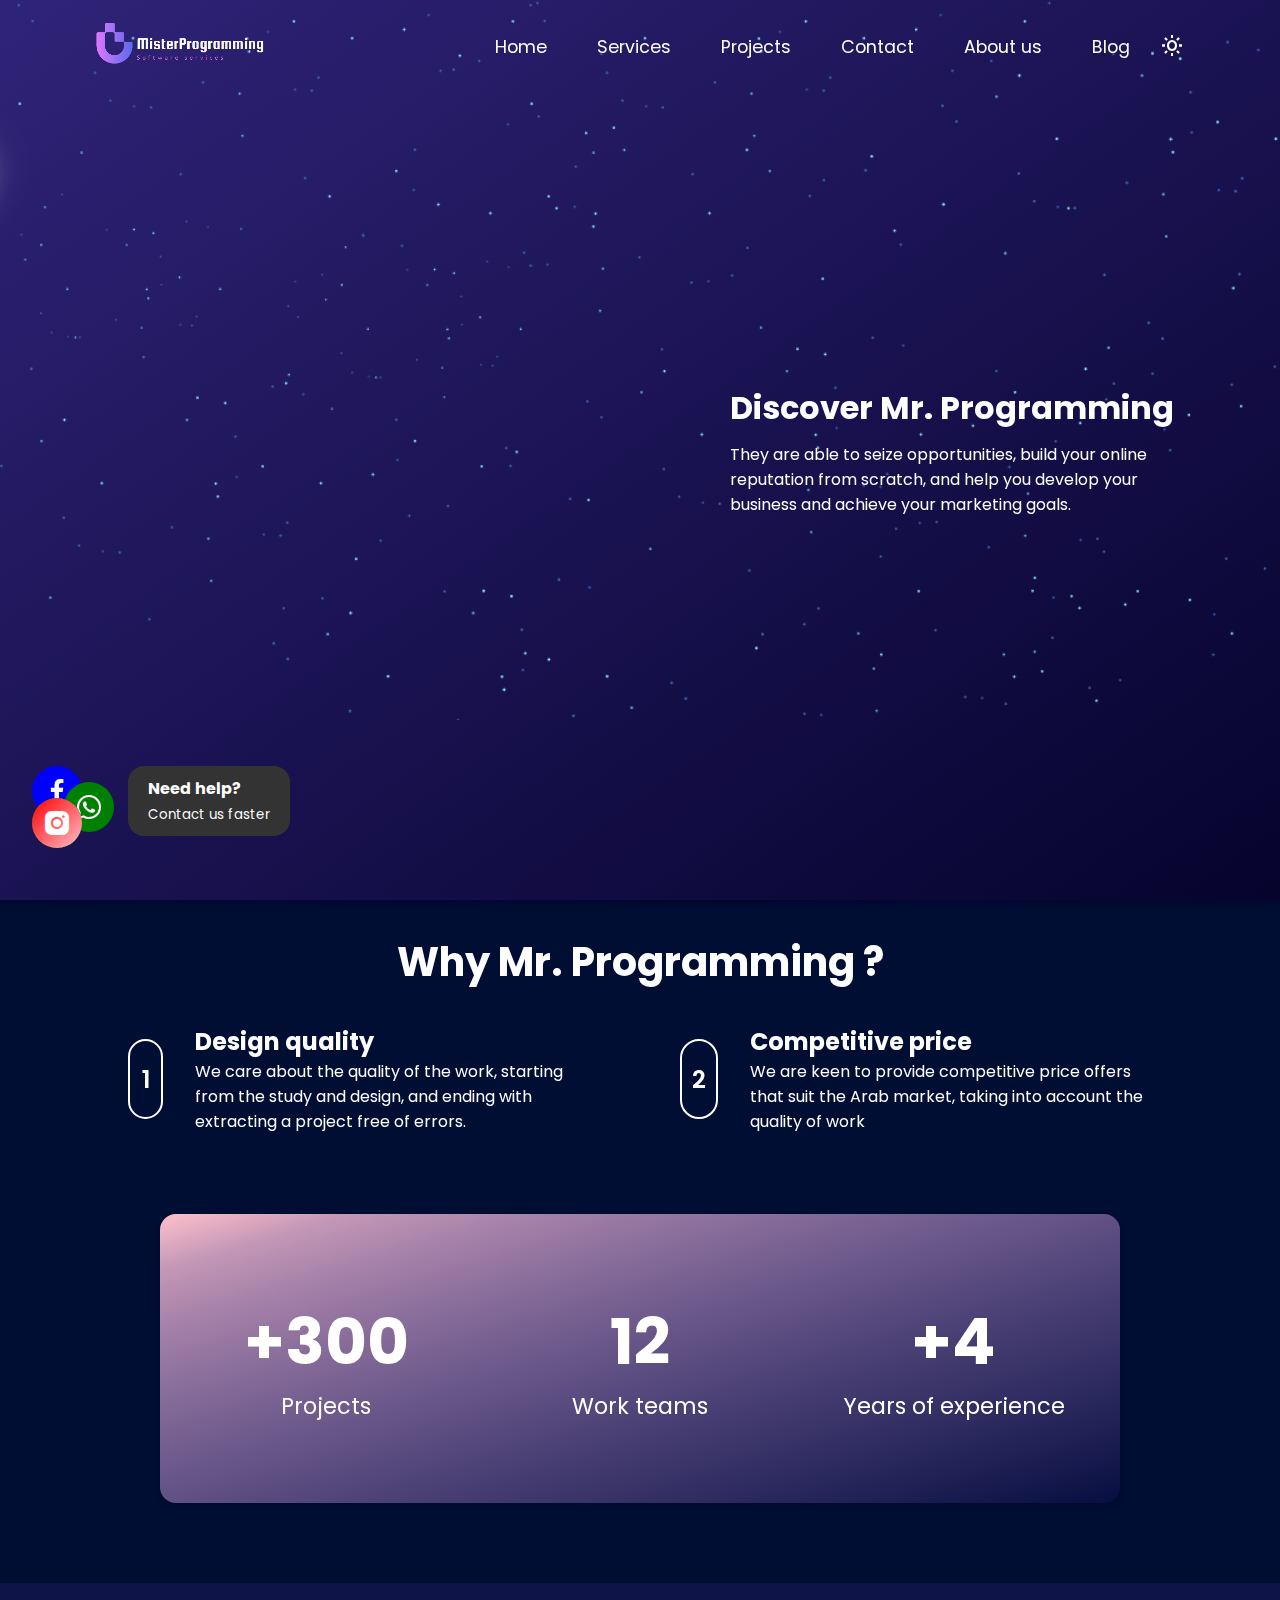
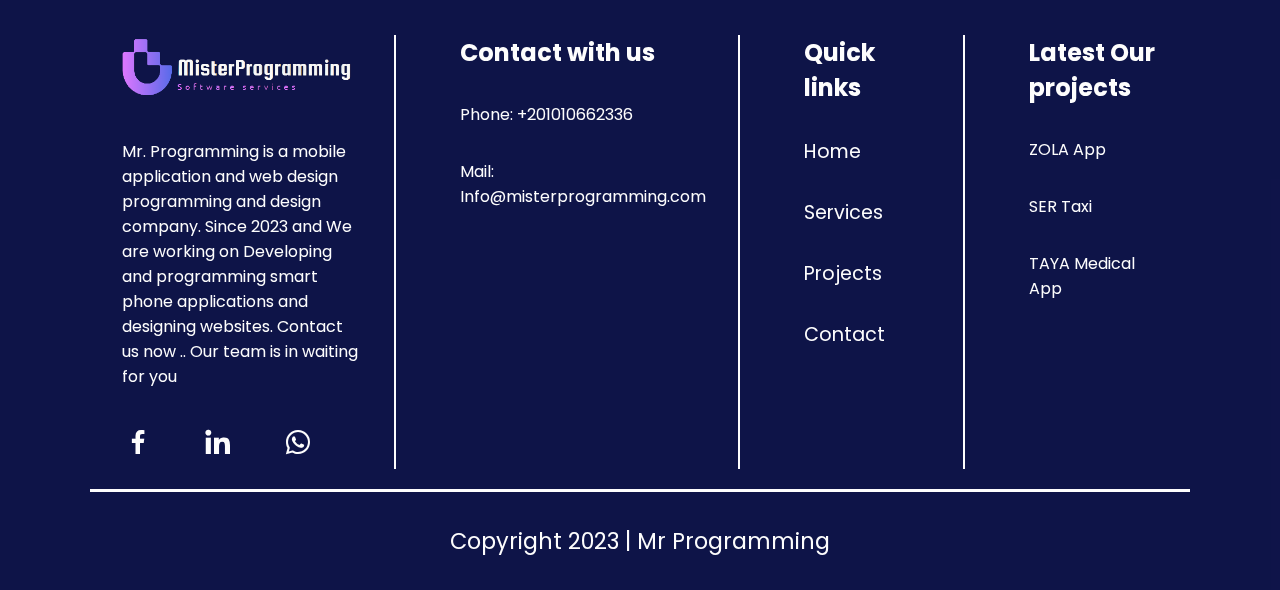
<file: about_us/about_us.html>
<!DOCTYPE html>
<html lang="en">

<head>
    <meta charset="UTF-8">
    <meta name="viewport" content="width=device-width, initial-scale=1.0">
    <title>About us</title>
    <link rel="stylesheet" href="../css/style.css">
    <link rel="stylesheet" href="../Mobile application programming/style_mobileProgramming.css">

    <!-- custom css -->
    <link rel="stylesheet" href="../about_us/style_about_us.css">

    <!-- box icons -->
    <link href='https://unpkg.com/boxicons@2.1.4/css/boxicons.min.css' rel='stylesheet'>

</head>

<body>
    <div class="pop-noti">
        <div class="container">
            <div class="box">
                <div class="images">
                    <div class="img1">
                        <i class='bx bxl-instagram-alt'></i>
                    </div>
                    <div class="img2">
                        <i class='bx bxl-facebook'></i>
                    </div>
                    <div class="img3">
                        <i class='bx bxl-whatsapp'></i>
                    </div>
                    <div class="img4" id="close-icon">
                        <i class='bx bx-x'></i>
                    </div>
                </div>
                <div class="content">
                    <h4>
                        Need help?
                    </h4>
                    <small>
                        Contact us faster
                    </small>
                </div>

                <div class="outline">
                    <div class="child">
                        <div class="header">
                            <ul>
                                <li><i class='bx bxl-whatsapp'></i></li>
                                <li>
                                    <ul>
                                        <li>
                                            <h3>
                                                Start the conversation
                                            </h3>
                                        </li>
                                        <li>
                                            <p>
                                                Start a quick chat with one of Mr. Programming's clients
                                            </p>
                                        </li>
                                    </ul>
                                </li>
                            </ul>
                        </div>
                        <div class="content">
                            <ul>
                                <li>
                                    <p>
                                        Choose the required section and the Mr. Programming team will respond to you as
                                        soon as possible
                                    </p>
                                </li>
                                <li class="whatsapp">
                                    <a href="https://wa.me/+201010662336/" target="_blank">
                                        <ul>
                                            <li>
                                                <i class='bx bxl-whatsapp'></i>
                                            </li>
                                            <ul>
                                                <li>
                                                    <h4>
                                                        Sales Team
                                                    </h4>
                                                </li>
                                                <li>
                                                    <p>
                                                        Contact us for new requests
                                                    </p>
                                                </li>
                                            </ul>
                                            <li>
                                                <i class='bx bx-link-external' id="link-icon"></i>
                                            </li>
                                        </ul>
                                    </a>
                                </li>

                                <li class="fb">
                                    <a href="https://www.facebook.com/misterprogramming/" target="_blank">
                                        <ul id="fb-link">
                                            <li>
                                                <i class='bx bxl-facebook'></i>
                                            </li>
                                            <ul>
                                                <li>
                                                    <h4>
                                                        Sales Team
                                                    </h4>
                                                </li>
                                                <li>
                                                    <p>
                                                        Contact us for new requests
                                                    </p>
                                                </li>
                                            </ul>
                                            <li>
                                                <i class='bx bx-link-external' id="link-icon"></i>
                                            </li>
                                        </ul>
                                    </a>
                                </li>

                                <li class="insta">
                                    <a href="https://www.linkedin.com/company/misterprogramming/" target="_blank">
                                        <ul id="insta-link">
                                            <li>
                                                <i class='bx bxl-linkedin'></i>
                                            </li>
                                            <ul>
                                                <li>
                                                    <h4>
                                                        Sales Team
                                                    </h4>
                                                </li>
                                                <li>
                                                    <p>
                                                        Contact us for new requests
                                                    </p>
                                                </li>
                                            </ul>
                                            <li>
                                                <i class='bx bx-link-external' id="link-icon"></i>
                                            </li>
                                        </ul>
                                    </a>
                                </li>
                            </ul>
                        </div>
                    </div>
                </div>
            </div>
        </div>
    </div>

    <nav>
        <div class="logo">
            <img src="../Assets/logo.png" title="logo-site" id="logoSite">
            <canvas></canvas>
        </div>

        <div class="navbar ">
            <ul class="navbar-largeMorror ">
                <li>
                    <a href="../index.html#home">
                        Home
                    </a>
                </li>
                <li>
                    <a href="../index.html#services">
                        Services
                    </a>
                </li>
                <li>
                    <a href="../index.html#projects">
                        Projects
                    </a>
                </li>
                <li>
                    <a href="../index.html#contact">
                        Contact
                    </a>
                </li>
                <li>
                    <a href="../index.html#ourInfo">
                        About us
                    </a>
                </li>
                <li>
                    <a href="../index.html#blog">
                        Blog
                    </a>
                </li>
                <li id="darkMode">
                    <i class='bx bxs-moon'></i>
                </li>
                <li id="lightMode">
                    <i class='bx bx-sun'></i>
                </li>
            </ul>
            <ul class="navbar-screen-768">
                <li id="darkMode">
                    <i class='bx bxs-moon'></i>

                </li>
                <li id="lightMode">
                    <i class='bx bx-sun'></i>

                </li>
                <li id="list_open">
                    <a href="#list" id="open">
                        <i class='bx bx-list-ul'></i>
                    </a>
                </li>
                <li>
                    <a href="#list" id="close">
                        <i class='bx bx-list-ul'></i>
                    </a>
                </li>
                <li>
                    <ul>
                        <li>
                            <a href="../index.html#home">
                                Home
                            </a>
                        </li>
                        <li>
                            <a href="../index.html#services">
                                Services
                            </a>
                        </li>
                        <li>
                            <a href="../index.html#projects">
                                Projects
                            </a>
                        </li>
                        <li>
                            <a href="../index.html#contact">
                                Contact
                            </a>
                        </li>
                        <li>
                            <a href="../index.html#ourInfo">
                                About us
                            </a>
                        </li>
                        <li>
                            <a href="../index.html#blog">
                                Blog
                            </a>
                        </li>
                    </ul>
                </li>
            </ul>
        </div>

    </nav>

    <header id="home">
        <div class="images">
            <img src="../Assets/stars1.webp" id="stars">
            <!-- <img src="Assets/moon2.webp" id="moon"> -->
            <i class='bx bxs-moon' id="moon2"></i>
            <i class='bx bxs-circle' id="sun2"></i>
        </div>
        <div class="content ">
            <div class="text ">
                <ul>
                    <li>
                        <h3>
                            Discover Mr. Programming
                        </h3>
                    </li>
                    <li>
                        <p>
                            They are able to seize opportunities, build your online reputation from scratch, and help
                            you develop your business and achieve your marketing goals.
                        </p>
                    </li>
                </ul>
            </div>
            <div class="images">
                <img src="../Assets/Welcome.png" id="img_webManagement">
            </div>
        </div>
    </header>

    <section class="about_us-2">
        <div class="container">
            <h2>
                Why Mr. Programming ?
            </h2>

            <div class="inner">
                <div class="box">
                    <ul>
                        <li class="numbers">
                            1
                        </li>
                        <li>
                            <ul>
                                <li>
                                    <h2>
                                        Design quality
                                    </h2>
                                </li>
                                <li>
                                    We care about the quality of the work, starting from the study and design, and
                                    ending with extracting a project free of errors.
                                </li>
                            </ul>
                        </li>
                    </ul>
                </div>
                <div class="box">
                    <ul>
                        <li class="numbers">
                            2
                        </li>
                        <li>
                            <ul>
                                <li>
                                    <h2>
                                        Competitive price
                                    </h2>
                                </li>
                                <li>
                                    We are keen to provide competitive price offers that suit the Arab market, taking
                                    into account the quality of work
                                </li>
                            </ul>
                        </li>
                    </ul>
                </div>
            </div>
        </div>
    </section>

    <section class="ourDetails">

        <div class="container">
            <div class="content">
                <div class="box">
                    <ul>
                        <li>
                            <h2 id="fifty">
                                +300
                            </h2>
                        </li>
                        <li>
                            <p>
                                Projects
                            </p>
                        </li>
                    </ul>
                </div>

                <div class="box">
                    <ul>
                        <li>
                            <h2>
                                12
                            </h2>
                        </li>
                        <li>
                            <p>
                                Work teams
                            </p>
                        </li>
                    </ul>
                </div>

                <div class="box">
                    <ul>
                        <li>
                            <h2>
                                +4
                            </h2>
                        </li>
                        <li>
                            <p>
                                Years of experience
                            </p>
                        </li>
                    </ul>
                </div>
            </div>
        </div>
    </section>

    <!-- <section class="ourTeam">
        <div class="container">
            <h2>
                Distinguished Mr. Programming Team
            </h2>

            <div class="inner-container">
                <div class="box">
                    <a href="#">
                        <div class="image">
                            <img src="../Assets/1.png">
                        </div>
                        <div class="context">
                            <h3>
                                Mohamed Mokhtar
                            </h3>
                            <p>
                                Web Developer
                            </p>
                        </div>
                    </a>
                </div>

                <div class="box">
                    <a href="#">
                        <div class="image">
                            <img src="../Assets/4.png">
                        </div>
                        <div class="context">
                            <h3>
                                Mohamed Nasr
                            </h3>
                            <p>
                                Back End
                            </p>
                        </div>
                    </a>
                </div>

                <div class="box">
                    <a href="#">
                        <div class="image">
                            <img src="../Assets/2.png">
                        </div>
                        <div class="context">
                            <h3>
                                Mahmoud Badran
                            </h3>
                            <p>
                                IOS & Android Developer
                            </p>
                        </div>
                    </a>
                </div>
            </div>
        </div>
    </section> -->

    <footer class="footer">
        <div class="container">
            <div class="box">
                <ul>
                    <li class="logo">
                        <img src="../Assets/logo.png" title="logo-site" id="logoSite">
                    </li>
                    <li class="logo">
                        <p>
                            Mr. Programming is a mobile application and web design programming and design company. Since
                            2023 and
                            We are working on
                            Developing and programming smart phone applications and designing websites. Contact us now
                            .. Our team is in
                            waiting for you
                        </p>
                    </li>

                    <li>
                        <ul class="social-media">
                            <li>
                                <a href="https://www.facebook.com/misterprogramming/" target="_blank">
                                    <i class='bx bxl-facebook'></i>
                                </a>
                            </li>
                            <li>
                                <a href="https://www.linkedin.com/company/misterprogramming/" target="_blank">
                                    <i class='bx bxl-linkedin'></i>
                                </a>
                            </li>
                            <li>
                                <a href="http://wa.me/+201010662336/" target="_blank">
                                    <i class='bx bxl-whatsapp'></i>
                                </a>
                            </li>
                        </ul>
                    </li>
                </ul>
            </div>

            <div class="box">
                <ul>
                    <li>
                        <h2>Contact with us</h2>
                    </li>
                    <li>
                        <p>
                            Phone: +201010662336
                        </p>
                    </li>
                    <li>
                        <p>
                            Mail: Info@misterprogramming.com
                        </p>
                    </li>
                </ul>
            </div>

            <div class="box">
                <ul>
                    <li>
                        <h2>Quick links</h2>
                    </li>
                    <li>
                        <a href="../index.html#home">
                            Home
                        </a>
                    </li>
                    <li>
                        <a href="../index.html#services">
                            Services
                        </a>
                    </li>
                    <li>
                        <a href="../index.html#projects">
                            Projects
                        </a>
                    </li>
                    <li>
                        <a href="../index.html#contact">
                            Contact
                        </a>
                    </li>
                </ul>
            </div>

            <div class="box">
                <ul>
                    <li>
                        <h2>Latest Our projects</h2>
                    </li>
                    <li>
                        <p>ZOLA App</p>
                    </li>
                    <li>
                        <p>SER Taxi</p>
                    </li>
                    <li>
                        <p>TAYA Medical App</p>
                    </li>
                </ul>
            </div>
        </div>

        <span></span>
    </footer>

    <script src="../js/basic.js"></script>
</body>

</html>
</file>
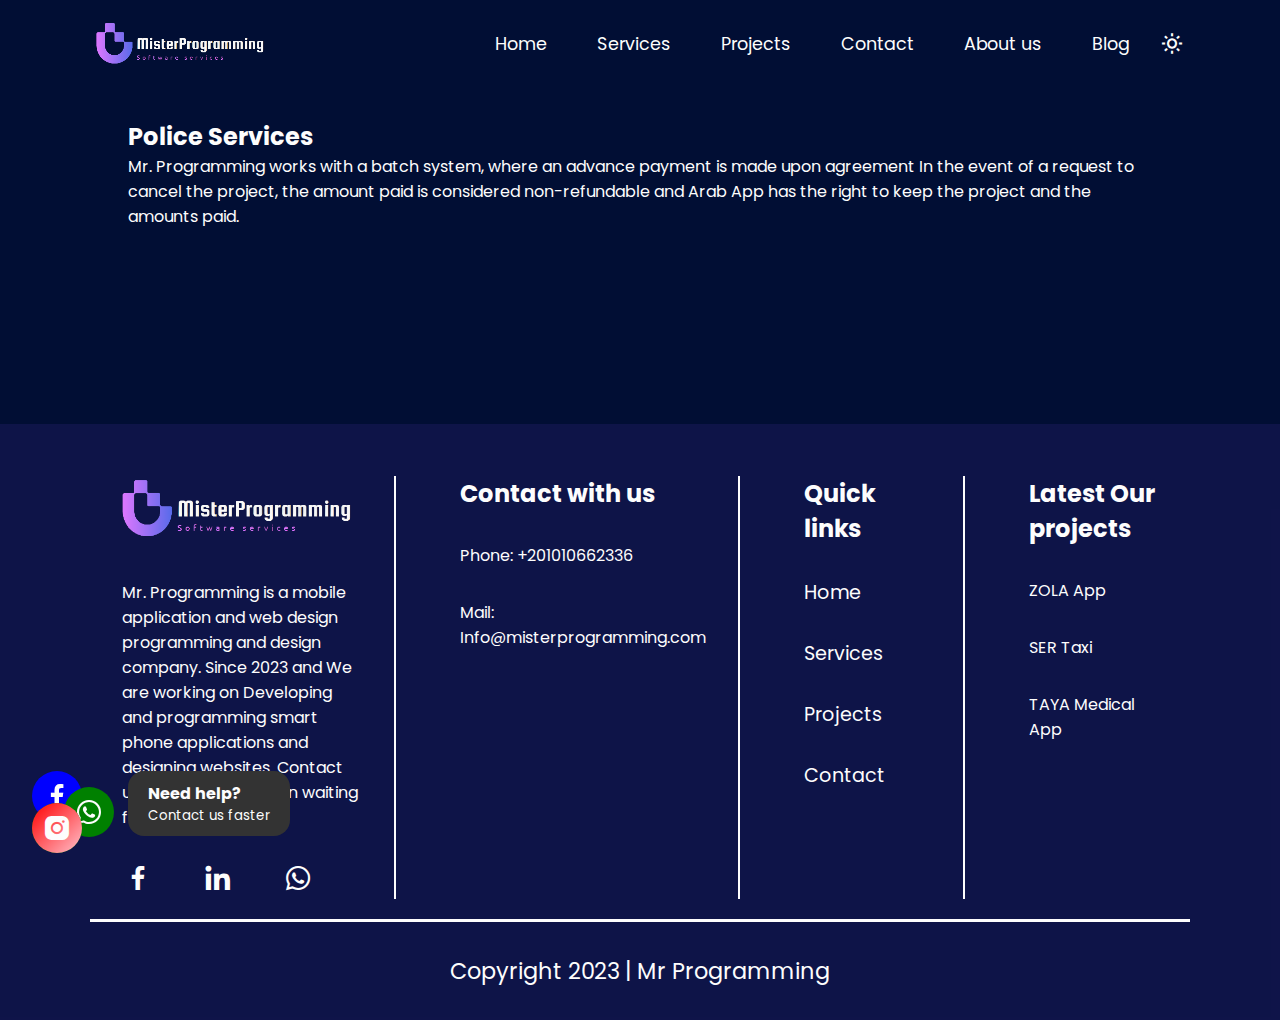
<file: policy_services/policy.html>
<head>
    <meta charset="UTF-8">
    <meta name="viewport" content="width=device-width, initial-scale=1.0">
    <title>Policy services</title>
    <link rel="stylesheet" href="../css/style.css">
    <link rel="stylesheet" href="../Mobile application programming/style_mobileProgramming.css">

    <!-- custom css -->
    <link rel="stylesheet" href="../about_us/style_about_us.css">
    <link rel="stylesheet" href="../policy_services/style_policy.css">

    <!-- box icons -->
    <link href='https://unpkg.com/boxicons@2.1.4/css/boxicons.min.css' rel='stylesheet'>

</head>

<body>
    <div class="pop-noti">
        <div class="container">
            <div class="box">
                <div class="images">
                    <div class="img1">
                        <i class='bx bxl-instagram-alt'></i>
                    </div>
                    <div class="img2">
                        <i class='bx bxl-facebook'></i>
                    </div>
                    <div class="img3">
                        <i class='bx bxl-whatsapp'></i>
                    </div>
                    <div class="img4" id="close-icon">
                        <i class='bx bx-x'></i>
                    </div>
                </div>
                <div class="content">
                    <h4>
                        Need help?
                    </h4>
                    <small>
                        Contact us faster
                    </small>
                </div>

                <div class="outline">
                    <div class="child">
                        <div class="header">
                            <ul>
                                <li><i class='bx bxl-whatsapp'></i></li>
                                <li>
                                    <ul>
                                        <li>
                                            <h3>
                                                Start the conversation
                                            </h3>
                                        </li>
                                        <li>
                                            <p>
                                                Start a quick chat with one of Mr. Programming's clients
                                            </p>
                                        </li>
                                    </ul>
                                </li>
                            </ul>
                        </div>
                        <div class="content">
                            <ul>
                                <li>
                                    <p>
                                        Choose the required section and the Mr. Programming team will respond to you as
                                        soon as possible
                                    </p>
                                </li>
                                <li class="whatsapp">
                                    <a href="https://wa.me/+201010662336/" target="_blank">
                                        <ul>
                                            <li>
                                                <i class='bx bxl-whatsapp'></i>
                                            </li>
                                            <ul>
                                                <li>
                                                    <h4>
                                                        Sales Team
                                                    </h4>
                                                </li>
                                                <li>
                                                    <p>
                                                        Contact us for new requests
                                                    </p>
                                                </li>
                                            </ul>
                                            <li>
                                                <i class='bx bx-link-external' id="link-icon"></i>
                                            </li>
                                        </ul>
                                    </a>
                                </li>

                                <li class="fb">
                                    <a href="https://www.facebook.com/misterprogramming/" target="_blank">
                                        <ul id="fb-link">
                                            <li>
                                                <i class='bx bxl-facebook'></i>
                                            </li>
                                            <ul>
                                                <li>
                                                    <h4>
                                                        Sales Team
                                                    </h4>
                                                </li>
                                                <li>
                                                    <p>
                                                        Contact us for new requests
                                                    </p>
                                                </li>
                                            </ul>
                                            <li>
                                                <i class='bx bx-link-external' id="link-icon"></i>
                                            </li>
                                        </ul>
                                    </a>
                                </li>

                                <li class="insta">
                                    <a href="https://www.linkedin.com/company/misterprogramming/" target="_blank">
                                        <ul id="insta-link">
                                            <li>
                                                <i class='bx bxl-linkedin'></i>
                                            </li>
                                            <ul>
                                                <li>
                                                    <h4>
                                                        Sales Team
                                                    </h4>
                                                </li>
                                                <li>
                                                    <p>
                                                        Contact us for new requests
                                                    </p>
                                                </li>
                                            </ul>
                                            <li>
                                                <i class='bx bx-link-external' id="link-icon"></i>
                                            </li>
                                        </ul>
                                    </a>
                                </li>
                            </ul>
                        </div>
                    </div>
                </div>
            </div>
        </div>
    </div>

    <nav>
        <div class="logo">
            <img src="../Assets/logo.png" title="logo-site" id="logoSite">
            <canvas></canvas>
        </div>

        <div class="navbar ">
            <ul class="navbar-largeMorror ">
                <li>
                    <a href="../index.html#home">
                        Home
                    </a>
                </li>
                <li>
                    <a href="../index.html#services">
                        Services
                    </a>
                </li>
                <li>
                    <a href="../index.html#projects">
                        Projects
                    </a>
                </li>
                <li>
                    <a href="../index.html#contact">
                        Contact
                    </a>
                </li>
                <li>
                    <a href="../index.html#ourInfo">
                        About us
                    </a>
                </li>
                <li>
                    <a href="../index.html#blog">
                        Blog
                    </a>
                </li>
                <li id="darkMode">
                    <i class='bx bxs-moon'></i>
                </li>
                <li id="lightMode">
                    <i class='bx bx-sun'></i>
                </li>
            </ul>
            <ul class="navbar-screen-768">
                <li id="darkMode">
                    <i class='bx bxs-moon'></i>

                </li>
                <li id="lightMode">
                    <i class='bx bx-sun'></i>

                </li>
                <li id="list_open">
                    <a href="#list" id="open">
                        <i class='bx bx-list-ul'></i>
                    </a>
                </li>
                <li>
                    <a href="#list" id="close">
                        <i class='bx bx-list-ul'></i>
                    </a>
                </li>
                <li>
                    <ul>
                        <li>
                            <a href="../index.html#home">
                                Home
                            </a>
                        </li>
                        <li>
                            <a href="../index.html#services">
                                Services
                            </a>
                        </li>
                        <li>
                            <a href="../index.html#projects">
                                Projects
                            </a>
                        </li>
                        <li>
                            <a href="../index.html#contact">
                                Contact
                            </a>
                        </li>
                        <li>
                            <a href="../index.html#ourInfo">
                                About us
                            </a>
                        </li>
                        <li>
                            <a href="../index.html#blog">
                                Blog
                            </a>
                        </li>
                    </ul>
                </li>
            </ul>
        </div>

    </nav>

    <section>

        <h2>
            Police Services
        </h2>

        <p>

            Mr. Programming works with a batch system, where an advance payment is made upon agreement
            In the event of a request to cancel the project, the amount paid is considered non-refundable and Arab App
            has the right to keep the project and the amounts paid.
        </p>
    </section>

    <footer class="footer">
        <div class="container">
            <div class="box">
                <ul>
                    <li class="logo">
                        <img src="../Assets/logo.png" title="logo-site" id="logoSite">
                    </li>
                    <li class="logo">
                        <p>
                            Mr. Programming is a mobile application and web design programming and design company. Since
                            2023 and
                            We are working on
                            Developing and programming smart phone applications and designing websites. Contact us now
                            .. Our team is in
                            waiting for you
                        </p>
                    </li>

                    <li>
                        <ul class="social-media">
                            <li>
                                <a href="https://www.facebook.com/misterprogramming/" target="_blank">
                                    <i class='bx bxl-facebook'></i>
                                </a>
                            </li>
                            <li>
                                <a href="https://www.linkedin.com/company/misterprogramming/" target="_blank">
                                    <i class='bx bxl-linkedin'></i>
                                </a>
                            </li>
                            <li>
                                <a href="http://wa.me/+201010662336/" target="_blank">
                                    <i class='bx bxl-whatsapp'></i>
                                </a>
                            </li>
                        </ul>
                    </li>
                </ul>
            </div>

            <div class="box">
                <ul>
                    <li>
                        <h2>Contact with us</h2>
                    </li>
                    <li>
                        <p>
                            Phone: +201010662336
                        </p>
                    </li>
                    <li>
                        <p>
                            Mail: Info@misterprogramming.com
                        </p>
                    </li>
                </ul>
            </div>

            <div class="box">
                <ul>
                    <li>
                        <h2>Quick links</h2>
                    </li>
                    <li>
                        <a href="../index.html#home">
                            Home
                        </a>
                    </li>
                    <li>
                        <a href="../index.html#services">
                            Services
                        </a>
                    </li>
                    <li>
                        <a href="../index.html#projects">
                            Projects
                        </a>
                    </li>
                    <li>
                        <a href="../index.html#contact">
                            Contact
                        </a>
                    </li>
                </ul>
            </div>

            <div class="box">
                <ul>
                    <li>
                        <h2>Latest Our projects</h2>
                    </li>
                    <li>
                        <p>ZOLA App</p>
                    </li>
                    <li>
                        <p>SER Taxi</p>
                    </li>
                    <li>
                        <p>TAYA Medical App</p>
                    </li>
                </ul>
            </div>
        </div>

        <span></span>
    </footer>
    <script src="../js/basic.js"></script>
</body>
</file>
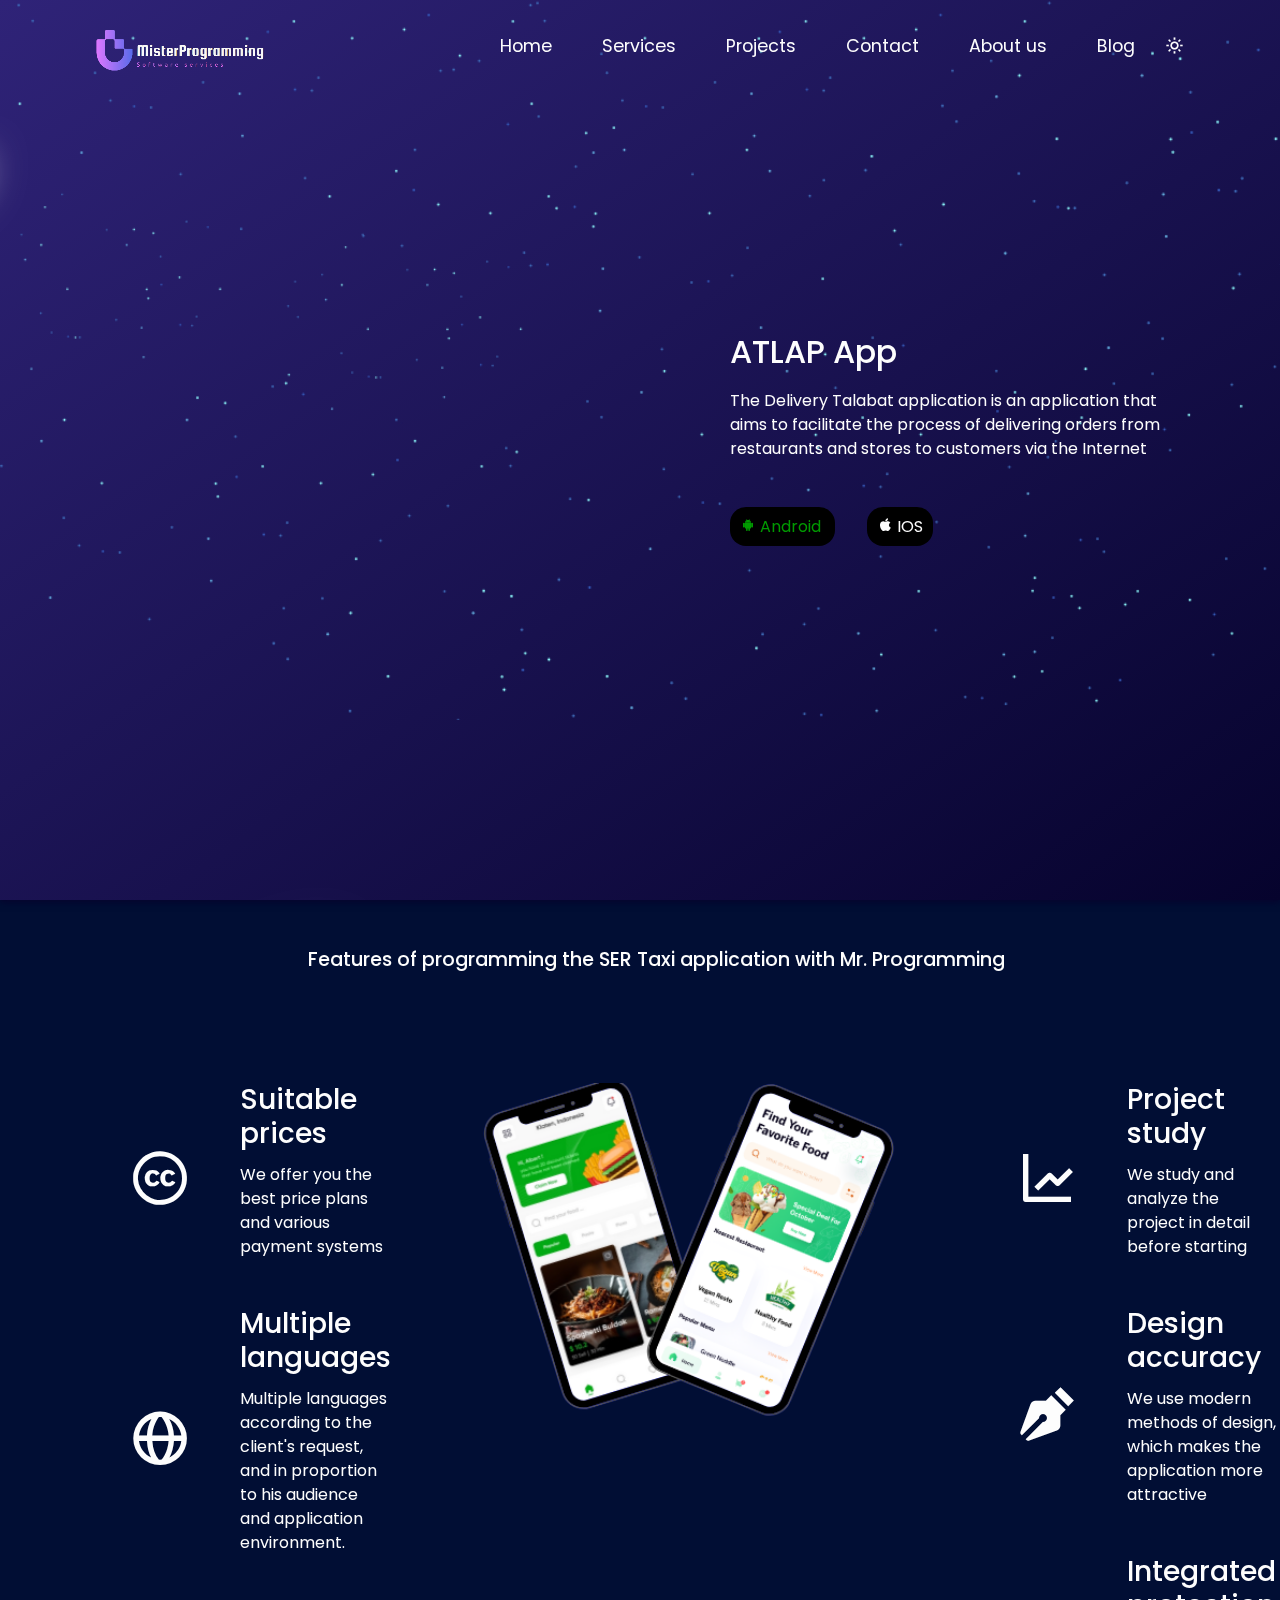
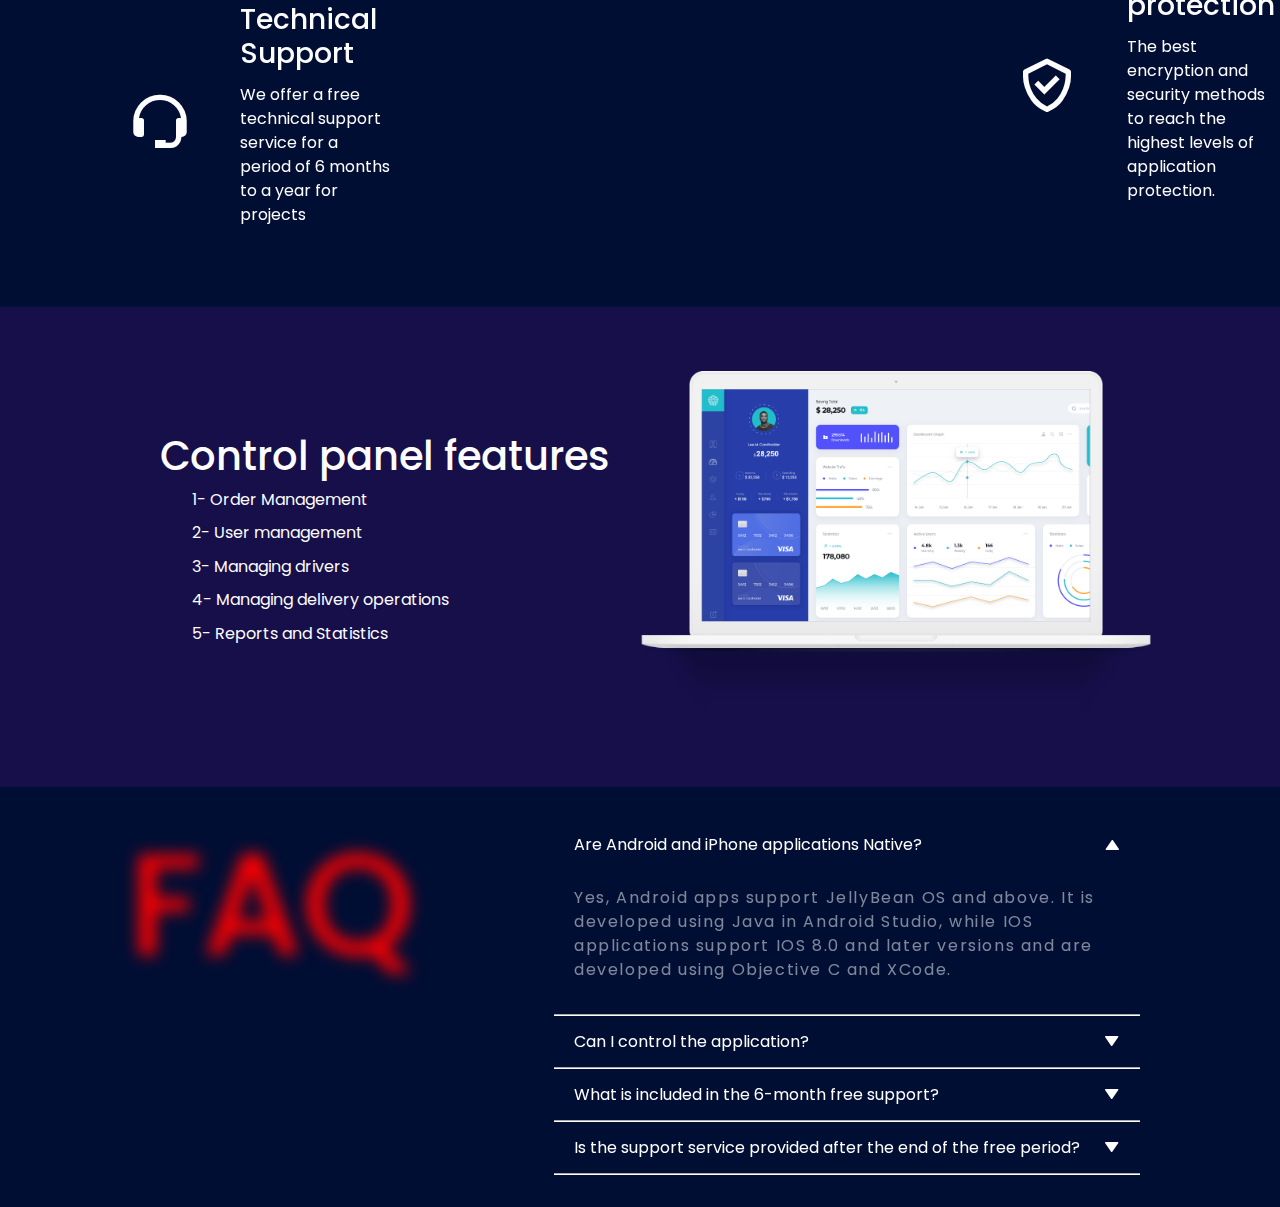
<file: single page/atlap_app.html>
<!DOCTYPE html>
<html lang="en">

<head>
    <meta charset="UTF-8">
    <meta name="viewport" content="width=device-width, initial-scale=1.0">
    <title>ATLAP App | Mr-Programming</title>
    <!-- favicon -->
    <link rel="shortcut icon" href="../Assets/favicon.png" type="image/x-icon">
    <!-- box icons -->
    <link href='https://unpkg.com/boxicons@2.1.4/css/boxicons.min.css' rel='stylesheet'>

    <!-- css customization -->
    <link rel="stylesheet" href="../css/bootstrap.min.css">
    <link rel="stylesheet" href="../css/style.css">
    <link rel="stylesheet" href="../Mobile application programming/style_mobileProgramming.css">
    <link rel="stylesheet" href="../services/seo/seo_style.css">

    <style>
        * {
            margin: 0;
            padding: 0;
            outline: none;
            text-decoration: none;
            list-style: none;
        }

        nav.active .navbar>.navbar-screen-768>li>ul {

            animation: single_rotate35 .5s both ease .3s;
        }

        a {
            text-decoration: none;
        }

        header .content .text>ul>li a {
            color: #090;
            background: #000;
            line-height: 5;
            border-bottom: none;
            padding: 8px 10px;
            border-radius: 1em;
            margin-right: 2rem;
        }

        #IOS {
            color: #fdfdfd;
        }

        .faq {
            width: 80%;
            margin: 2rem auto;
            display: grid;
            grid-template-columns: 3fr 5fr;
        }

        .faq h2 {
            font-size: 9em;
            text-shadow: 0 0 1rem red;
            color: transparent;
        }

        .faq .content .faq-box {
            padding-bottom: .5em;
            border-bottom: 2px groove #fdfdfd;
        }

        .faq .content .faq-box>ul>li>a {
            color: #ffff;
        }

        .faq .content .faq-box>ul>li>a>ul {
            display: flex;
            justify-content: space-between;
        }

        .faq .content .faq-box>ul,
        .faq .content .container {
            display: flex;
            flex-direction: column;
            gap: 1rem;
        }

        #answers,
        #arrow-up {
            display: none;
        }

        .faq .content .container .faq-box p {
            opacity: 0.5;
        }

        .faq .content .container .faq-box.active #arrow-up,
        .faq .content .container .faq-box.active #answers {
            display: block;
        }

        .faq .content .container .faq-box.active #arrow-down {
            display: none;
        }

        header .content .images img {
            max-width: 45rem;
            filter: drop-shadow(0 2rem 1.4rem #403876);
        }

        body.lightMode header .content .images img {
            filter: drop-shadow(0 2rem 1.4rem #d1e3fa);
        }

        .ourProducts .body .content>ul li img {
            width: 33rem;
        }

        .accordion_1 {
            --bs-body-bg: none;
            --bs-body-color: none;
            --bs-border-color: none;
            --bs-body-color: #ffff;
            --bs-primary-bg-subtle: none;
            --bs-primary-text-emphasis: #fff;
            --bs-accordion-btn-focus-box-shadow: none;
            --bs-border-radius: none;
            --bs-accordion-btn-active-icon: none;
            --bs-accordion-btn-icon: none;
        }

        body.lightMode .accordion_1 {
            --bs-body-color: #000;
            --bs-primary-text-emphasis: #000;
        }

        .accordion-item {
            border-bottom: 2px groove #fdfdfd;
        }

        .accordion-button::after {
            content: "\ed91";
            width: auto;
            height: auto;
            font-family: boxicons !important;
        }

        .accordion-body>p {
            letter-spacing: .1em;
            opacity: 0.5;
        }

        @keyframes single_rotate35 {
            0% {
                transform: translateX(-180%);
            }

            100% {
                transform: translateX(-35rem);
            }
        }

        @keyframes single_rotate85 {
            0% {
                transform: translateX(-150%);
            }

            100% {
                transform: translateX(-85%);
            }
        }

        @keyframes single_rotate75 {
            0% {
                transform: translateX(-150%);
            }

            100% {
                transform: translateX(-75%);
            }
        }

        @media (min-width:320px) and (max-width :767px) {
            .ourProducts .body .content>ul li img {
                width: 100%;
            }
        }

        @media (min-width:768px) and (max-width :1200px) {
            .ourProducts .body .content>ul li img {
                width: 50rem;
            }
        }

        @media (min-width:320px) and (max-width :1200px) {
            .faq {
                grid-template-columns: 1fr
            }

            .ourProducts .body,
            .projectManagement .container,
            .ourDetails .container .content {
                display: block;
            }
        }

        @media (min-width: 320px) and (max-width : 380px) {
            nav.active .navbar>.navbar-screen-768>li>ul {
                animation: single_rotate75 .5s ease both .3s;
                left: 0;
            }

            canvas {
                max-width: 10rem;
            }
        }

        @media (min-width: 381px) and (max-width : 420px) {
            nav.active .navbar>.navbar-screen-768>li>ul {
                transform: translateX(-100%);
                animation: none;
                left: 50%;
            }

            canvas {
                max-width: 15rem;
            }
        }

        @media (min-width: 421px) and (max-width : 768px) {
            nav.active .navbar>.navbar-screen-768>li>ul {
                animation: single_rotate85 .5s ease both .3s;
                left: 50%;
            }
        }
    </style>
</head>

<body>

    <!-- nav bar -->
    <nav>
        <div class="logo">
            <img src="../Assets/logo.png" title="logo-site" id="logoSite">
            <canvas></canvas>
        </div>

        <div class="navbar ">
            <ul class="navbar-largeMorror ">
                <li>
                    <a href="../index.html#home">
                        Home
                    </a>
                </li>
                <li>
                    <a href="../index.html#services">
                        Services
                    </a>
                </li>
                <li>
                    <a href="../index.html#projects">
                        Projects
                    </a>
                </li>
                <li>
                    <a href="../index.html#contact">
                        Contact
                    </a>
                </li>
                <li>
                    <a href="../index.html#ourInfo">
                        About us
                    </a>
                </li>
                <li>
                    <a href="../index.html#blog">
                        Blog
                    </a>
                </li>
                <li id="darkMode">
                    <i class='bx bxs-moon'></i>
                </li>
                <li id="lightMode">
                    <i class='bx bx-sun'></i>
                </li>
            </ul>
            <ul class="navbar-screen-768">
                <li id="darkMode">
                    <i class='bx bxs-moon'></i>

                </li>
                <li id="lightMode">
                    <i class='bx bx-sun'></i>

                </li>
                <li id="list_open">
                    <a href="#list" id="open">
                        <i class='bx bx-list-ul'></i>
                    </a>
                </li>
                <li>
                    <a href="#list" id="close">
                        <i class='bx bx-list-ul'></i>
                    </a>
                </li>
                <li>
                    <ul>
                        <li>
                            <a href="#home">
                                Home
                            </a>
                        </li>
                        <li>
                            <a href="#services">
                                Services
                            </a>
                        </li>
                        <li>
                            <a href="#projects">
                                Projects
                            </a>
                        </li>
                        <li>
                            <a href="#contact">
                                Contact
                            </a>
                        </li>
                        <li>
                            <a href="#ourInfo">
                                About us
                            </a>
                        </li>
                        <li>
                            <a href="#blog">
                                Blog
                            </a>
                        </li>
                    </ul>
                </li>
            </ul>
        </div>

    </nav>

    <!-- header section -->
    <header id="home">
        <div class="images">
            <img src="../Assets/stars1.webp" id="stars">
            <!-- <img src="Assets/moon2.webp" id="moon"> -->
            <i class='bx bxs-moon' id="moon2"></i>
            <i class='bx bxs-circle' id="sun2"></i>
        </div>
        <div class="content ">
            <div class="text ">
                <ul>
                    <li>
                        <h3>
                            ATLAP App
                        </h3>
                    </li>
                    <li>
                        <p>
                            The Delivery Talabat application is an application that aims to facilitate the process of
                            delivering orders from restaurants and stores to customers via the Internet
                        </p>
                    </li>
                    <li class="largeMirror">
                        <a href="" target="_blank">
                            <i class='bx bxl-android'></i> Android
                        </a>
                        <a href="" target="_blank" id="IOS">
                            <i class='bx bxl-apple'></i> IOS
                        </a>
                    </li>
                    <li class="Screen-768">
                        <a href="">
                            Take a look
                        </a>
                    </li>
                </ul>
            </div>
            <div class="images">
                <img src="../Assets/atlap_app-1.png">
            </div>
        </div>
    </header>

    <!-- projects section -->
    <section class="ourProducts">
        <div class="headTitle">
            <ul>
                <li>
                    <h2>
                        Features of programming the SER Taxi application with Mr. Programming
                    </h2>
                </li>
            </ul>
        </div>

        <div class="body">
            <div class="content">
                <ul>
                    <li>
                        <ul>
                            <li>
                                <i class='bx bxl-creative-commons'></i>
                            </li>
                            <li>
                                <ul>
                                    <li>
                                        <h3>
                                            Suitable prices
                                        </h3>
                                    </li>
                                    <li>
                                        <p>
                                            We offer you the best price plans and various payment systems
                                        </p>
                                    </li>
                                </ul>
                            </li>
                        </ul>
                    </li>

                    <li>
                        <ul>
                            <li>
                                <i class='bx bx-globe'></i>
                            </li>
                            <li>
                                <ul>
                                    <li>
                                        <h3>
                                            Multiple languages
                                        </h3>
                                    </li>
                                    <li>
                                        <p>
                                            Multiple languages ​​according to the client's request, and in proportion to
                                            his audience and application environment.
                                        </p>
                                    </li>
                                </ul>
                            </li>
                        </ul>
                    </li>

                    <li>
                        <ul>
                            <li>
                                <i class='bx bx-support'></i>
                            </li>
                            <li>
                                <ul>
                                    <li>
                                        <h3>
                                            Technical Support
                                        </h3>
                                    </li>
                                    <li>
                                        <p>
                                            We offer a free technical support service for a period of 6 months to a year
                                            for projects
                                        </p>
                                    </li>
                                </ul>
                            </li>
                        </ul>
                    </li>
                </ul>
            </div>

            <div class="content">
                <ul>
                    <li>
                        <img src="../Assets/atlap_app-2.png">
                    </li>
                </ul>
            </div>

            <div class="content">
                <ul>
                    <li>
                        <ul>
                            <li>
                                <i class='bx bx-line-chart'></i>
                            </li>
                            <li>
                                <ul>
                                    <li>
                                        <h3>
                                            Project study
                                        </h3>
                                    </li>
                                    <li>
                                        <p>
                                            We study and analyze the project in detail before starting
                                        </p>
                                    </li>
                                </ul>
                            </li>
                        </ul>
                    </li>

                    <li>
                        <ul>
                            <li>
                                <i class='bx bxs-pen'></i>
                            </li>
                            <li>
                                <ul>
                                    <li>
                                        <h3>
                                            Design accuracy
                                        </h3>
                                    </li>
                                    <li>
                                        <p>
                                            We use modern methods of design, which makes the application more attractive
                                        </p>
                                    </li>
                                </ul>
                            </li>
                        </ul>
                    </li>

                    <li>
                        <ul>
                            <li>
                                <i class='bx bx-check-shield'></i>
                            </li>
                            <li>
                                <ul>
                                    <li>
                                        <h3>
                                            Integrated protection
                                        </h3>
                                    </li>
                                    <li>
                                        <p>
                                            The best encryption and security methods to reach the highest levels of
                                            application protection.
                                        </p>
                                    </li>
                                </ul>
                            </li>
                        </ul>
                    </li>
                </ul>
            </div>
        </div>

    </section>

    <!-- feature section -->
    <section class="features">
        <div class="box">
            <div class="context">
                <ul>
                    <li>
                        <h2>
                            Control panel features
                        </h2>
                    </li>
                    <li>
                        <ul class="lastChild">
                            <li>
                                Order Management
                            </li>
                            <li>
                                User management
                            </li>
                            <li>
                                Managing drivers
                            </li>
                            <li>
                                Managing delivery operations
                            </li>
                            <li>
                                Reports and Statistics
                            </li>
                        </ul>
                    </li>
                </ul>
            </div>
            <div class="images">
                <img src="../Assets/dashboard.png" alt="">
            </div>
        </div>
    </section>

    <!-- FAQS section -->
    <section class="faq">
        <div class="faq-logo">
            <h2>FAQ</h2>
        </div>
        <div class="content">
            <div class="container">
                <div class="accordion accordion_1" id="accordionPanelsStayOpenExample">
                    <div class="accordion-item">
                        <h2 class="accordion-header">
                            <button class="accordion-button" type="button" data-bs-toggle="collapse"
                                data-bs-target="#panelsStayOpen-collapseOne" aria-expanded="true"
                                aria-controls="panelsStayOpen-collapseOne">
                                Are Android and iPhone applications Native?
                            </button>
                        </h2>
                        <div id="panelsStayOpen-collapseOne" class="accordion-collapse collapse show">
                            <div class="accordion-body">
                                <p>
                                    Yes, Android apps support JellyBean OS and above. It is developed using Java in
                                    Android Studio, while IOS applications support IOS 8.0 and later versions and are
                                    developed using Objective C and XCode.
                                </p>
                            </div>
                        </div>
                    </div>
                    <div class="accordion-item">
                        <h2 class="accordion-header">
                            <button class="accordion-button collapsed" type="button" data-bs-toggle="collapse"
                                data-bs-target="#panelsStayOpen-collapseTwo" aria-expanded="false"
                                aria-controls="panelsStayOpen-collapseTwo">
                                Can I control the application?
                            </button>
                        </h2>
                        <div id="panelsStayOpen-collapseTwo" class="accordion-collapse collapse">
                            <div class="accordion-body">
                                <p>
                                    Yes, the application is linked to a control panel through which you can monitor and
                                    manage the entire project.
                                </p>
                            </div>
                        </div>
                    </div>
                    <div class="accordion-item">
                        <h2 class="accordion-header">
                            <button class="accordion-button collapsed" type="button" data-bs-toggle="collapse"
                                data-bs-target="#panelsStayOpen-collapseThree" aria-expanded="false"
                                aria-controls="panelsStayOpen-collapseThree">
                                What is included in the 6-month free support?
                            </button>
                        </h2>
                        <div id="panelsStayOpen-collapseThree" class="accordion-collapse collapse">
                            <div class="accordion-body">
                                <p>
                                    We guarantee crash and bug fix support for free. Also, during this time, if any
                                    application update is required along with the update in the operating system. We
                                    support that too. However, it excludes adding a custom feature from the list.
                                </p>
                            </div>
                        </div>
                    </div>
                    <div class="accordion-item">
                        <h2 class="accordion-header">
                            <button class="accordion-button collapsed" type="button" data-bs-toggle="collapse"
                                data-bs-target="#panelsStayOpen-collapseFour" aria-expanded="false"
                                aria-controls="panelsStayOpen-collapseFour">
                                Is the support service provided after the end of the free period?
                            </button>
                        </h2>
                        <div id="panelsStayOpen-collapseFour" class="accordion-collapse collapse">
                            <div class="accordion-body">
                                <p>
                                    Yes, we provide excellent paid technical support to our customers. You can take
                                    advantage of any of the packages and get a quote by specifying additional
                                    requirements here: info@misterprogramming.com
                                </p>
                            </div>
                        </div>
                    </div>
                </div>

                <!-- <div class="faq-box">
                    <ul>
                        <li>
                            <a href="#FAQS" class="showDetails">
                                <ul>
                                    <li>
                                        <h3>
                                            Mohamed
                                        </h3>
                                    </li>
                                    <li id="arrow-down">
                                        <i class='bx bxs-chevrons-down'></i>
                                    </li>
                                    <li id="arrow-up">
                                        <i class='bx bxs-chevrons-up'></i>
                                    </li>
                                </ul>
                            </a>
                        </li>

                        <li id="answers">
                            <p>
                                yes it's native ..
                            </p>
                        </li>
                    </ul>
                </div> -->
            </div>
        </div>
    </section>

    <script src="../js/bootstrap.bundle.min.js"></script>
    <script src="../js/basic.js"></script>

</body>

</html>
</file>
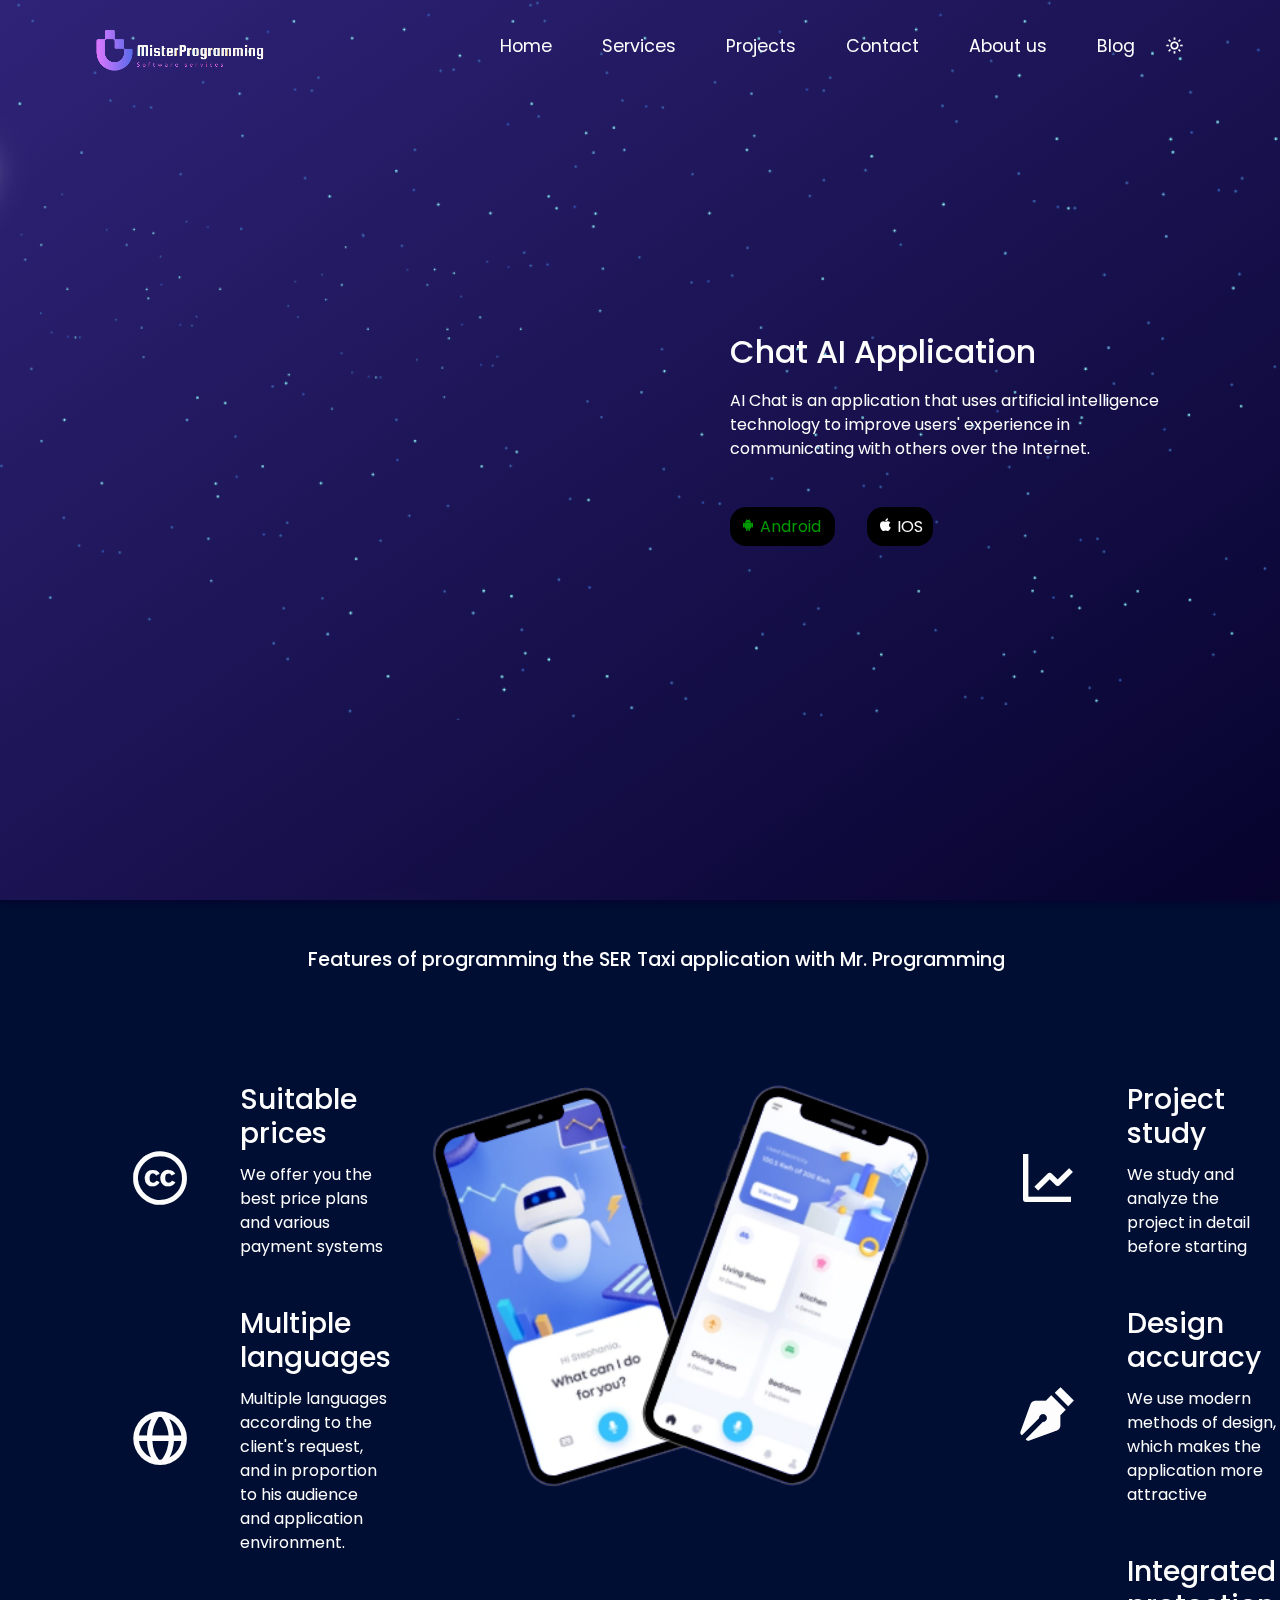
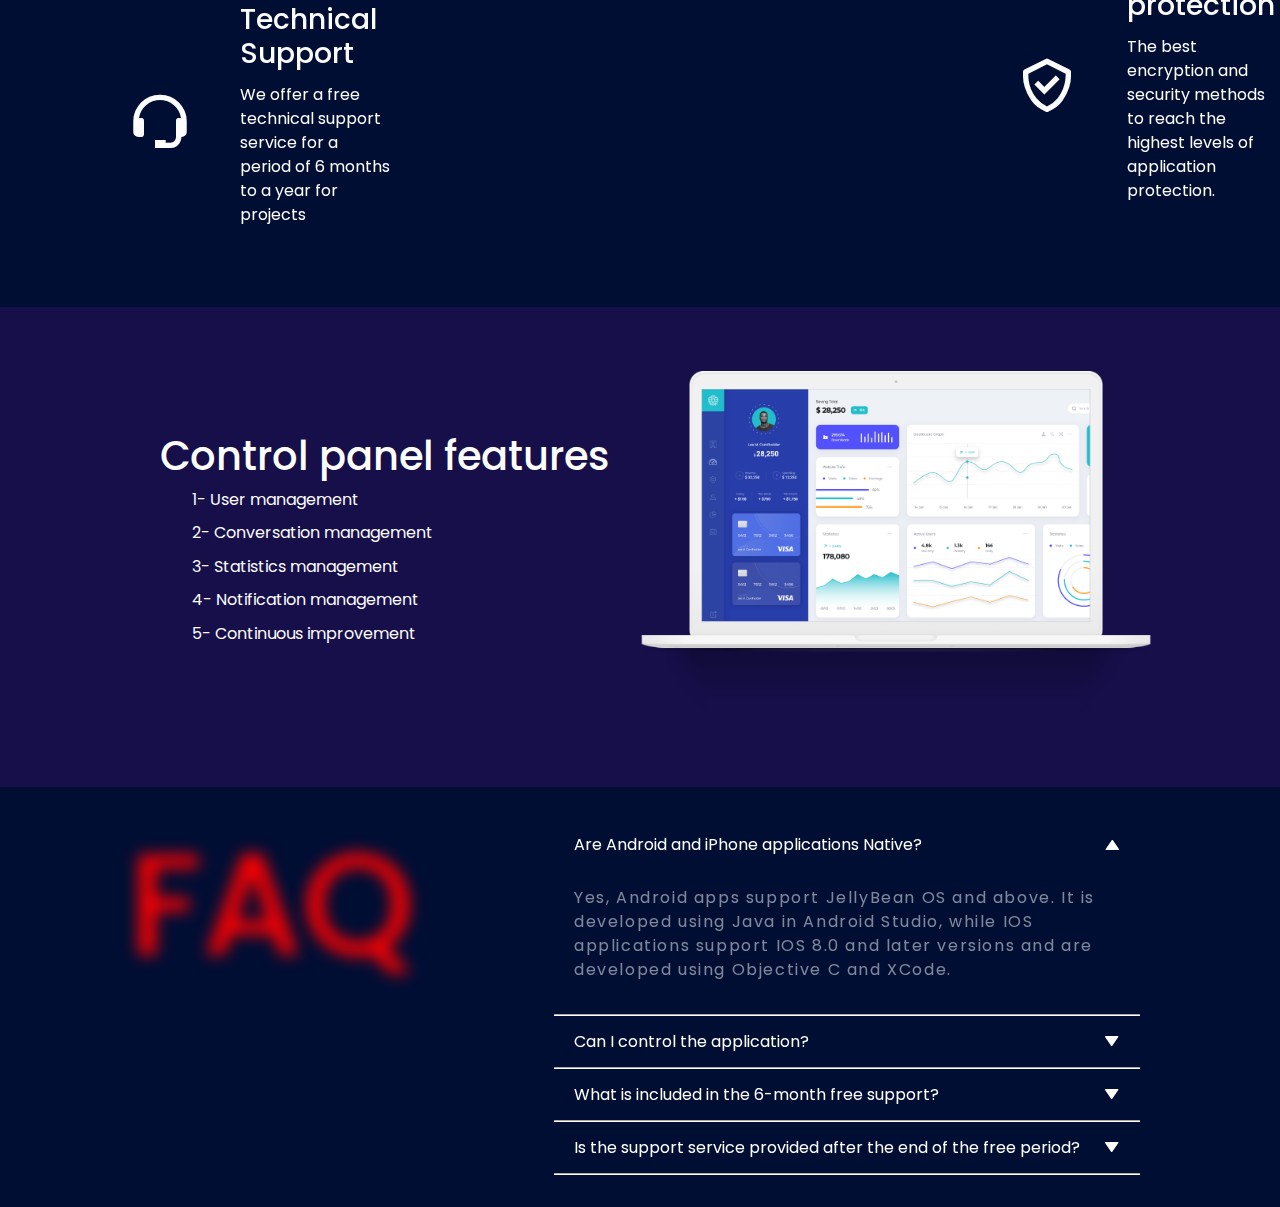
<file: single page/chat_ai.html>
<!DOCTYPE html>
<html lang="en">

<head>
    <meta charset="UTF-8">
    <meta name="viewport" content="width=device-width, initial-scale=1.0">
    <title>Chat AI | Mr-Programming</title>
    <!-- favicon -->
    <link rel="shortcut icon" href="../Assets/favicon.png" type="image/x-icon">
    <!-- box icons -->
    <link href='https://unpkg.com/boxicons@2.1.4/css/boxicons.min.css' rel='stylesheet'>

    <!-- css customization -->
    <link rel="stylesheet" href="../css/bootstrap.min.css">
    <link rel="stylesheet" href="../css/style.css">
    <link rel="stylesheet" href="../Mobile application programming/style_mobileProgramming.css">
    <link rel="stylesheet" href="../services/seo/seo_style.css">

    <style>
        * {
            margin: 0;
            padding: 0;
            outline: none;
            text-decoration: none;
            list-style: none;
        }

        nav.active .navbar>.navbar-screen-768>li>ul {

            animation: single_rotate35 .5s both ease .3s;
        }

        a {
            text-decoration: none;
        }

        header .content .text>ul>li a {
            color: #090;
            background: #000;
            line-height: 5;
            border-bottom: none;
            padding: 8px 10px;
            border-radius: 1em;
            margin-right: 2rem;
        }

        #IOS {
            color: #fdfdfd;
        }

        .faq {
            width: 80%;
            margin: 2rem auto;
            display: grid;
            grid-template-columns: 3fr 5fr;
        }

        .faq h2 {
            font-size: 9em;
            text-shadow: 0 0 1rem red;
            color: transparent;
        }

        .faq .content .faq-box {
            padding-bottom: .5em;
            border-bottom: 2px groove #fdfdfd;
        }

        .faq .content .faq-box>ul>li>a {
            color: #ffff;
        }

        .faq .content .faq-box>ul>li>a>ul {
            display: flex;
            justify-content: space-between;
        }

        .faq .content .faq-box>ul,
        .faq .content .container {
            display: flex;
            flex-direction: column;
            gap: 1rem;
        }

        #answers,
        #arrow-up {
            display: none;
        }

        .faq .content .container .faq-box p {
            opacity: 0.5;
        }

        .faq .content .container .faq-box.active #arrow-up,
        .faq .content .container .faq-box.active #answers {
            display: block;
        }

        .faq .content .container .faq-box.active #arrow-down {
            display: none;
        }

        header .content .images img {
            max-width: 30rem;
            filter: drop-shadow(0 2rem 1.4rem #403876);
        }

        body.lightMode header .content .images img {
            filter: drop-shadow(0 2rem 1.4rem #d1e3fa);
        }

        .ourProducts .body .content>ul li img {
            width: 33rem;
        }

        .accordion_1 {
            --bs-body-bg: none;
            --bs-body-color: none;
            --bs-border-color: none;
            --bs-body-color: #ffff;
            --bs-primary-bg-subtle: none;
            --bs-primary-text-emphasis: #fff;
            --bs-accordion-btn-focus-box-shadow: none;
            --bs-border-radius: none;
            --bs-accordion-btn-active-icon: none;
            --bs-accordion-btn-icon: none;
        }

        body.lightMode .accordion_1 {
            --bs-body-color: #000;
            --bs-primary-text-emphasis: #000;
        }

        .accordion-item {
            border-bottom: 2px groove #fdfdfd;
        }

        .accordion-button::after {
            content: "\ed91";
            width: auto;
            height: auto;
            font-family: boxicons !important;
        }

        .accordion-body>p {
            letter-spacing: .1em;
            opacity: 0.5;
        }

        @keyframes single_rotate35 {
            0% {
                transform: translateX(-180%);
            }

            100% {
                transform: translateX(-35rem);
            }
        }

        @keyframes single_rotate85 {
            0% {
                transform: translateX(-150%);
            }

            100% {
                transform: translateX(-85%);
            }
        }

        @keyframes single_rotate75 {
            0% {
                transform: translateX(-150%);
            }

            100% {
                transform: translateX(-75%);
            }
        }

        @media (min-width:320px) and (max-width :767px) {
            .ourProducts .body .content>ul li img {
                width: 100%;
            }
        }

        @media (min-width:768px) and (max-width :1200px) {
            .ourProducts .body .content>ul li img {
                width: 50rem;
            }
        }

        @media (min-width:320px) and (max-width :1200px) {
            .faq {
                grid-template-columns: 1fr
            }

            .ourProducts .body,
            .projectManagement .container,
            .ourDetails .container .content {
                display: block;
            }
        }

        @media (min-width: 320px) and (max-width : 380px) {
            nav.active .navbar>.navbar-screen-768>li>ul {
                animation: single_rotate75 .5s ease both .3s;
                left: 0;
            }

            canvas {
                max-width: 10rem;
            }
        }

        @media (min-width: 381px) and (max-width : 420px) {
            nav.active .navbar>.navbar-screen-768>li>ul {
                transform: translateX(-100%);
                animation: none;
                left: 50%;
            }

            canvas {
                max-width: 15rem;
            }
        }

        @media (min-width: 421px) and (max-width : 768px) {
            nav.active .navbar>.navbar-screen-768>li>ul {
                animation: single_rotate85 .5s ease both .3s;
                left: 50%;
            }
        }
    </style>
</head>

<body>

    <!-- nav bar -->
    <nav>
        <div class="logo">
            <img src="../Assets/logo.png" title="logo-site" id="logoSite">
            <canvas></canvas>
        </div>

        <div class="navbar ">
            <ul class="navbar-largeMorror ">
                <li>
                    <a href="../index.html#home">
                        Home
                    </a>
                </li>
                <li>
                    <a href="../index.html#services">
                        Services
                    </a>
                </li>
                <li>
                    <a href="../index.html#projects">
                        Projects
                    </a>
                </li>
                <li>
                    <a href="../index.html#contact">
                        Contact
                    </a>
                </li>
                <li>
                    <a href="../index.html#ourInfo">
                        About us
                    </a>
                </li>
                <li>
                    <a href="../index.html#blog">
                        Blog
                    </a>
                </li>
                <li id="darkMode">
                    <i class='bx bxs-moon'></i>
                </li>
                <li id="lightMode">
                    <i class='bx bx-sun'></i>
                </li>
            </ul>
            <ul class="navbar-screen-768">
                <li id="darkMode">
                    <i class='bx bxs-moon'></i>

                </li>
                <li id="lightMode">
                    <i class='bx bx-sun'></i>

                </li>
                <li id="list_open">
                    <a href="#list" id="open">
                        <i class='bx bx-list-ul'></i>
                    </a>
                </li>
                <li>
                    <a href="#list" id="close">
                        <i class='bx bx-list-ul'></i>
                    </a>
                </li>
                <li>
                    <ul>
                        <li>
                            <a href="#home">
                                Home
                            </a>
                        </li>
                        <li>
                            <a href="#services">
                                Services
                            </a>
                        </li>
                        <li>
                            <a href="#projects">
                                Projects
                            </a>
                        </li>
                        <li>
                            <a href="#contact">
                                Contact
                            </a>
                        </li>
                        <li>
                            <a href="#ourInfo">
                                About us
                            </a>
                        </li>
                        <li>
                            <a href="#blog">
                                Blog
                            </a>
                        </li>
                    </ul>
                </li>
            </ul>
        </div>

    </nav>

    <!-- header section -->
    <header id="home">
        <div class="images">
            <img src="../Assets/stars1.webp" id="stars">
            <!-- <img src="Assets/moon2.webp" id="moon"> -->
            <i class='bx bxs-moon' id="moon2"></i>
            <i class='bx bxs-circle' id="sun2"></i>
        </div>
        <div class="content ">
            <div class="text ">
                <ul>
                    <li>
                        <h3>
                            Chat AI Application
                        </h3>
                    </li>
                    <li>
                        <p>
                            AI Chat is an application that uses artificial intelligence technology to improve users'
                            experience in communicating with others over the Internet.
                        </p>
                    </li>
                    <li class="largeMirror">
                        <a href="" target="_blank">
                            <i class='bx bxl-android'></i> Android
                        </a>
                        <a href="" target="_blank" id="IOS">
                            <i class='bx bxl-apple'></i> IOS
                        </a>
                    </li>
                    <li class="Screen-768">
                        <a href="">
                            Take a look
                        </a>
                    </li>
                </ul>
            </div>
            <div class="images">
                <img src="../Assets/chat-ai-2.png">
            </div>
        </div>
    </header>

    <!-- projects section -->
    <section class="ourProducts">
        <div class="headTitle">
            <ul>
                <li>
                    <h2>
                        Features of programming the SER Taxi application with Mr. Programming
                    </h2>
                </li>
            </ul>
        </div>

        <div class="body">
            <div class="content">
                <ul>
                    <li>
                        <ul>
                            <li>
                                <i class='bx bxl-creative-commons'></i>
                            </li>
                            <li>
                                <ul>
                                    <li>
                                        <h3>
                                            Suitable prices
                                        </h3>
                                    </li>
                                    <li>
                                        <p>
                                            We offer you the best price plans and various payment systems
                                        </p>
                                    </li>
                                </ul>
                            </li>
                        </ul>
                    </li>

                    <li>
                        <ul>
                            <li>
                                <i class='bx bx-globe'></i>
                            </li>
                            <li>
                                <ul>
                                    <li>
                                        <h3>
                                            Multiple languages
                                        </h3>
                                    </li>
                                    <li>
                                        <p>
                                            Multiple languages ​​according to the client's request, and in proportion to
                                            his audience and application environment.
                                        </p>
                                    </li>
                                </ul>
                            </li>
                        </ul>
                    </li>

                    <li>
                        <ul>
                            <li>
                                <i class='bx bx-support'></i>
                            </li>
                            <li>
                                <ul>
                                    <li>
                                        <h3>
                                            Technical Support
                                        </h3>
                                    </li>
                                    <li>
                                        <p>
                                            We offer a free technical support service for a period of 6 months to a year
                                            for projects
                                        </p>
                                    </li>
                                </ul>
                            </li>
                        </ul>
                    </li>
                </ul>
            </div>

            <div class="content">
                <ul>
                    <li>
                        <img src="../Assets/chat-ai-3.png">
                    </li>
                </ul>
            </div>

            <div class="content">
                <ul>
                    <li>
                        <ul>
                            <li>
                                <i class='bx bx-line-chart'></i>
                            </li>
                            <li>
                                <ul>
                                    <li>
                                        <h3>
                                            Project study
                                        </h3>
                                    </li>
                                    <li>
                                        <p>
                                            We study and analyze the project in detail before starting
                                        </p>
                                    </li>
                                </ul>
                            </li>
                        </ul>
                    </li>

                    <li>
                        <ul>
                            <li>
                                <i class='bx bxs-pen'></i>
                            </li>
                            <li>
                                <ul>
                                    <li>
                                        <h3>
                                            Design accuracy
                                        </h3>
                                    </li>
                                    <li>
                                        <p>
                                            We use modern methods of design, which makes the application more attractive
                                        </p>
                                    </li>
                                </ul>
                            </li>
                        </ul>
                    </li>

                    <li>
                        <ul>
                            <li>
                                <i class='bx bx-check-shield'></i>
                            </li>
                            <li>
                                <ul>
                                    <li>
                                        <h3>
                                            Integrated protection
                                        </h3>
                                    </li>
                                    <li>
                                        <p>
                                            The best encryption and security methods to reach the highest levels of
                                            application protection.
                                        </p>
                                    </li>
                                </ul>
                            </li>
                        </ul>
                    </li>
                </ul>
            </div>
        </div>

    </section>

    <!-- feature section -->
    <section class="features">
        <div class="box">
            <div class="context">
                <ul>
                    <li>
                        <h2>
                            Control panel features
                        </h2>
                    </li>
                    <li>
                        <ul class="lastChild">
                            <li>
                                User management
                            </li>
                            <li>
                                Conversation management
                            </li>
                            <li>
                                Statistics management
                            </li>
                            <li>
                                Notification management
                            </li>
                            <li>
                                Continuous improvement
                            </li>
                        </ul>
                    </li>
                </ul>
            </div>
            <div class="images">
                <img src="../Assets/dashboard.png" alt="">
            </div>
        </div>
    </section>

    <!-- FAQS section -->
    <section class="faq">
        <div class="faq-logo">
            <h2>FAQ</h2>
        </div>
        <div class="content">
            <div class="container">
                <div class="accordion accordion_1" id="accordionPanelsStayOpenExample">
                    <div class="accordion-item">
                        <h2 class="accordion-header">
                            <button class="accordion-button" type="button" data-bs-toggle="collapse"
                                data-bs-target="#panelsStayOpen-collapseOne" aria-expanded="true"
                                aria-controls="panelsStayOpen-collapseOne">
                                Are Android and iPhone applications Native?
                            </button>
                        </h2>
                        <div id="panelsStayOpen-collapseOne" class="accordion-collapse collapse show">
                            <div class="accordion-body">
                                <p>
                                    Yes, Android apps support JellyBean OS and above. It is developed using Java in
                                    Android Studio, while IOS applications support IOS 8.0 and later versions and are
                                    developed using Objective C and XCode.
                                </p>
                            </div>
                        </div>
                    </div>
                    <div class="accordion-item">
                        <h2 class="accordion-header">
                            <button class="accordion-button collapsed" type="button" data-bs-toggle="collapse"
                                data-bs-target="#panelsStayOpen-collapseTwo" aria-expanded="false"
                                aria-controls="panelsStayOpen-collapseTwo">
                                Can I control the application?
                            </button>
                        </h2>
                        <div id="panelsStayOpen-collapseTwo" class="accordion-collapse collapse">
                            <div class="accordion-body">
                                <p>
                                    Yes, the application is linked to a control panel through which you can monitor and
                                    manage the entire project.
                                </p>
                            </div>
                        </div>
                    </div>
                    <div class="accordion-item">
                        <h2 class="accordion-header">
                            <button class="accordion-button collapsed" type="button" data-bs-toggle="collapse"
                                data-bs-target="#panelsStayOpen-collapseThree" aria-expanded="false"
                                aria-controls="panelsStayOpen-collapseThree">
                                What is included in the 6-month free support?
                            </button>
                        </h2>
                        <div id="panelsStayOpen-collapseThree" class="accordion-collapse collapse">
                            <div class="accordion-body">
                                <p>
                                    We guarantee crash and bug fix support for free. Also, during this time, if any
                                    application update is required along with the update in the operating system. We
                                    support that too. However, it excludes adding a custom feature from the list.
                                </p>
                            </div>
                        </div>
                    </div>
                    <div class="accordion-item">
                        <h2 class="accordion-header">
                            <button class="accordion-button collapsed" type="button" data-bs-toggle="collapse"
                                data-bs-target="#panelsStayOpen-collapseFour" aria-expanded="false"
                                aria-controls="panelsStayOpen-collapseFour">
                                Is the support service provided after the end of the free period?
                            </button>
                        </h2>
                        <div id="panelsStayOpen-collapseFour" class="accordion-collapse collapse">
                            <div class="accordion-body">
                                <p>
                                    Yes, we provide excellent paid technical support to our customers. You can take
                                    advantage of any of the packages and get a quote by specifying additional
                                    requirements here: info@misterprogramming.com
                                </p>
                            </div>
                        </div>
                    </div>
                </div>

                <!-- <div class="faq-box">
                    <ul>
                        <li>
                            <a href="#FAQS" class="showDetails">
                                <ul>
                                    <li>
                                        <h3>
                                            Mohamed
                                        </h3>
                                    </li>
                                    <li id="arrow-down">
                                        <i class='bx bxs-chevrons-down'></i>
                                    </li>
                                    <li id="arrow-up">
                                        <i class='bx bxs-chevrons-up'></i>
                                    </li>
                                </ul>
                            </a>
                        </li>

                        <li id="answers">
                            <p>
                                yes it's native ..
                            </p>
                        </li>
                    </ul>
                </div> -->
            </div>
        </div>
    </section>

    <script src="../js/bootstrap.bundle.min.js"></script>
    <script src="../js/basic.js"></script>

</body>

</html>
</file>
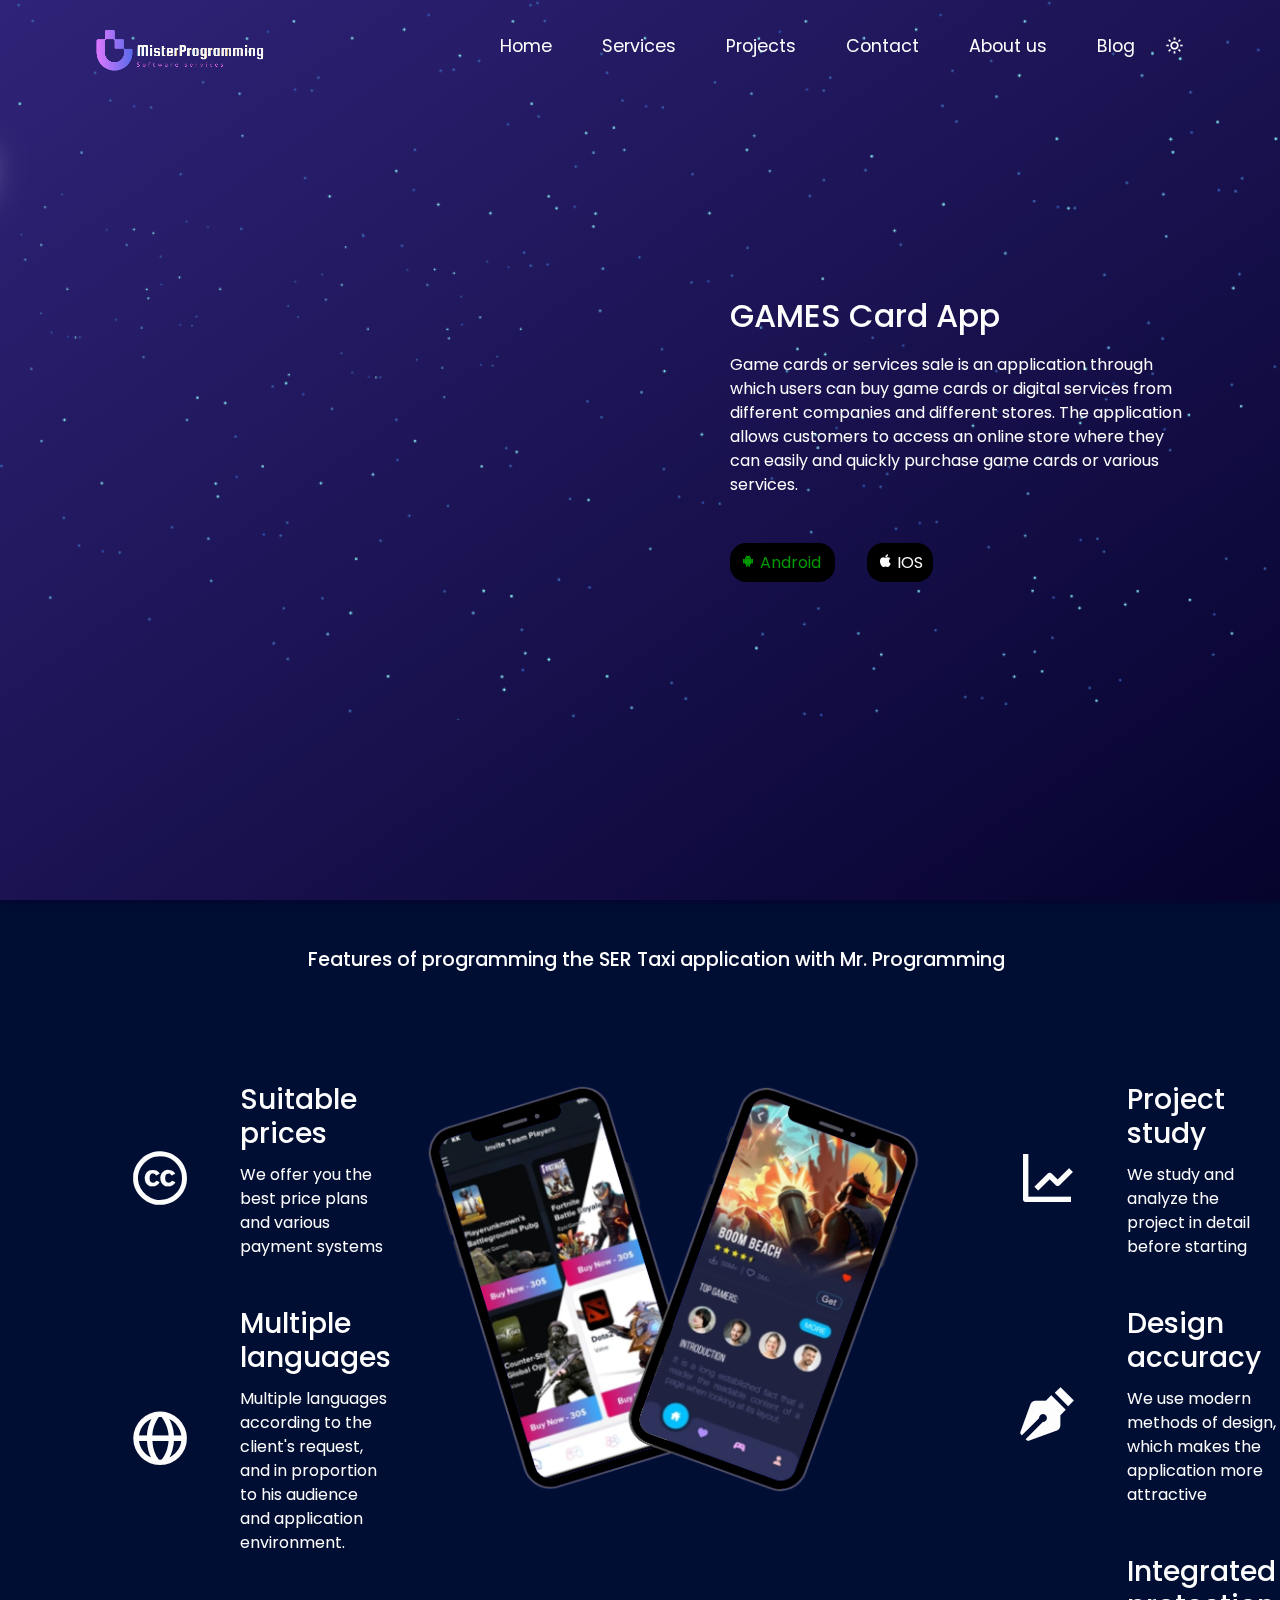
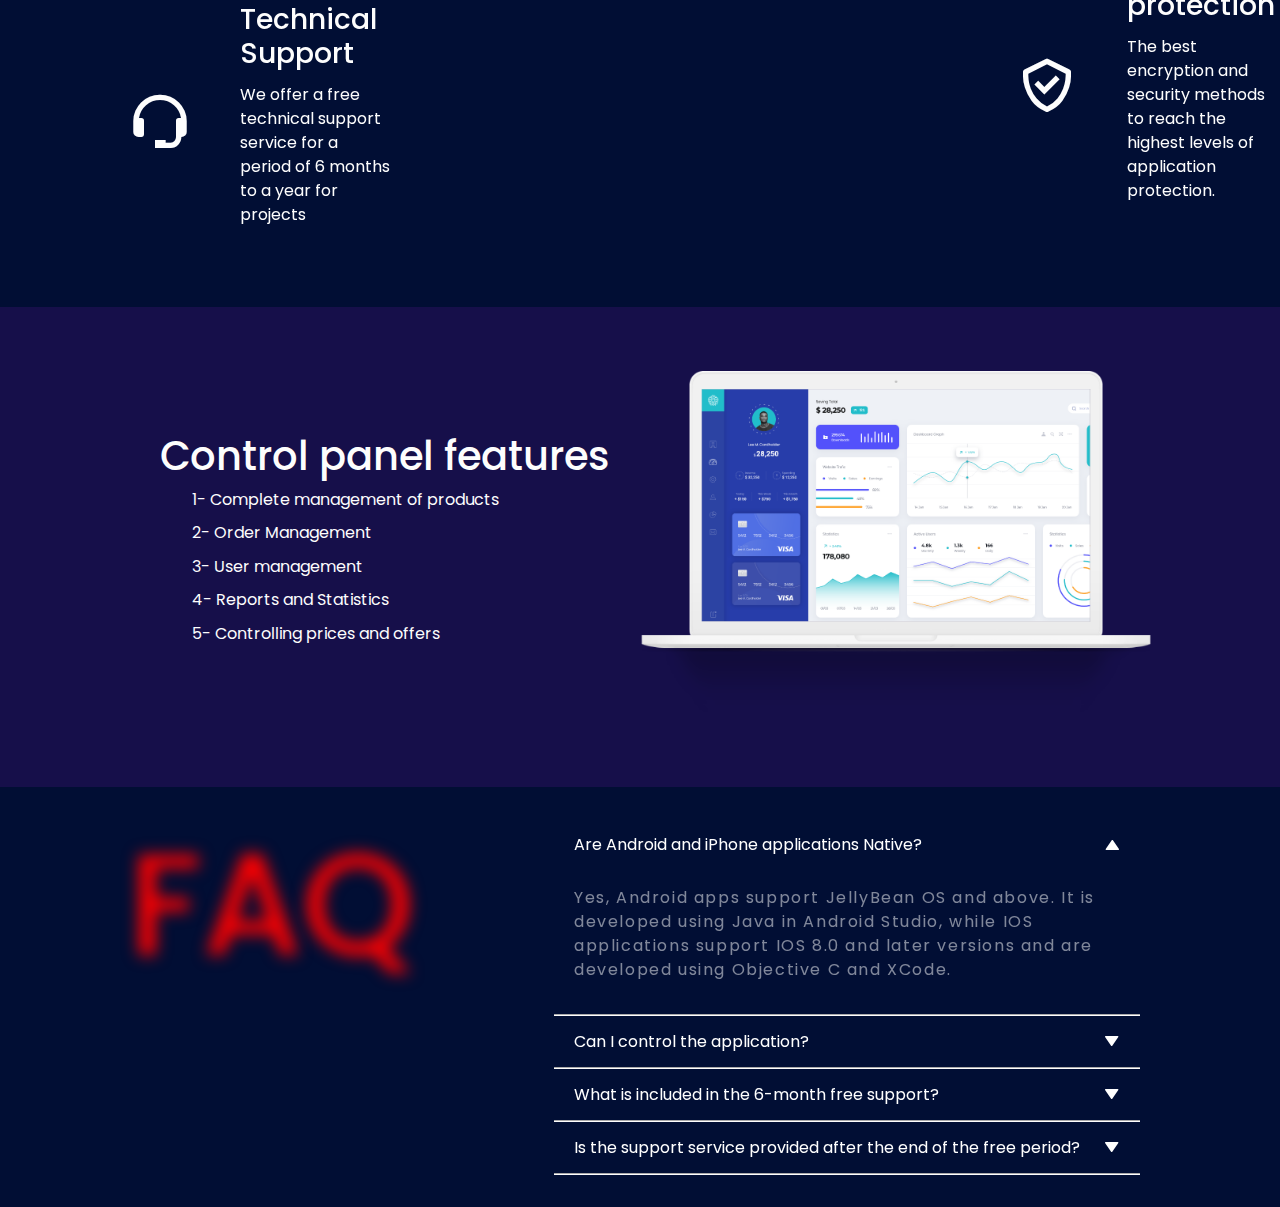
<file: single page/games_card.html>
<!DOCTYPE html>
<html lang="en">

<head>
    <meta charset="UTF-8">
    <meta name="viewport" content="width=device-width, initial-scale=1.0">
    <title>Games Card App | Mr-Programming</title>
    <!-- favicon -->
    <link rel="shortcut icon" href="../Assets/favicon.png" type="image/x-icon">
    <!-- box icons -->
    <link href='https://unpkg.com/boxicons@2.1.4/css/boxicons.min.css' rel='stylesheet'>

    <!-- css customization -->
    <link rel="stylesheet" href="../css/bootstrap.min.css">
    <link rel="stylesheet" href="../css/style.css">
    <link rel="stylesheet" href="../Mobile application programming/style_mobileProgramming.css">
    <link rel="stylesheet" href="../services/seo/seo_style.css">

    <style>
        * {
            margin: 0;
            padding: 0;
            outline: none;
            text-decoration: none;
            list-style: none;
        }

        nav.active .navbar>.navbar-screen-768>li>ul {

            animation: single_rotate35 .5s both ease .3s;
        }

        a {
            text-decoration: none;
        }

        header .content .text>ul>li a {
            color: #090;
            background: #000;
            line-height: 5;
            border-bottom: none;
            padding: 8px 10px;
            border-radius: 1em;
            margin-right: 2rem;
        }

        #IOS {
            color: #fdfdfd;
        }

        .faq {
            width: 80%;
            margin: 2rem auto;
            display: grid;
            grid-template-columns: 3fr 5fr;
        }

        .faq h2 {
            font-size: 9em;
            text-shadow: 0 0 1rem red;
            color: transparent;
        }

        .faq .content .faq-box {
            padding-bottom: .5em;
            border-bottom: 2px groove #fdfdfd;
        }

        .faq .content .faq-box>ul>li>a {
            color: #ffff;
        }

        .faq .content .faq-box>ul>li>a>ul {
            display: flex;
            justify-content: space-between;
        }

        .faq .content .faq-box>ul,
        .faq .content .container {
            display: flex;
            flex-direction: column;
            gap: 1rem;
        }

        #answers,
        #arrow-up {
            display: none;
        }

        .faq .content .container .faq-box p {
            opacity: 0.5;
        }

        .faq .content .container .faq-box.active #arrow-up,
        .faq .content .container .faq-box.active #answers {
            display: block;
        }

        .faq .content .container .faq-box.active #arrow-down {
            display: none;
        }

        header .content .images img {
            max-width: 30rem;
            filter: drop-shadow(0 2rem 1.4rem #403876);
        }

        body.lightMode header .content .images img {
            filter: drop-shadow(0 2rem 1.4rem #d1e3fa);
        }

        .ourProducts .body .content>ul li img {
            width: 33rem;
        }

        .accordion_1 {
            --bs-body-bg: none;
            --bs-body-color: none;
            --bs-border-color: none;
            --bs-body-color: #ffff;
            --bs-primary-bg-subtle: none;
            --bs-primary-text-emphasis: #fff;
            --bs-accordion-btn-focus-box-shadow: none;
            --bs-border-radius: none;
            --bs-accordion-btn-active-icon: none;
            --bs-accordion-btn-icon: none;
        }

        body.lightMode .accordion_1 {
            --bs-body-color: #000;
            --bs-primary-text-emphasis: #000;
        }

        .accordion-item {
            border-bottom: 2px groove #fdfdfd;
        }

        .accordion-button::after {
            content: "\ed91";
            width: auto;
            height: auto;
            font-family: boxicons !important;
        }

        .accordion-body>p {
            letter-spacing: .1em;
            opacity: 0.5;
        }

        @keyframes single_rotate35 {
            0% {
                transform: translateX(-180%);
            }

            100% {
                transform: translateX(-35rem);
            }
        }

        @keyframes single_rotate85 {
            0% {
                transform: translateX(-150%);
            }

            100% {
                transform: translateX(-85%);
            }
        }

        @keyframes single_rotate75 {
            0% {
                transform: translateX(-150%);
            }

            100% {
                transform: translateX(-75%);
            }
        }

        @media (min-width:320px) and (max-width :767px) {
            .ourProducts .body .content>ul li img {
                width: 100%;
            }
        }

        @media (min-width:768px) and (max-width :1200px) {
            .ourProducts .body .content>ul li img {
                width: 50rem;
            }
        }

        @media (min-width:320px) and (max-width :1200px) {
            .faq {
                grid-template-columns: 1fr
            }

            .ourProducts .body,
            .projectManagement .container,
            .ourDetails .container .content {
                display: block;
            }
        }

        @media (min-width: 320px) and (max-width : 380px) {
            nav.active .navbar>.navbar-screen-768>li>ul {
                animation: single_rotate75 .5s ease both .3s;
                left: 0;
            }

            canvas {
                max-width: 10rem;
            }
        }

        @media (min-width: 381px) and (max-width : 420px) {
            nav.active .navbar>.navbar-screen-768>li>ul {
                transform: translateX(-100%);
                animation: none;
                left: 50%;
            }

            canvas {
                max-width: 15rem;
            }
        }

        @media (min-width: 421px) and (max-width : 768px) {
            nav.active .navbar>.navbar-screen-768>li>ul {
                animation: single_rotate85 .5s ease both .3s;
                left: 50%;
            }
        }
    </style>
</head>

<body>

    <!-- nav bar -->
    <nav>
        <div class="logo">
            <img src="../Assets/logo.png" title="logo-site" id="logoSite">
            <canvas></canvas>
        </div>

        <div class="navbar ">
            <ul class="navbar-largeMorror ">
                <li>
                    <a href="../index.html#home">
                        Home
                    </a>
                </li>
                <li>
                    <a href="../index.html#services">
                        Services
                    </a>
                </li>
                <li>
                    <a href="../index.html#projects">
                        Projects
                    </a>
                </li>
                <li>
                    <a href="../index.html#contact">
                        Contact
                    </a>
                </li>
                <li>
                    <a href="../index.html#ourInfo">
                        About us
                    </a>
                </li>
                <li>
                    <a href="../index.html#blog">
                        Blog
                    </a>
                </li>
                <li id="darkMode">
                    <i class='bx bxs-moon'></i>
                </li>
                <li id="lightMode">
                    <i class='bx bx-sun'></i>
                </li>
            </ul>
            <ul class="navbar-screen-768">
                <li id="darkMode">
                    <i class='bx bxs-moon'></i>

                </li>
                <li id="lightMode">
                    <i class='bx bx-sun'></i>

                </li>
                <li id="list_open">
                    <a href="#list" id="open">
                        <i class='bx bx-list-ul'></i>
                    </a>
                </li>
                <li>
                    <a href="#list" id="close">
                        <i class='bx bx-list-ul'></i>
                    </a>
                </li>
                <li>
                    <ul>
                        <li>
                            <a href="#home">
                                Home
                            </a>
                        </li>
                        <li>
                            <a href="#services">
                                Services
                            </a>
                        </li>
                        <li>
                            <a href="#projects">
                                Projects
                            </a>
                        </li>
                        <li>
                            <a href="#contact">
                                Contact
                            </a>
                        </li>
                        <li>
                            <a href="#ourInfo">
                                About us
                            </a>
                        </li>
                        <li>
                            <a href="#blog">
                                Blog
                            </a>
                        </li>
                    </ul>
                </li>
            </ul>
        </div>

    </nav>

    <!-- header section -->
    <header id="home">
        <div class="images">
            <img src="../Assets/stars1.webp" id="stars">
            <!-- <img src="Assets/moon2.webp" id="moon"> -->
            <i class='bx bxs-moon' id="moon2"></i>
            <i class='bx bxs-circle' id="sun2"></i>
        </div>
        <div class="content ">
            <div class="text ">
                <ul>
                    <li>
                        <h3>
                            GAMES Card App
                        </h3>
                    </li>
                    <li>
                        <p>
                            Game cards or services sale is an application through which users can buy game cards or
                            digital services from different companies and different stores. The application allows
                            customers to access an online store where they can easily and quickly purchase game cards or
                            various services.
                        </p>
                    </li>
                    <li class="largeMirror">
                        <a href="" target="_blank">
                            <i class='bx bxl-android'></i> Android
                        </a>
                        <a href="" target="_blank" id="IOS">
                            <i class='bx bxl-apple'></i> IOS
                        </a>
                    </li>
                    <li class="Screen-768">
                        <a href="">
                            Take a look
                        </a>
                    </li>
                </ul>
            </div>
            <div class="images">
                <img src="../Assets/games_card-1.png">
            </div>
        </div>
    </header>

    <!-- projects section -->
    <section class="ourProducts">
        <div class="headTitle">
            <ul>
                <li>
                    <h2>
                        Features of programming the SER Taxi application with Mr. Programming
                    </h2>
                </li>
            </ul>
        </div>

        <div class="body">
            <div class="content">
                <ul>
                    <li>
                        <ul>
                            <li>
                                <i class='bx bxl-creative-commons'></i>
                            </li>
                            <li>
                                <ul>
                                    <li>
                                        <h3>
                                            Suitable prices
                                        </h3>
                                    </li>
                                    <li>
                                        <p>
                                            We offer you the best price plans and various payment systems
                                        </p>
                                    </li>
                                </ul>
                            </li>
                        </ul>
                    </li>

                    <li>
                        <ul>
                            <li>
                                <i class='bx bx-globe'></i>
                            </li>
                            <li>
                                <ul>
                                    <li>
                                        <h3>
                                            Multiple languages
                                        </h3>
                                    </li>
                                    <li>
                                        <p>
                                            Multiple languages ​​according to the client's request, and in proportion to
                                            his audience and application environment.
                                        </p>
                                    </li>
                                </ul>
                            </li>
                        </ul>
                    </li>

                    <li>
                        <ul>
                            <li>
                                <i class='bx bx-support'></i>
                            </li>
                            <li>
                                <ul>
                                    <li>
                                        <h3>
                                            Technical Support
                                        </h3>
                                    </li>
                                    <li>
                                        <p>
                                            We offer a free technical support service for a period of 6 months to a year
                                            for projects
                                        </p>
                                    </li>
                                </ul>
                            </li>
                        </ul>
                    </li>
                </ul>
            </div>

            <div class="content">
                <ul>
                    <li>
                        <img src="../Assets/games_card-2.png">
                    </li>
                </ul>
            </div>

            <div class="content">
                <ul>
                    <li>
                        <ul>
                            <li>
                                <i class='bx bx-line-chart'></i>
                            </li>
                            <li>
                                <ul>
                                    <li>
                                        <h3>
                                            Project study
                                        </h3>
                                    </li>
                                    <li>
                                        <p>
                                            We study and analyze the project in detail before starting
                                        </p>
                                    </li>
                                </ul>
                            </li>
                        </ul>
                    </li>

                    <li>
                        <ul>
                            <li>
                                <i class='bx bxs-pen'></i>
                            </li>
                            <li>
                                <ul>
                                    <li>
                                        <h3>
                                            Design accuracy
                                        </h3>
                                    </li>
                                    <li>
                                        <p>
                                            We use modern methods of design, which makes the application more attractive
                                        </p>
                                    </li>
                                </ul>
                            </li>
                        </ul>
                    </li>

                    <li>
                        <ul>
                            <li>
                                <i class='bx bx-check-shield'></i>
                            </li>
                            <li>
                                <ul>
                                    <li>
                                        <h3>
                                            Integrated protection
                                        </h3>
                                    </li>
                                    <li>
                                        <p>
                                            The best encryption and security methods to reach the highest levels of
                                            application protection.
                                        </p>
                                    </li>
                                </ul>
                            </li>
                        </ul>
                    </li>
                </ul>
            </div>
        </div>

    </section>

    <!-- feature section -->
    <section class="features">
        <div class="box">
            <div class="context">
                <ul>
                    <li>
                        <h2>
                            Control panel features
                        </h2>
                    </li>
                    <li>
                        <ul class="lastChild">
                            <li>
                                Complete management of products
                            </li>
                            <li>
                                Order Management
                            </li>
                            <li>
                                User management
                            </li>
                            <li>
                                Reports and Statistics
                            </li>
                            <li>
                                Controlling prices and offers
                            </li>
                        </ul>
                    </li>
                </ul>
            </div>
            <div class="images">
                <img src="../Assets/dashboard.png" alt="">
            </div>
        </div>
    </section>

    <!-- FAQS section -->
    <section class="faq">
        <div class="faq-logo">
            <h2>FAQ</h2>
        </div>
        <div class="content">
            <div class="container">
                <div class="accordion accordion_1" id="accordionPanelsStayOpenExample">
                    <div class="accordion-item">
                        <h2 class="accordion-header">
                            <button class="accordion-button" type="button" data-bs-toggle="collapse"
                                data-bs-target="#panelsStayOpen-collapseOne" aria-expanded="true"
                                aria-controls="panelsStayOpen-collapseOne">
                                Are Android and iPhone applications Native?
                            </button>
                        </h2>
                        <div id="panelsStayOpen-collapseOne" class="accordion-collapse collapse show">
                            <div class="accordion-body">
                                <p>
                                    Yes, Android apps support JellyBean OS and above. It is developed using Java in
                                    Android Studio, while IOS applications support IOS 8.0 and later versions and are
                                    developed using Objective C and XCode.
                                </p>
                            </div>
                        </div>
                    </div>
                    <div class="accordion-item">
                        <h2 class="accordion-header">
                            <button class="accordion-button collapsed" type="button" data-bs-toggle="collapse"
                                data-bs-target="#panelsStayOpen-collapseTwo" aria-expanded="false"
                                aria-controls="panelsStayOpen-collapseTwo">
                                Can I control the application?
                            </button>
                        </h2>
                        <div id="panelsStayOpen-collapseTwo" class="accordion-collapse collapse">
                            <div class="accordion-body">
                                <p>
                                    Yes, the application is linked to a control panel through which you can monitor and
                                    manage the entire project.
                                </p>
                            </div>
                        </div>
                    </div>
                    <div class="accordion-item">
                        <h2 class="accordion-header">
                            <button class="accordion-button collapsed" type="button" data-bs-toggle="collapse"
                                data-bs-target="#panelsStayOpen-collapseThree" aria-expanded="false"
                                aria-controls="panelsStayOpen-collapseThree">
                                What is included in the 6-month free support?
                            </button>
                        </h2>
                        <div id="panelsStayOpen-collapseThree" class="accordion-collapse collapse">
                            <div class="accordion-body">
                                <p>
                                    We guarantee crash and bug fix support for free. Also, during this time, if any
                                    application update is required along with the update in the operating system. We
                                    support that too. However, it excludes adding a custom feature from the list.
                                </p>
                            </div>
                        </div>
                    </div>
                    <div class="accordion-item">
                        <h2 class="accordion-header">
                            <button class="accordion-button collapsed" type="button" data-bs-toggle="collapse"
                                data-bs-target="#panelsStayOpen-collapseFour" aria-expanded="false"
                                aria-controls="panelsStayOpen-collapseFour">
                                Is the support service provided after the end of the free period?
                            </button>
                        </h2>
                        <div id="panelsStayOpen-collapseFour" class="accordion-collapse collapse">
                            <div class="accordion-body">
                                <p>
                                    Yes, we provide excellent paid technical support to our customers. You can take
                                    advantage of any of the packages and get a quote by specifying additional
                                    requirements here: info@misterprogramming.com
                                </p>
                            </div>
                        </div>
                    </div>
                </div>

                <!-- <div class="faq-box">
                    <ul>
                        <li>
                            <a href="#FAQS" class="showDetails">
                                <ul>
                                    <li>
                                        <h3>
                                            Mohamed
                                        </h3>
                                    </li>
                                    <li id="arrow-down">
                                        <i class='bx bxs-chevrons-down'></i>
                                    </li>
                                    <li id="arrow-up">
                                        <i class='bx bxs-chevrons-up'></i>
                                    </li>
                                </ul>
                            </a>
                        </li>

                        <li id="answers">
                            <p>
                                yes it's native ..
                            </p>
                        </li>
                    </ul>
                </div> -->
            </div>
        </div>
    </section>

    <script src="../js/bootstrap.bundle.min.js"></script>
    <script src="../js/basic.js"></script>

</body>

</html>
</file>
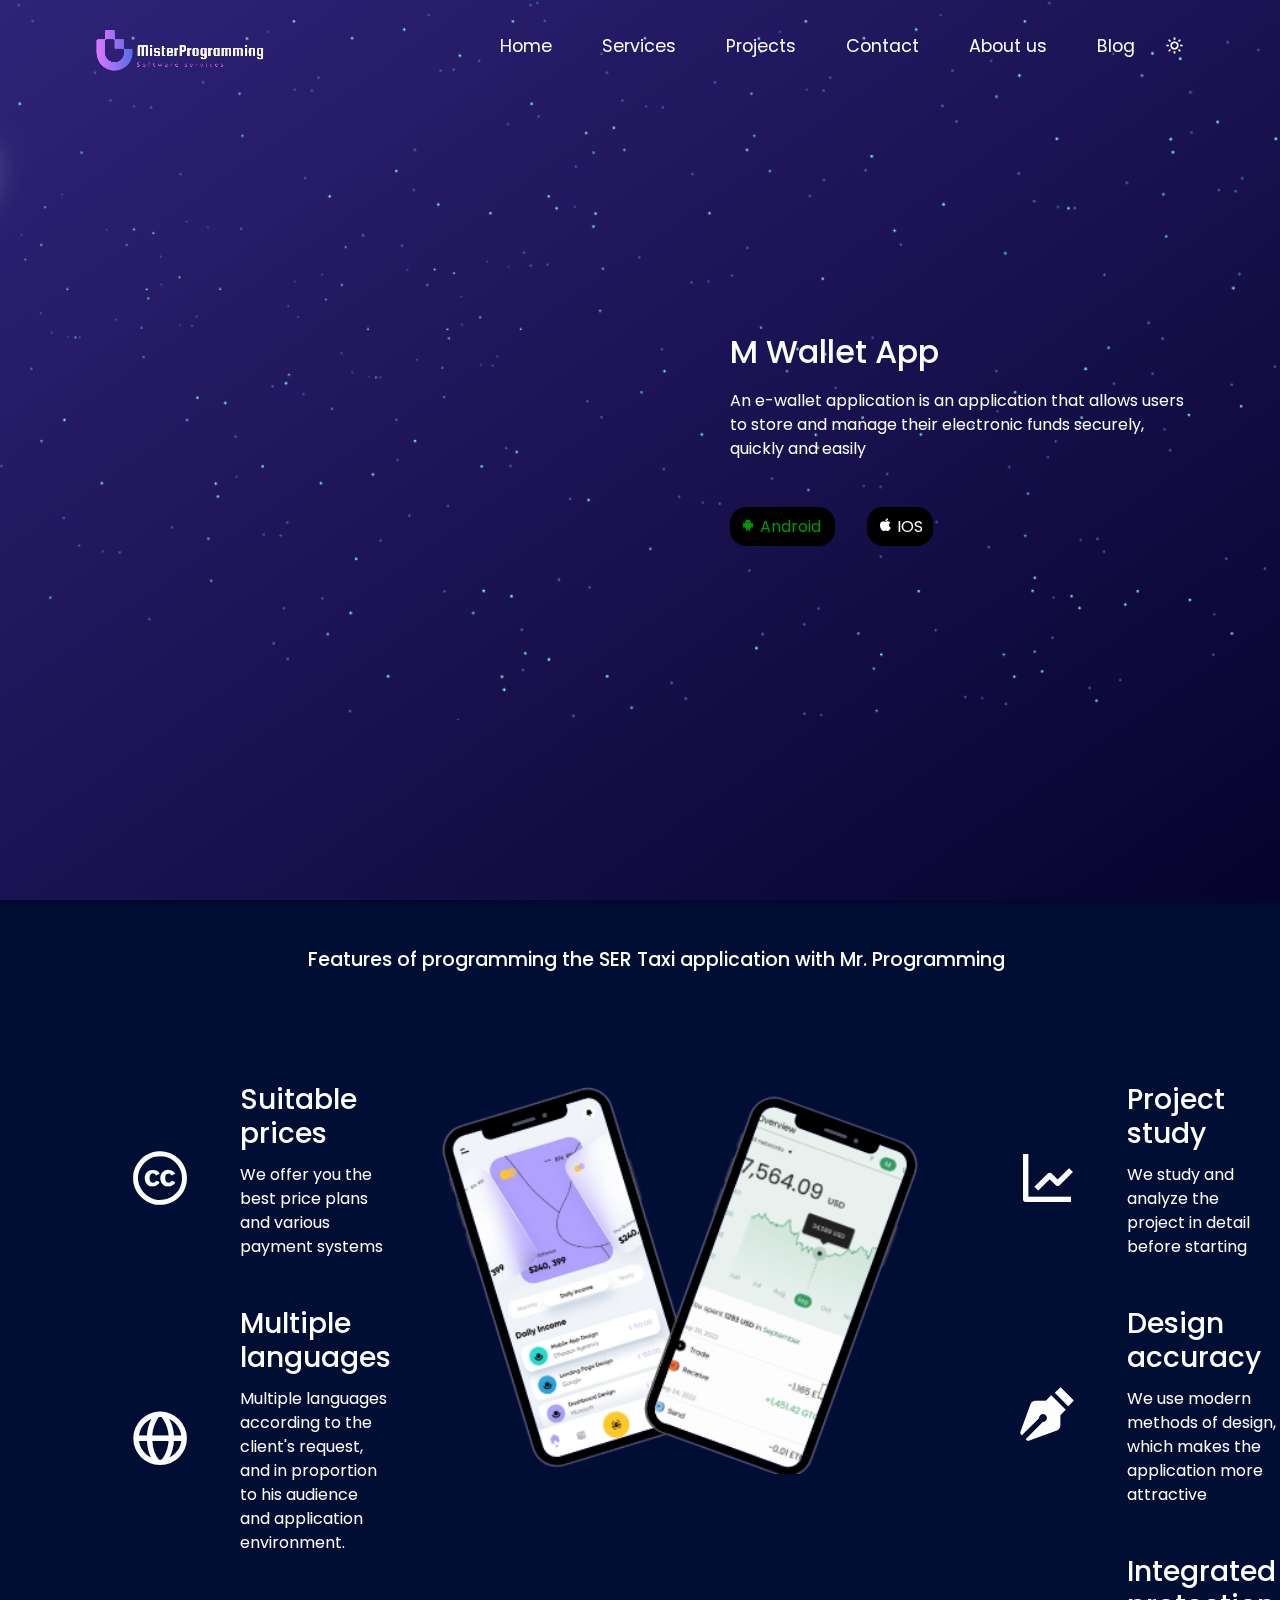
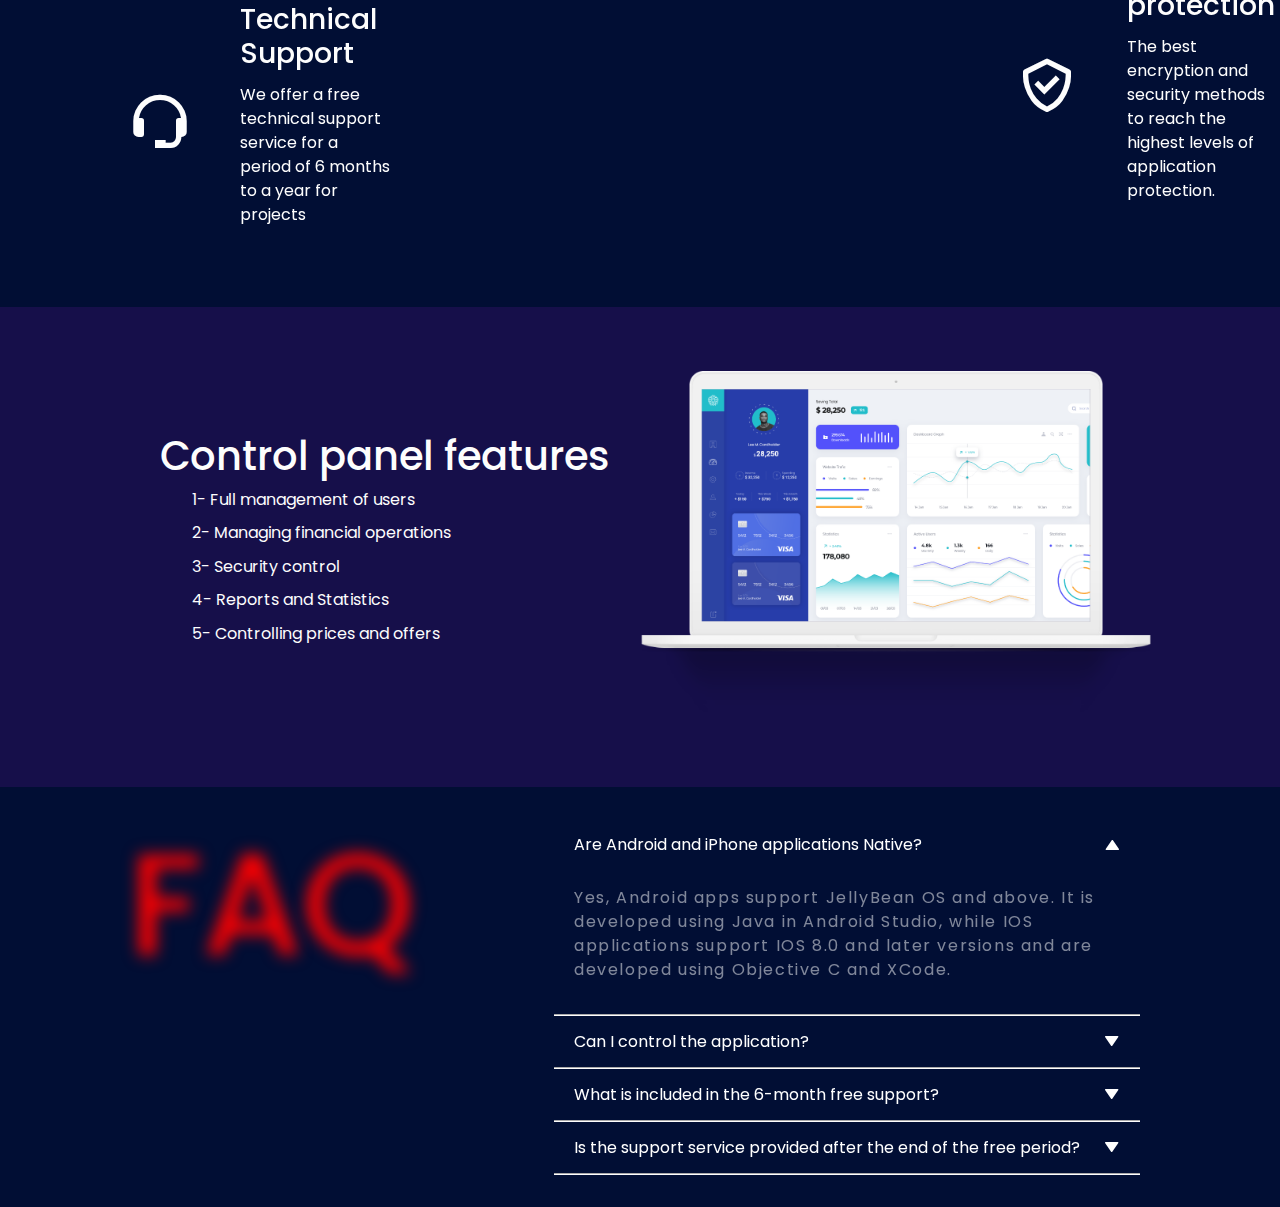
<file: single page/m-wallet.html>
<!DOCTYPE html>
<html lang="en">

<head>
    <meta charset="UTF-8">
    <meta name="viewport" content="width=device-width, initial-scale=1.0">
    <title>M Wallet App | Mr-Programming</title>
    <!-- favicon -->
    <link rel="shortcut icon" href="../Assets/favicon.png" type="image/x-icon">
    <!-- box icons -->
    <link href='https://unpkg.com/boxicons@2.1.4/css/boxicons.min.css' rel='stylesheet'>

    <!-- css customization -->
    <link rel="stylesheet" href="../css/bootstrap.min.css">
    <link rel="stylesheet" href="../css/style.css">
    <link rel="stylesheet" href="../Mobile application programming/style_mobileProgramming.css">
    <link rel="stylesheet" href="../services/seo/seo_style.css">

    <style>
        * {
            margin: 0;
            padding: 0;
            outline: none;
            text-decoration: none;
            list-style: none;
        }

        nav.active .navbar>.navbar-screen-768>li>ul {

            animation: single_rotate35 .5s both ease .3s;
        }

        a {
            text-decoration: none;
        }

        header .content .text>ul>li a {
            color: #090;
            background: #000;
            line-height: 5;
            border-bottom: none;
            padding: 8px 10px;
            border-radius: 1em;
            margin-right: 2rem;
        }

        #IOS {
            color: #fdfdfd;
        }

        .faq {
            width: 80%;
            margin: 2rem auto;
            display: grid;
            grid-template-columns: 3fr 5fr;
        }

        .faq h2 {
            font-size: 9em;
            text-shadow: 0 0 1rem red;
            color: transparent;
        }

        .faq .content .faq-box {
            padding-bottom: .5em;
            border-bottom: 2px groove #fdfdfd;
        }

        .faq .content .faq-box>ul>li>a {
            color: #ffff;
        }

        .faq .content .faq-box>ul>li>a>ul {
            display: flex;
            justify-content: space-between;
        }

        .faq .content .faq-box>ul,
        .faq .content .container {
            display: flex;
            flex-direction: column;
            gap: 1rem;
        }

        #answers,
        #arrow-up {
            display: none;
        }

        .faq .content .container .faq-box p {
            opacity: 0.5;
        }

        .faq .content .container .faq-box.active #arrow-up,
        .faq .content .container .faq-box.active #answers {
            display: block;
        }

        .faq .content .container .faq-box.active #arrow-down {
            display: none;
        }

        header .content .images img {
            max-width: 25rem;
            filter: drop-shadow(0 2rem 1.4rem #403876);
        }

        body.lightMode header .content .images img {
            filter: drop-shadow(0 2rem 1.4rem #d1e3fa);
        }

        .ourProducts .body .content>ul li img {
            width: 33rem;
        }

        .accordion_1 {
            --bs-body-bg: none;
            --bs-body-color: none;
            --bs-border-color: none;
            --bs-body-color: #ffff;
            --bs-primary-bg-subtle: none;
            --bs-primary-text-emphasis: #fff;
            --bs-accordion-btn-focus-box-shadow: none;
            --bs-border-radius: none;
            --bs-accordion-btn-active-icon: none;
            --bs-accordion-btn-icon: none;
        }

        body.lightMode .accordion_1 {
            --bs-body-color: #000;
            --bs-primary-text-emphasis: #000;
        }

        .accordion-item {
            border-bottom: 2px groove #fdfdfd;
        }

        .accordion-button::after {
            content: "\ed91";
            width: auto;
            height: auto;
            font-family: boxicons !important;
        }

        .accordion-body>p {
            letter-spacing: .1em;
            opacity: 0.5;
        }

        @keyframes single_rotate35 {
            0% {
                transform: translateX(-180%);
            }

            100% {
                transform: translateX(-35rem);
            }
        }

        @keyframes single_rotate85 {
            0% {
                transform: translateX(-150%);
            }

            100% {
                transform: translateX(-85%);
            }
        }

        @keyframes single_rotate75 {
            0% {
                transform: translateX(-150%);
            }

            100% {
                transform: translateX(-75%);
            }
        }

        @media (min-width:320px) and (max-width :767px) {
            .ourProducts .body .content>ul li img {
                width: 100%;
            }
        }

        @media (min-width:768px) and (max-width :1200px) {
            .ourProducts .body .content>ul li img {
                width: 50rem;
            }
        }

        @media (min-width:320px) and (max-width :1200px) {
            .faq {
                grid-template-columns: 1fr
            }

            .ourProducts .body,
            .projectManagement .container,
            .ourDetails .container .content {
                display: block;
            }
        }

        @media (min-width: 320px) and (max-width : 380px) {
            nav.active .navbar>.navbar-screen-768>li>ul {
                animation: single_rotate75 .5s ease both .3s;
                left: 0;
            }

            canvas {
                max-width: 10rem;
            }
        }

        @media (min-width: 381px) and (max-width : 420px) {
            nav.active .navbar>.navbar-screen-768>li>ul {
                transform: translateX(-100%);
                animation: none;
                left: 50%;
            }

            canvas {
                max-width: 15rem;
            }
        }

        @media (min-width: 421px) and (max-width : 768px) {
            nav.active .navbar>.navbar-screen-768>li>ul {
                animation: single_rotate85 .5s ease both .3s;
                left: 50%;
            }
        }
    </style>
</head>

<body>

    <!-- nav bar -->
    <nav>
        <div class="logo">
            <img src="../Assets/logo.png" title="logo-site" id="logoSite">
            <canvas></canvas>
        </div>

        <div class="navbar ">
            <ul class="navbar-largeMorror ">
                <li>
                    <a href="../index.html#home">
                        Home
                    </a>
                </li>
                <li>
                    <a href="../index.html#services">
                        Services
                    </a>
                </li>
                <li>
                    <a href="../index.html#projects">
                        Projects
                    </a>
                </li>
                <li>
                    <a href="../index.html#contact">
                        Contact
                    </a>
                </li>
                <li>
                    <a href="../index.html#ourInfo">
                        About us
                    </a>
                </li>
                <li>
                    <a href="../index.html#blog">
                        Blog
                    </a>
                </li>
                <li id="darkMode">
                    <i class='bx bxs-moon'></i>
                </li>
                <li id="lightMode">
                    <i class='bx bx-sun'></i>
                </li>
            </ul>
            <ul class="navbar-screen-768">
                <li id="darkMode">
                    <i class='bx bxs-moon'></i>

                </li>
                <li id="lightMode">
                    <i class='bx bx-sun'></i>

                </li>
                <li id="list_open">
                    <a href="#list" id="open">
                        <i class='bx bx-list-ul'></i>
                    </a>
                </li>
                <li>
                    <a href="#list" id="close">
                        <i class='bx bx-list-ul'></i>
                    </a>
                </li>
                <li>
                    <ul>
                        <li>
                            <a href="#home">
                                Home
                            </a>
                        </li>
                        <li>
                            <a href="#services">
                                Services
                            </a>
                        </li>
                        <li>
                            <a href="#projects">
                                Projects
                            </a>
                        </li>
                        <li>
                            <a href="#contact">
                                Contact
                            </a>
                        </li>
                        <li>
                            <a href="#ourInfo">
                                About us
                            </a>
                        </li>
                        <li>
                            <a href="#blog">
                                Blog
                            </a>
                        </li>
                    </ul>
                </li>
            </ul>
        </div>

    </nav>

    <!-- header section -->
    <header id="home">
        <div class="images">
            <img src="../Assets/stars1.webp" id="stars">
            <!-- <img src="Assets/moon2.webp" id="moon"> -->
            <i class='bx bxs-moon' id="moon2"></i>
            <i class='bx bxs-circle' id="sun2"></i>
        </div>
        <div class="content ">
            <div class="text ">
                <ul>
                    <li>
                        <h3>
                            M Wallet App
                        </h3>
                    </li>
                    <li>
                        <p>
                            An e-wallet application is an application that allows users to store and manage their
                            electronic funds securely, quickly and easily
                        </p>
                    </li>
                    <li class="largeMirror">
                        <a href="" target="_blank">
                            <i class='bx bxl-android'></i> Android
                        </a>
                        <a href="" target="_blank" id="IOS">
                            <i class='bx bxl-apple'></i> IOS
                        </a>
                    </li>
                    <li class="Screen-768">
                        <a href="">
                            Take a look
                        </a>
                    </li>
                </ul>
            </div>
            <div class="images">
                <img src="../Assets/mWallet-1.png">
            </div>
        </div>
    </header>

    <!-- projects section -->
    <section class="ourProducts">
        <div class="headTitle">
            <ul>
                <li>
                    <h2>
                        Features of programming the SER Taxi application with Mr. Programming
                    </h2>
                </li>
            </ul>
        </div>

        <div class="body">
            <div class="content">
                <ul>
                    <li>
                        <ul>
                            <li>
                                <i class='bx bxl-creative-commons'></i>
                            </li>
                            <li>
                                <ul>
                                    <li>
                                        <h3>
                                            Suitable prices
                                        </h3>
                                    </li>
                                    <li>
                                        <p>
                                            We offer you the best price plans and various payment systems
                                        </p>
                                    </li>
                                </ul>
                            </li>
                        </ul>
                    </li>

                    <li>
                        <ul>
                            <li>
                                <i class='bx bx-globe'></i>
                            </li>
                            <li>
                                <ul>
                                    <li>
                                        <h3>
                                            Multiple languages
                                        </h3>
                                    </li>
                                    <li>
                                        <p>
                                            Multiple languages ​​according to the client's request, and in proportion to
                                            his audience and application environment.
                                        </p>
                                    </li>
                                </ul>
                            </li>
                        </ul>
                    </li>

                    <li>
                        <ul>
                            <li>
                                <i class='bx bx-support'></i>
                            </li>
                            <li>
                                <ul>
                                    <li>
                                        <h3>
                                            Technical Support
                                        </h3>
                                    </li>
                                    <li>
                                        <p>
                                            We offer a free technical support service for a period of 6 months to a year
                                            for projects
                                        </p>
                                    </li>
                                </ul>
                            </li>
                        </ul>
                    </li>
                </ul>
            </div>

            <div class="content">
                <ul>
                    <li>
                        <img src="../Assets/mWallet-2.png">
                    </li>
                </ul>
            </div>

            <div class="content">
                <ul>
                    <li>
                        <ul>
                            <li>
                                <i class='bx bx-line-chart'></i>
                            </li>
                            <li>
                                <ul>
                                    <li>
                                        <h3>
                                            Project study
                                        </h3>
                                    </li>
                                    <li>
                                        <p>
                                            We study and analyze the project in detail before starting
                                        </p>
                                    </li>
                                </ul>
                            </li>
                        </ul>
                    </li>

                    <li>
                        <ul>
                            <li>
                                <i class='bx bxs-pen'></i>
                            </li>
                            <li>
                                <ul>
                                    <li>
                                        <h3>
                                            Design accuracy
                                        </h3>
                                    </li>
                                    <li>
                                        <p>
                                            We use modern methods of design, which makes the application more attractive
                                        </p>
                                    </li>
                                </ul>
                            </li>
                        </ul>
                    </li>

                    <li>
                        <ul>
                            <li>
                                <i class='bx bx-check-shield'></i>
                            </li>
                            <li>
                                <ul>
                                    <li>
                                        <h3>
                                            Integrated protection
                                        </h3>
                                    </li>
                                    <li>
                                        <p>
                                            The best encryption and security methods to reach the highest levels of
                                            application protection.
                                        </p>
                                    </li>
                                </ul>
                            </li>
                        </ul>
                    </li>
                </ul>
            </div>
        </div>

    </section>

    <!-- feature section -->
    <section class="features">
        <div class="box">
            <div class="context">
                <ul>
                    <li>
                        <h2>
                            Control panel features
                        </h2>
                    </li>
                    <li>
                        <ul class="lastChild">
                            <li>
                                Full management of users
                            </li>
                            <li>
                                Managing financial operations
                            </li>
                            <li>
                                Security control
                            </li>
                            <li>
                                Reports and Statistics
                            </li>
                            <li>
                                Controlling prices and offers
                            </li>
                        </ul>
                    </li>
                </ul>
            </div>
            <div class="images">
                <img src="../Assets/dashboard.png" alt="">
            </div>
        </div>
    </section>

    <!-- FAQS section -->
    <section class="faq">
        <div class="faq-logo">
            <h2>FAQ</h2>
        </div>
        <div class="content">
            <div class="container">
                <div class="accordion accordion_1" id="accordionPanelsStayOpenExample">
                    <div class="accordion-item">
                        <h2 class="accordion-header">
                            <button class="accordion-button" type="button" data-bs-toggle="collapse"
                                data-bs-target="#panelsStayOpen-collapseOne" aria-expanded="true"
                                aria-controls="panelsStayOpen-collapseOne">
                                Are Android and iPhone applications Native?
                            </button>
                        </h2>
                        <div id="panelsStayOpen-collapseOne" class="accordion-collapse collapse show">
                            <div class="accordion-body">
                                <p>
                                    Yes, Android apps support JellyBean OS and above. It is developed using Java in
                                    Android Studio, while IOS applications support IOS 8.0 and later versions and are
                                    developed using Objective C and XCode.
                                </p>
                            </div>
                        </div>
                    </div>
                    <div class="accordion-item">
                        <h2 class="accordion-header">
                            <button class="accordion-button collapsed" type="button" data-bs-toggle="collapse"
                                data-bs-target="#panelsStayOpen-collapseTwo" aria-expanded="false"
                                aria-controls="panelsStayOpen-collapseTwo">
                                Can I control the application?
                            </button>
                        </h2>
                        <div id="panelsStayOpen-collapseTwo" class="accordion-collapse collapse">
                            <div class="accordion-body">
                                <p>
                                    Yes, the application is linked to a control panel through which you can monitor and
                                    manage the entire project.
                                </p>
                            </div>
                        </div>
                    </div>
                    <div class="accordion-item">
                        <h2 class="accordion-header">
                            <button class="accordion-button collapsed" type="button" data-bs-toggle="collapse"
                                data-bs-target="#panelsStayOpen-collapseThree" aria-expanded="false"
                                aria-controls="panelsStayOpen-collapseThree">
                                What is included in the 6-month free support?
                            </button>
                        </h2>
                        <div id="panelsStayOpen-collapseThree" class="accordion-collapse collapse">
                            <div class="accordion-body">
                                <p>
                                    We guarantee crash and bug fix support for free. Also, during this time, if any
                                    application update is required along with the update in the operating system. We
                                    support that too. However, it excludes adding a custom feature from the list.
                                </p>
                            </div>
                        </div>
                    </div>
                    <div class="accordion-item">
                        <h2 class="accordion-header">
                            <button class="accordion-button collapsed" type="button" data-bs-toggle="collapse"
                                data-bs-target="#panelsStayOpen-collapseFour" aria-expanded="false"
                                aria-controls="panelsStayOpen-collapseFour">
                                Is the support service provided after the end of the free period?
                            </button>
                        </h2>
                        <div id="panelsStayOpen-collapseFour" class="accordion-collapse collapse">
                            <div class="accordion-body">
                                <p>
                                    Yes, we provide excellent paid technical support to our customers. You can take
                                    advantage of any of the packages and get a quote by specifying additional
                                    requirements here: info@misterprogramming.com
                                </p>
                            </div>
                        </div>
                    </div>
                </div>

                <!-- <div class="faq-box">
                    <ul>
                        <li>
                            <a href="#FAQS" class="showDetails">
                                <ul>
                                    <li>
                                        <h3>
                                            Mohamed
                                        </h3>
                                    </li>
                                    <li id="arrow-down">
                                        <i class='bx bxs-chevrons-down'></i>
                                    </li>
                                    <li id="arrow-up">
                                        <i class='bx bxs-chevrons-up'></i>
                                    </li>
                                </ul>
                            </a>
                        </li>

                        <li id="answers">
                            <p>
                                yes it's native ..
                            </p>
                        </li>
                    </ul>
                </div> -->
            </div>
        </div>
    </section>

    <script src="../js/bootstrap.bundle.min.js"></script>
    <script src="../js/basic.js"></script>

</body>

</html>
</file>
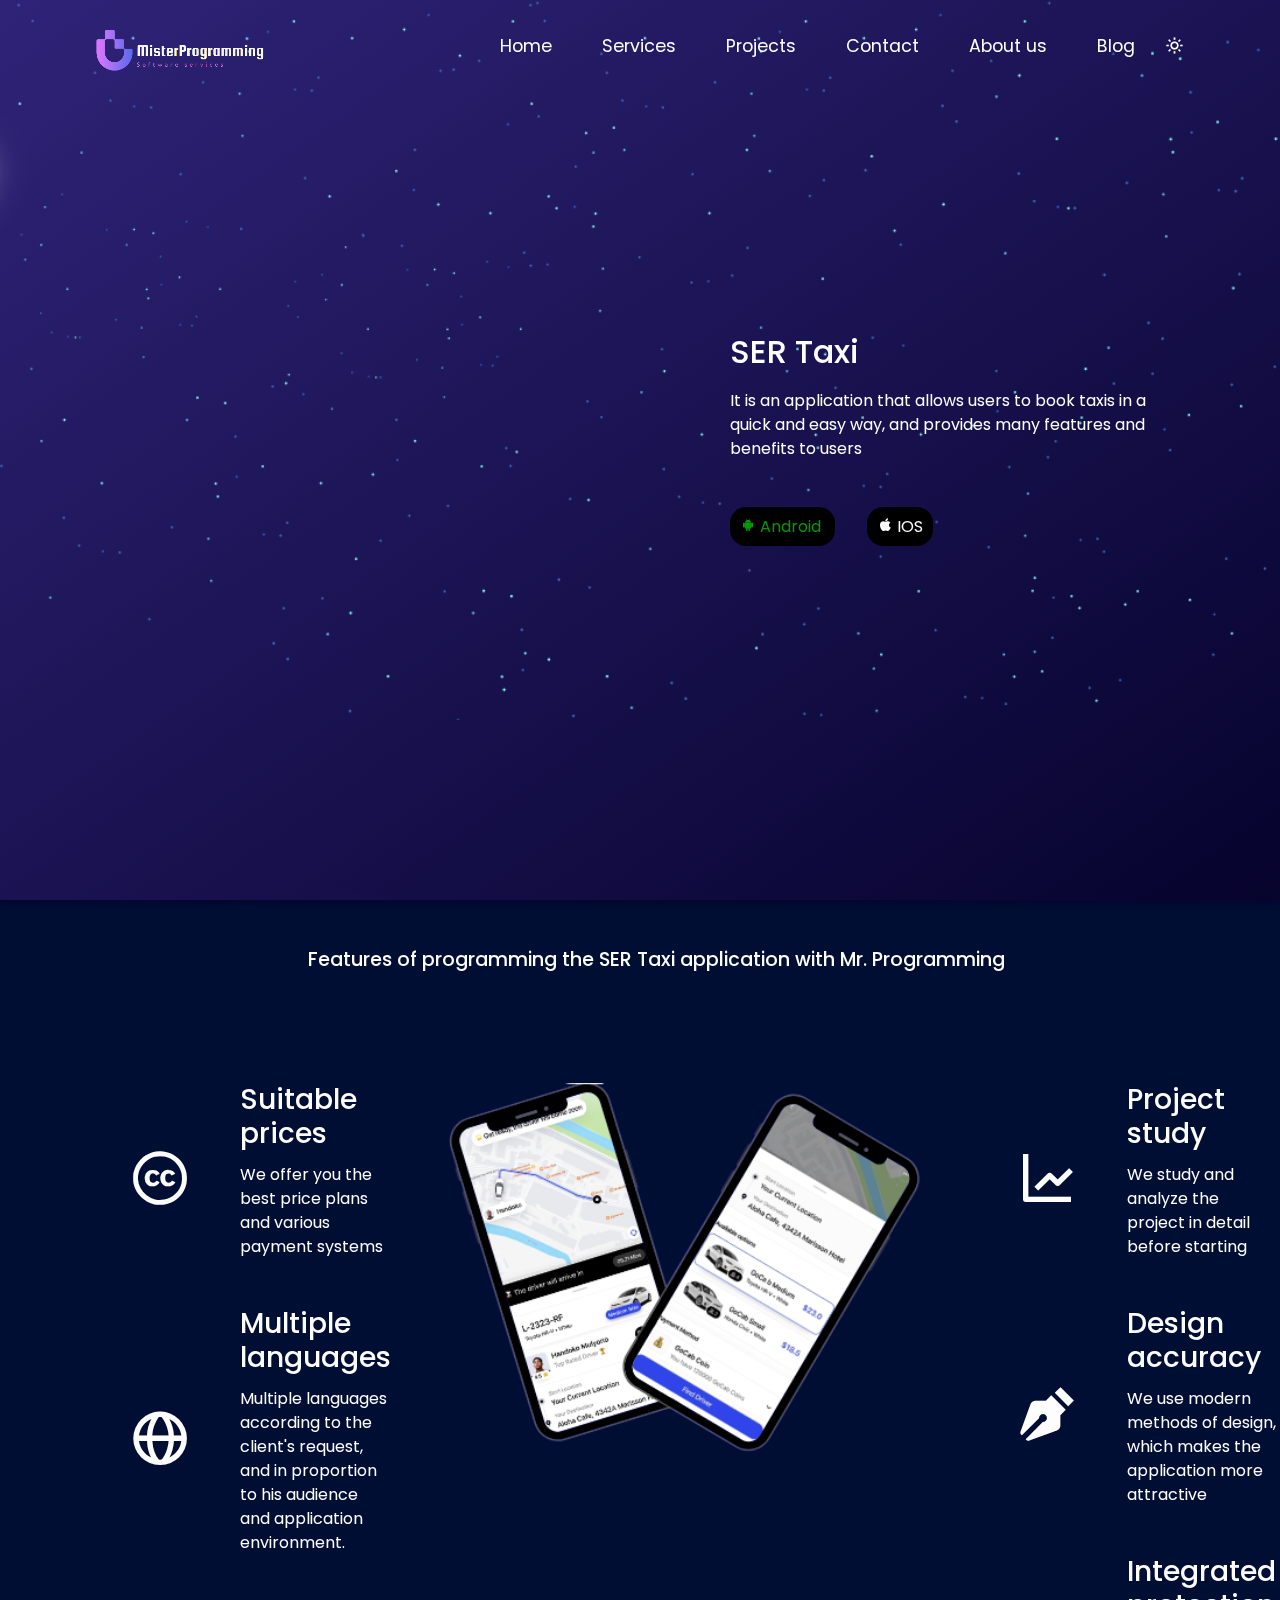
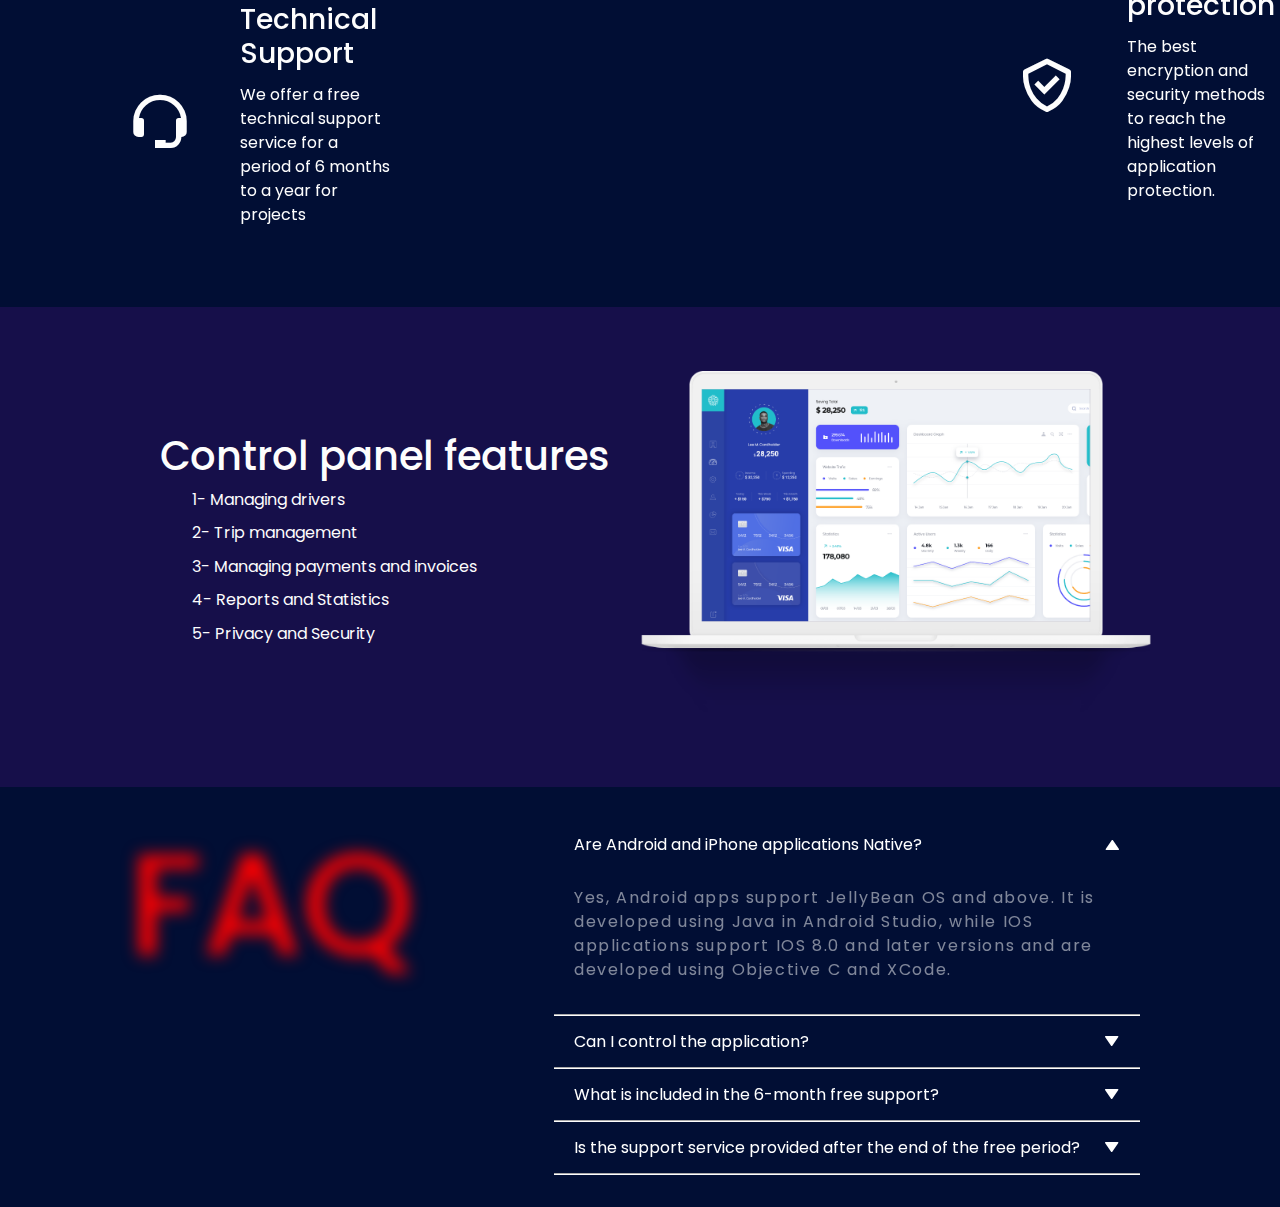
<file: single page/ser-taxi.html>
<!DOCTYPE html>
<html lang="en">

<head>
    <meta charset="UTF-8">
    <meta name="viewport" content="width=device-width, initial-scale=1.0">
    <title>SER Taxi | Mr-Programming</title>
    <!-- favicon -->
    <link rel="shortcut icon" href="../Assets/favicon.png" type="image/x-icon">
    <!-- box icons -->
    <link href='https://unpkg.com/boxicons@2.1.4/css/boxicons.min.css' rel='stylesheet'>

    <!-- css customization -->
    <link rel="stylesheet" href="../css/bootstrap.min.css">
    <link rel="stylesheet" href="../css/style.css">
    <link rel="stylesheet" href="../Mobile application programming/style_mobileProgramming.css">
    <link rel="stylesheet" href="../services/seo/seo_style.css">

    <style>
        * {
            margin: 0;
            padding: 0;
            outline: none;
            text-decoration: none;
            list-style: none;
        }

        nav.active .navbar>.navbar-screen-768>li>ul {

            animation: single_rotate35 .5s both ease .3s;
        }

        a {
            text-decoration: none;
        }

        header .content .text>ul>li a {
            color: #090;
            background: #000;
            line-height: 5;
            border-bottom: none;
            padding: 8px 10px;
            border-radius: 1em;
            margin-right: 2rem;
        }

        #IOS {
            color: #fdfdfd;
        }

        .faq {
            width: 80%;
            margin: 2rem auto;
            display: grid;
            grid-template-columns: 3fr 5fr;
        }

        .faq h2 {
            font-size: 9em;
            text-shadow: 0 0 1rem red;
            color: transparent;
        }

        .faq .content .faq-box {
            padding-bottom: .5em;
            border-bottom: 2px groove #fdfdfd;
        }

        .faq .content .faq-box>ul>li>a {
            color: #ffff;
        }

        .faq .content .faq-box>ul>li>a>ul {
            display: flex;
            justify-content: space-between;
        }

        .faq .content .faq-box>ul,
        .faq .content .container {
            display: flex;
            flex-direction: column;
            gap: 1rem;
        }

        #answers,
        #arrow-up {
            display: none;
        }

        .faq .content .container .faq-box p {
            opacity: 0.5;
        }

        .faq .content .container .faq-box.active #arrow-up,
        .faq .content .container .faq-box.active #answers {
            display: block;
        }

        .faq .content .container .faq-box.active #arrow-down {
            display: none;
        }

        header .content .images img {
            max-width: 35rem;
            filter: drop-shadow(0 2rem 1.4rem #403876);
        }

        body.lightMode header .content .images img {
            filter: drop-shadow(0 2rem 1.4rem #d1e3fa);
        }

        .ourProducts .body .content>ul li img {
            width: 33rem;
        }

        .accordion_1 {
            --bs-body-bg: none;
            --bs-body-color: none;
            --bs-border-color: none;
            --bs-body-color: #ffff;
            --bs-primary-bg-subtle: none;
            --bs-primary-text-emphasis: #fff;
            --bs-accordion-btn-focus-box-shadow: none;
            --bs-border-radius: none;
            --bs-accordion-btn-active-icon: none;
            --bs-accordion-btn-icon: none;
        }

        body.lightMode .accordion_1 {
            --bs-body-color: #000;
            --bs-primary-text-emphasis: #000;
        }

        .accordion-item {
            border-bottom: 2px groove #fdfdfd;
        }

        .accordion-button::after {
            content: "\ed91";
            width: auto;
            height: auto;
            font-family: boxicons !important;
        }

        .accordion-body>p {
            letter-spacing: .1em;
            opacity: 0.5;
        }

        @keyframes single_rotate35 {
            0% {
                transform: translateX(-180%);
            }

            100% {
                transform: translateX(-35rem);
            }
        }

        @keyframes single_rotate85 {
            0% {
                transform: translateX(-150%);
            }

            100% {
                transform: translateX(-85%);
            }
        }

        @keyframes single_rotate75 {
            0% {
                transform: translateX(-150%);
            }

            100% {
                transform: translateX(-75%);
            }
        }

        @media (min-width:320px) and (max-width :767px) {
            .ourProducts .body .content>ul li img {
                width: 100%;
            }
        }

        @media (min-width:768px) and (max-width :1200px) {
            .ourProducts .body .content>ul li img {
                width: 50rem;
            }
        }

        @media (min-width:320px) and (max-width :1200px) {
            .faq {
                grid-template-columns: 1fr
            }

            .ourProducts .body,
            .projectManagement .container,
            .ourDetails .container .content {
                display: block;
            }
        }

        @media (min-width: 320px) and (max-width : 380px) {
            nav.active .navbar>.navbar-screen-768>li>ul {
                animation: single_rotate75 .5s ease both .3s;
                left: 0;
            }

            canvas {
                max-width: 10rem;
            }
        }

        @media (min-width: 381px) and (max-width : 420px) {
            nav.active .navbar>.navbar-screen-768>li>ul {
                transform: translateX(-100%);
                animation: none;
                left: 50%;
            }

            canvas {
                max-width: 15rem;
            }
        }

        @media (min-width: 421px) and (max-width : 768px) {
            nav.active .navbar>.navbar-screen-768>li>ul {
                animation: single_rotate85 .5s ease both .3s;
                left: 50%;
            }
        }
    </style>
</head>

<body>

    <!-- nav bar -->
    <nav>
        <div class="logo">
            <img src="../Assets/logo.png" title="logo-site" id="logoSite">
            <canvas></canvas>
        </div>

        <div class="navbar ">
            <ul class="navbar-largeMorror ">
                <li>
                    <a href="../index.html#home">
                        Home
                    </a>
                </li>
                <li>
                    <a href="../index.html#services">
                        Services
                    </a>
                </li>
                <li>
                    <a href="../index.html#projects">
                        Projects
                    </a>
                </li>
                <li>
                    <a href="../index.html#contact">
                        Contact
                    </a>
                </li>
                <li>
                    <a href="../index.html#ourInfo">
                        About us
                    </a>
                </li>
                <li>
                    <a href="../index.html#blog">
                        Blog
                    </a>
                </li>
                <li id="darkMode">
                    <i class='bx bxs-moon'></i>
                </li>
                <li id="lightMode">
                    <i class='bx bx-sun'></i>
                </li>
            </ul>
            <ul class="navbar-screen-768">
                <li id="darkMode">
                    <i class='bx bxs-moon'></i>

                </li>
                <li id="lightMode">
                    <i class='bx bx-sun'></i>

                </li>
                <li id="list_open">
                    <a href="#list" id="open">
                        <i class='bx bx-list-ul'></i>
                    </a>
                </li>
                <li>
                    <a href="#list" id="close">
                        <i class='bx bx-list-ul'></i>
                    </a>
                </li>
                <li>
                    <ul>
                        <li>
                            <a href="#home">
                                Home
                            </a>
                        </li>
                        <li>
                            <a href="#services">
                                Services
                            </a>
                        </li>
                        <li>
                            <a href="#projects">
                                Projects
                            </a>
                        </li>
                        <li>
                            <a href="#contact">
                                Contact
                            </a>
                        </li>
                        <li>
                            <a href="#ourInfo">
                                About us
                            </a>
                        </li>
                        <li>
                            <a href="#blog">
                                Blog
                            </a>
                        </li>
                    </ul>
                </li>
            </ul>
        </div>

    </nav>

    <!-- header section -->
    <header id="home">
        <div class="images">
            <img src="../Assets/stars1.webp" id="stars">
            <!-- <img src="Assets/moon2.webp" id="moon"> -->
            <i class='bx bxs-moon' id="moon2"></i>
            <i class='bx bxs-circle' id="sun2"></i>
        </div>
        <div class="content ">
            <div class="text ">
                <ul>
                    <li>
                        <h3>
                            SER Taxi
                        </h3>
                    </li>
                    <li>
                        <p>
                            It is an application that allows users to book taxis in a quick and easy way, and provides
                            many features and benefits to users
                        </p>
                    </li>
                    <li class="largeMirror">
                        <a href="" target="_blank">
                            <i class='bx bxl-android'></i> Android
                        </a>
                        <a href="" target="_blank" id="IOS">
                            <i class='bx bxl-apple'></i> IOS
                        </a>
                    </li>
                    <li class="Screen-768">
                        <a href="">
                            Take a look
                        </a>
                    </li>
                </ul>
            </div>
            <div class="images">
                <img src="../Assets/ser taxi.png">
            </div>
        </div>
    </header>

    <!-- projects section -->
    <section class="ourProducts">
        <div class="headTitle">
            <ul>
                <li>
                    <h2>
                        Features of programming the SER Taxi application with Mr. Programming
                    </h2>
                </li>
            </ul>
        </div>

        <div class="body">
            <div class="content">
                <ul>
                    <li>
                        <ul>
                            <li>
                                <i class='bx bxl-creative-commons'></i>
                            </li>
                            <li>
                                <ul>
                                    <li>
                                        <h3>
                                            Suitable prices
                                        </h3>
                                    </li>
                                    <li>
                                        <p>
                                            We offer you the best price plans and various payment systems
                                        </p>
                                    </li>
                                </ul>
                            </li>
                        </ul>
                    </li>

                    <li>
                        <ul>
                            <li>
                                <i class='bx bx-globe'></i>
                            </li>
                            <li>
                                <ul>
                                    <li>
                                        <h3>
                                            Multiple languages
                                        </h3>
                                    </li>
                                    <li>
                                        <p>
                                            Multiple languages ​​according to the client's request, and in proportion to
                                            his audience and application environment.
                                        </p>
                                    </li>
                                </ul>
                            </li>
                        </ul>
                    </li>

                    <li>
                        <ul>
                            <li>
                                <i class='bx bx-support'></i>
                            </li>
                            <li>
                                <ul>
                                    <li>
                                        <h3>
                                            Technical Support
                                        </h3>
                                    </li>
                                    <li>
                                        <p>
                                            We offer a free technical support service for a period of 6 months to a year
                                            for projects
                                        </p>
                                    </li>
                                </ul>
                            </li>
                        </ul>
                    </li>
                </ul>
            </div>

            <div class="content">
                <ul>
                    <li>
                        <img src="../Assets/ser taxi-2.png">
                    </li>
                </ul>
            </div>

            <div class="content">
                <ul>
                    <li>
                        <ul>
                            <li>
                                <i class='bx bx-line-chart'></i>
                            </li>
                            <li>
                                <ul>
                                    <li>
                                        <h3>
                                            Project study
                                        </h3>
                                    </li>
                                    <li>
                                        <p>
                                            We study and analyze the project in detail before starting
                                        </p>
                                    </li>
                                </ul>
                            </li>
                        </ul>
                    </li>

                    <li>
                        <ul>
                            <li>
                                <i class='bx bxs-pen'></i>
                            </li>
                            <li>
                                <ul>
                                    <li>
                                        <h3>
                                            Design accuracy
                                        </h3>
                                    </li>
                                    <li>
                                        <p>
                                            We use modern methods of design, which makes the application more attractive
                                        </p>
                                    </li>
                                </ul>
                            </li>
                        </ul>
                    </li>

                    <li>
                        <ul>
                            <li>
                                <i class='bx bx-check-shield'></i>
                            </li>
                            <li>
                                <ul>
                                    <li>
                                        <h3>
                                            Integrated protection
                                        </h3>
                                    </li>
                                    <li>
                                        <p>
                                            The best encryption and security methods to reach the highest levels of
                                            application protection.
                                        </p>
                                    </li>
                                </ul>
                            </li>
                        </ul>
                    </li>
                </ul>
            </div>
        </div>

    </section>

    <!-- feature section -->
    <section class="features">
        <div class="box">
            <div class="context">
                <ul>
                    <li>
                        <h2>
                            Control panel features
                        </h2>
                    </li>
                    <li>
                        <ul class="lastChild">
                            <li>
                                Managing drivers
                            </li>
                            <li>
                                Trip management
                            </li>
                            <li>
                                Managing payments and invoices
                            </li>
                            <li>
                                Reports and Statistics
                            </li>
                            <li>
                                Privacy and Security
                            </li>
                        </ul>
                    </li>
                </ul>
            </div>
            <div class="images">
                <img src="../Assets/dashboard.png" alt="">
            </div>
        </div>
    </section>

    <!-- FAQS section -->
    <section class="faq">
        <div class="faq-logo">
            <h2>FAQ</h2>
        </div>
        <div class="content">
            <div class="container">
                <div class="accordion accordion_1" id="accordionPanelsStayOpenExample">
                    <div class="accordion-item">
                        <h2 class="accordion-header">
                            <button class="accordion-button" type="button" data-bs-toggle="collapse"
                                data-bs-target="#panelsStayOpen-collapseOne" aria-expanded="true"
                                aria-controls="panelsStayOpen-collapseOne">
                                Are Android and iPhone applications Native?
                            </button>
                        </h2>
                        <div id="panelsStayOpen-collapseOne" class="accordion-collapse collapse show">
                            <div class="accordion-body">
                                <p>
                                    Yes, Android apps support JellyBean OS and above. It is developed using Java in
                                    Android Studio, while IOS applications support IOS 8.0 and later versions and are
                                    developed using Objective C and XCode.
                                </p>
                            </div>
                        </div>
                    </div>
                    <div class="accordion-item">
                        <h2 class="accordion-header">
                            <button class="accordion-button collapsed" type="button" data-bs-toggle="collapse"
                                data-bs-target="#panelsStayOpen-collapseTwo" aria-expanded="false"
                                aria-controls="panelsStayOpen-collapseTwo">
                                Can I control the application?
                            </button>
                        </h2>
                        <div id="panelsStayOpen-collapseTwo" class="accordion-collapse collapse">
                            <div class="accordion-body">
                                <p>
                                    Yes, the application is linked to a control panel through which you can monitor and
                                    manage the entire project.
                                </p>
                            </div>
                        </div>
                    </div>
                    <div class="accordion-item">
                        <h2 class="accordion-header">
                            <button class="accordion-button collapsed" type="button" data-bs-toggle="collapse"
                                data-bs-target="#panelsStayOpen-collapseThree" aria-expanded="false"
                                aria-controls="panelsStayOpen-collapseThree">
                                What is included in the 6-month free support?
                            </button>
                        </h2>
                        <div id="panelsStayOpen-collapseThree" class="accordion-collapse collapse">
                            <div class="accordion-body">
                                <p>
                                    We guarantee crash and bug fix support for free. Also, during this time, if any
                                    application update is required along with the update in the operating system. We
                                    support that too. However, it excludes adding a custom feature from the list.
                                </p>
                            </div>
                        </div>
                    </div>
                    <div class="accordion-item">
                        <h2 class="accordion-header">
                            <button class="accordion-button collapsed" type="button" data-bs-toggle="collapse"
                                data-bs-target="#panelsStayOpen-collapseFour" aria-expanded="false"
                                aria-controls="panelsStayOpen-collapseFour">
                                Is the support service provided after the end of the free period?
                            </button>
                        </h2>
                        <div id="panelsStayOpen-collapseFour" class="accordion-collapse collapse">
                            <div class="accordion-body">
                                <p>
                                    Yes, we provide excellent paid technical support to our customers. You can take
                                    advantage of any of the packages and get a quote by specifying additional
                                    requirements here: info@misterprogramming.com
                                </p>
                            </div>
                        </div>
                    </div>
                </div>

                <!-- <div class="faq-box">
                    <ul>
                        <li>
                            <a href="#FAQS" class="showDetails">
                                <ul>
                                    <li>
                                        <h3>
                                            Mohamed
                                        </h3>
                                    </li>
                                    <li id="arrow-down">
                                        <i class='bx bxs-chevrons-down'></i>
                                    </li>
                                    <li id="arrow-up">
                                        <i class='bx bxs-chevrons-up'></i>
                                    </li>
                                </ul>
                            </a>
                        </li>

                        <li id="answers">
                            <p>
                                yes it's native ..
                            </p>
                        </li>
                    </ul>
                </div> -->
            </div>
        </div>
    </section>

    <script src="../js/bootstrap.bundle.min.js"></script>
    <script src="../js/basic.js"></script>

</body>

</html>
</file>
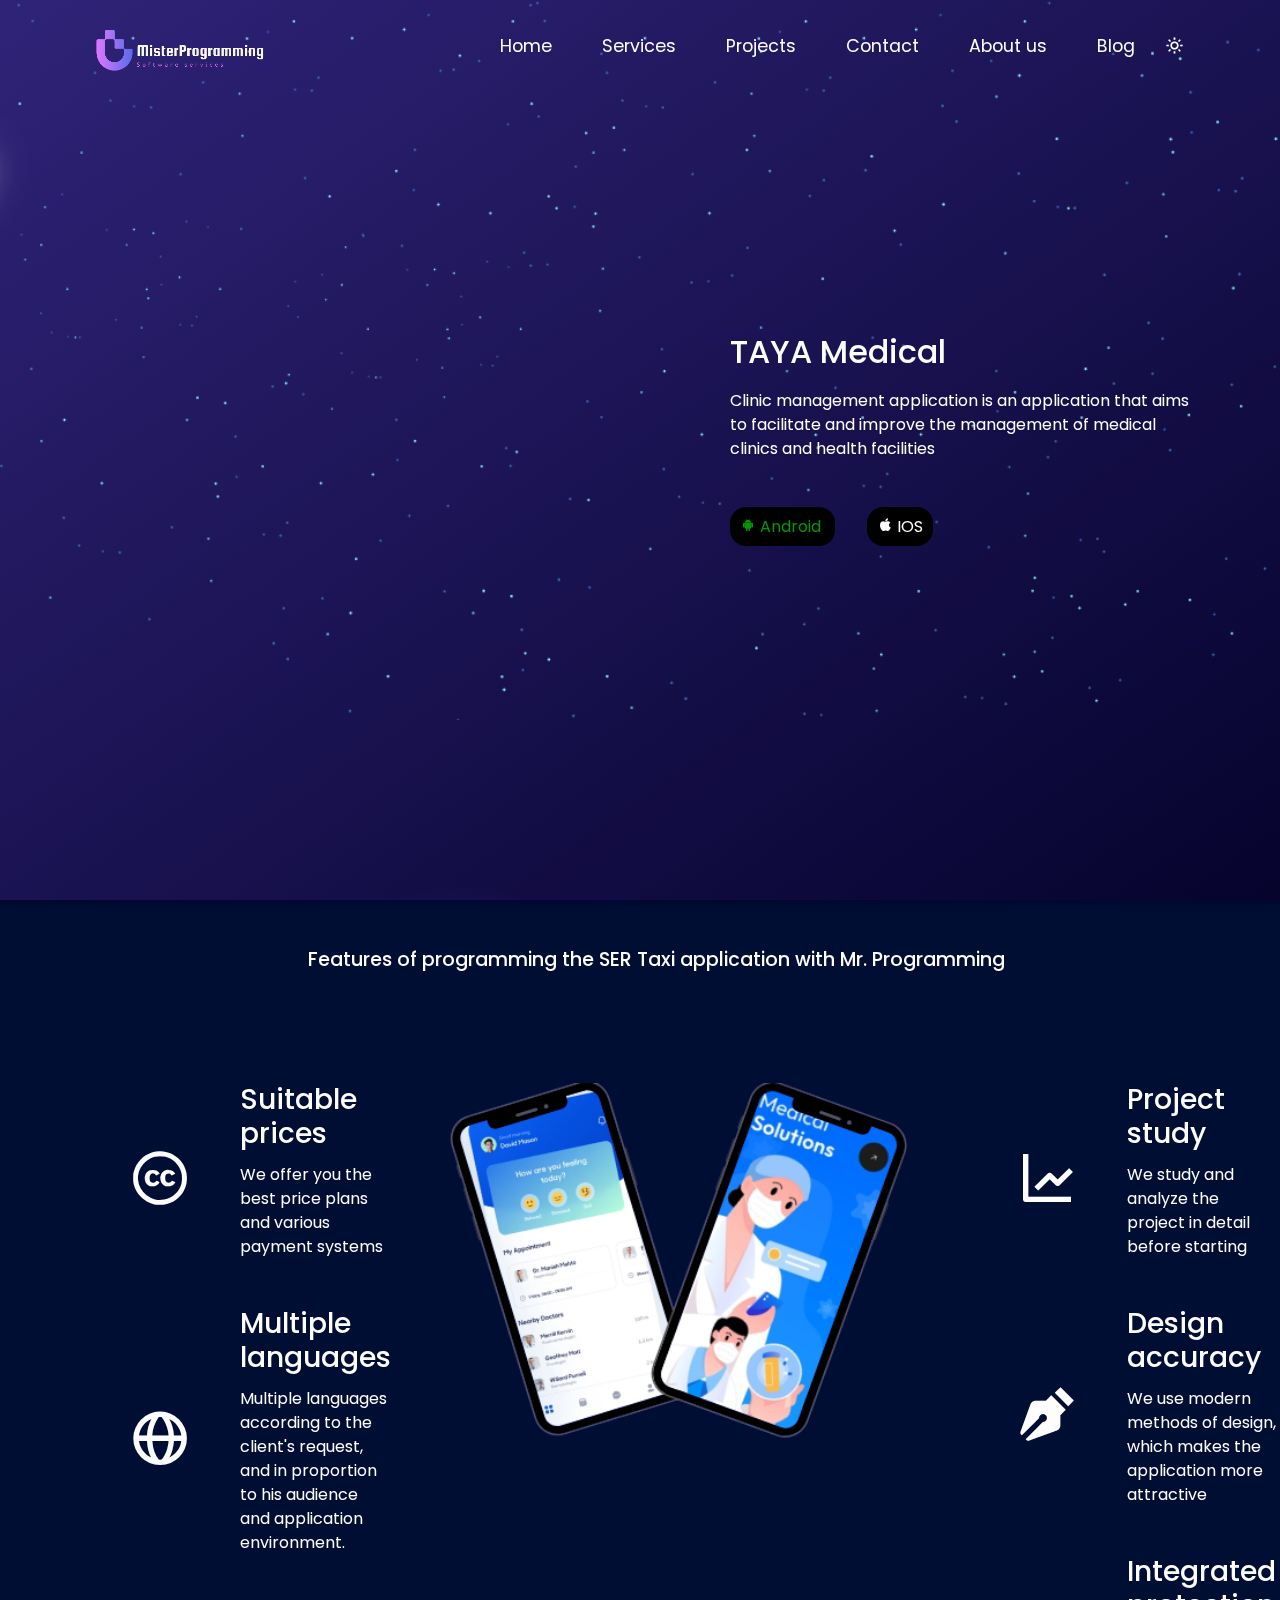
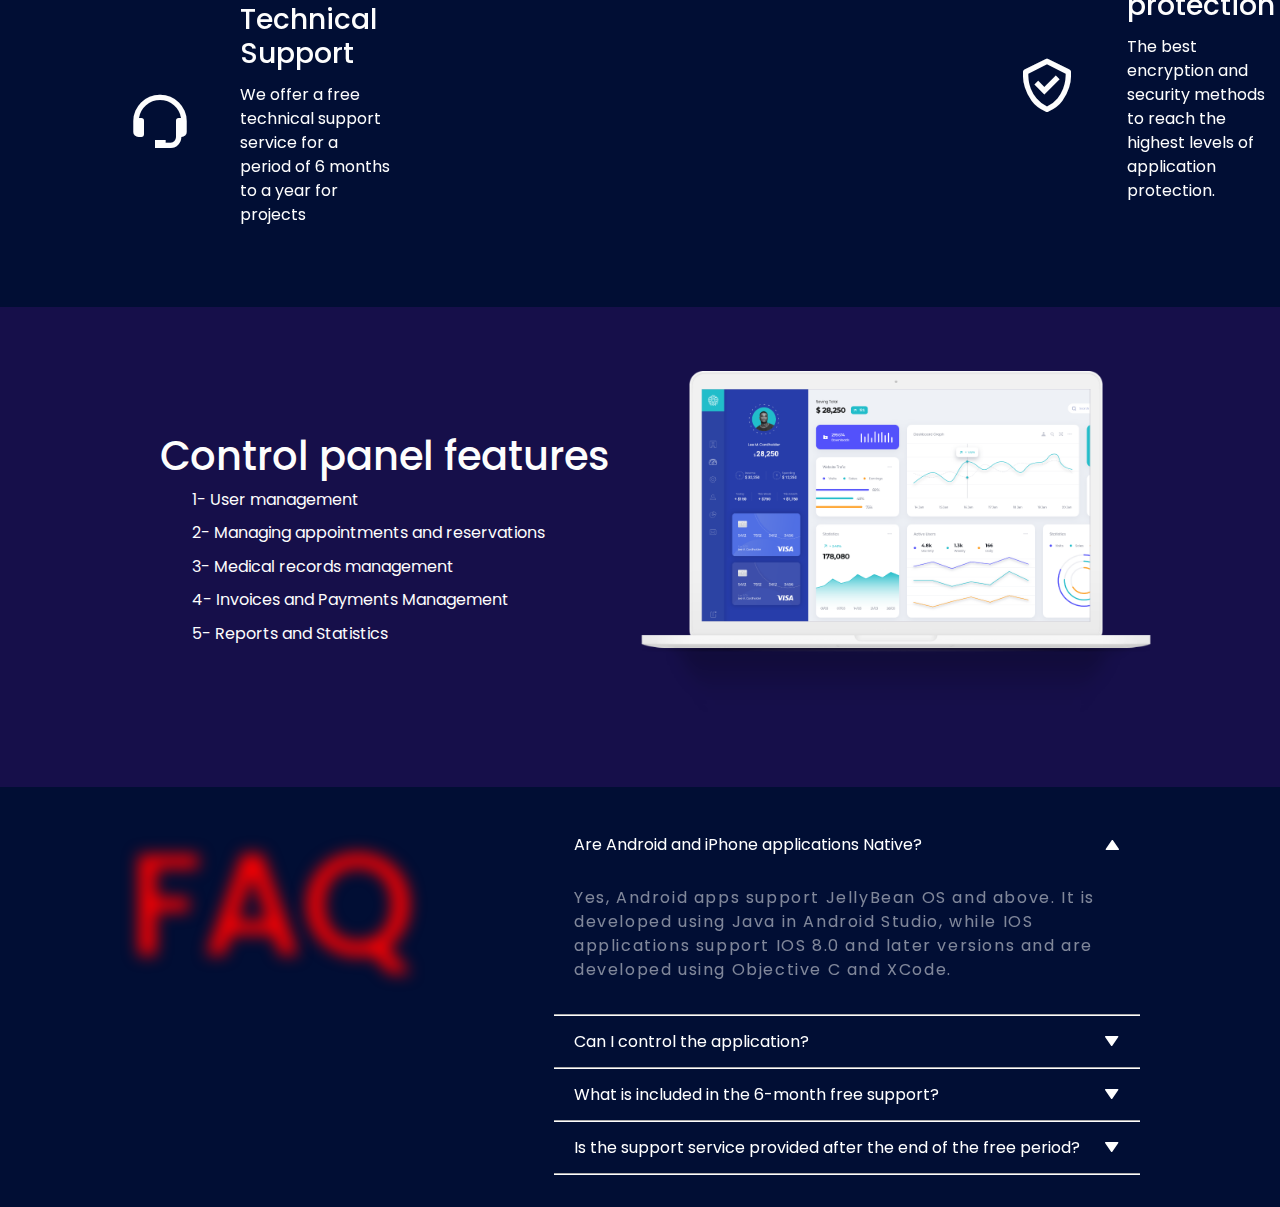
<file: single page/taya_medical.html>
<!DOCTYPE html>
<html lang="en">

<head>
    <meta charset="UTF-8">
    <meta name="viewport" content="width=device-width, initial-scale=1.0">
    <title>TAYA Medical | Mr-Programming</title>
    <!-- favicon -->
    <link rel="shortcut icon" href="../Assets/favicon.png" type="image/x-icon">
    <!-- box icons -->
    <link href='https://unpkg.com/boxicons@2.1.4/css/boxicons.min.css' rel='stylesheet'>

    <!-- css customization -->
    <link rel="stylesheet" href="../css/bootstrap.min.css">
    <link rel="stylesheet" href="../css/style.css">
    <link rel="stylesheet" href="../Mobile application programming/style_mobileProgramming.css">
    <link rel="stylesheet" href="../services/seo/seo_style.css">

    <style>
        * {
            margin: 0;
            padding: 0;
            outline: none;
            text-decoration: none;
            list-style: none;
        }

        nav.active .navbar>.navbar-screen-768>li>ul {

            animation: single_rotate35 .5s both ease .3s;
        }

        a {
            text-decoration: none;
        }

        header .content .text>ul>li a {
            color: #090;
            background: #000;
            line-height: 5;
            border-bottom: none;
            padding: 8px 10px;
            border-radius: 1em;
            margin-right: 2rem;
        }

        #IOS {
            color: #fdfdfd;
        }

        .faq {
            width: 80%;
            margin: 2rem auto;
            display: grid;
            grid-template-columns: 3fr 5fr;
        }

        .faq h2 {
            font-size: 9em;
            text-shadow: 0 0 1rem red;
            color: transparent;
        }

        .faq .content .faq-box {
            padding-bottom: .5em;
            border-bottom: 2px groove #fdfdfd;
        }

        .faq .content .faq-box>ul>li>a {
            color: #ffff;
        }

        .faq .content .faq-box>ul>li>a>ul {
            display: flex;
            justify-content: space-between;
        }

        .faq .content .faq-box>ul,
        .faq .content .container {
            display: flex;
            flex-direction: column;
            gap: 1rem;
        }

        #answers,
        #arrow-up {
            display: none;
        }

        .faq .content .container .faq-box p {
            opacity: 0.5;
        }

        .faq .content .container .faq-box.active #arrow-up,
        .faq .content .container .faq-box.active #answers {
            display: block;
        }

        .faq .content .container .faq-box.active #arrow-down {
            display: none;
        }

        header .content .images img {
            max-width: 25rem;
            filter: drop-shadow(0 2rem 1.4rem #403876);
        }

        body.lightMode header .content .images img {
            filter: drop-shadow(0 2rem 1.4rem #d1e3fa);
        }

        .ourProducts .body .content>ul li img {
            width: 33rem;
        }

        .accordion_1 {
            --bs-body-bg: none;
            --bs-body-color: none;
            --bs-border-color: none;
            --bs-body-color: #ffff;
            --bs-primary-bg-subtle: none;
            --bs-primary-text-emphasis: #fff;
            --bs-accordion-btn-focus-box-shadow: none;
            --bs-border-radius: none;
            --bs-accordion-btn-active-icon: none;
            --bs-accordion-btn-icon: none;
        }

        body.lightMode .accordion_1 {
            --bs-body-color: #000;
            --bs-primary-text-emphasis: #000;
        }

        .accordion-item {
            border-bottom: 2px groove #fdfdfd;
        }

        .accordion-button::after {
            content: "\ed91";
            width: auto;
            height: auto;
            font-family: boxicons !important;
        }

        .accordion-body>p {
            letter-spacing: .1em;
            opacity: 0.5;
        }

        @keyframes single_rotate35 {
            0% {
                transform: translateX(-180%);
            }

            100% {
                transform: translateX(-35rem);
            }
        }

        @keyframes single_rotate85 {
            0% {
                transform: translateX(-150%);
            }

            100% {
                transform: translateX(-85%);
            }
        }

        @keyframes single_rotate75 {
            0% {
                transform: translateX(-150%);
            }

            100% {
                transform: translateX(-75%);
            }
        }

        @media (min-width:320px) and (max-width :767px) {
            .ourProducts .body .content>ul li img {
                width: 100%;
            }
        }

        @media (min-width:768px) and (max-width :1200px) {
            .ourProducts .body .content>ul li img {
                width: 50rem;
            }
        }

        @media (min-width:320px) and (max-width :1200px) {
            .faq {
                grid-template-columns: 1fr
            }

            .ourProducts .body,
            .projectManagement .container,
            .ourDetails .container .content {
                display: block;
            }
        }

        @media (min-width: 320px) and (max-width : 380px) {
            nav.active .navbar>.navbar-screen-768>li>ul {
                animation: single_rotate75 .5s ease both .3s;
                left: 0;
            }

            canvas {
                max-width: 10rem;
            }
        }

        @media (min-width: 381px) and (max-width : 420px) {
            nav.active .navbar>.navbar-screen-768>li>ul {
                transform: translateX(-100%);
                animation: none;
                left: 50%;
            }

            canvas {
                max-width: 15rem;
            }
        }

        @media (min-width: 421px) and (max-width : 768px) {
            nav.active .navbar>.navbar-screen-768>li>ul {
                animation: single_rotate85 .5s ease both .3s;
                left: 50%;
            }
        }
    </style>
</head>

<body>

    <!-- nav bar -->
    <nav>
        <div class="logo">
            <img src="../Assets/logo.png" title="logo-site" id="logoSite">
            <canvas></canvas>
        </div>

        <div class="navbar ">
            <ul class="navbar-largeMorror ">
                <li>
                    <a href="../index.html#home">
                        Home
                    </a>
                </li>
                <li>
                    <a href="../index.html#services">
                        Services
                    </a>
                </li>
                <li>
                    <a href="../index.html#projects">
                        Projects
                    </a>
                </li>
                <li>
                    <a href="../index.html#contact">
                        Contact
                    </a>
                </li>
                <li>
                    <a href="../index.html#ourInfo">
                        About us
                    </a>
                </li>
                <li>
                    <a href="../index.html#blog">
                        Blog
                    </a>
                </li>
                <li id="darkMode">
                    <i class='bx bxs-moon'></i>
                </li>
                <li id="lightMode">
                    <i class='bx bx-sun'></i>
                </li>
            </ul>
            <ul class="navbar-screen-768">
                <li id="darkMode">
                    <i class='bx bxs-moon'></i>

                </li>
                <li id="lightMode">
                    <i class='bx bx-sun'></i>

                </li>
                <li id="list_open">
                    <a href="#list" id="open">
                        <i class='bx bx-list-ul'></i>
                    </a>
                </li>
                <li>
                    <a href="#list" id="close">
                        <i class='bx bx-list-ul'></i>
                    </a>
                </li>
                <li>
                    <ul>
                        <li>
                            <a href="#home">
                                Home
                            </a>
                        </li>
                        <li>
                            <a href="#services">
                                Services
                            </a>
                        </li>
                        <li>
                            <a href="#projects">
                                Projects
                            </a>
                        </li>
                        <li>
                            <a href="#contact">
                                Contact
                            </a>
                        </li>
                        <li>
                            <a href="#ourInfo">
                                About us
                            </a>
                        </li>
                        <li>
                            <a href="#blog">
                                Blog
                            </a>
                        </li>
                    </ul>
                </li>
            </ul>
        </div>

    </nav>

    <!-- header section -->
    <header id="home">
        <div class="images">
            <img src="../Assets/stars1.webp" id="stars">
            <!-- <img src="Assets/moon2.webp" id="moon"> -->
            <i class='bx bxs-moon' id="moon2"></i>
            <i class='bx bxs-circle' id="sun2"></i>
        </div>
        <div class="content ">
            <div class="text ">
                <ul>
                    <li>
                        <h3>
                            TAYA Medical
                        </h3>
                    </li>
                    <li>
                        <p>
                            Clinic management application is an application that aims to facilitate and improve the
                            management of medical clinics and health facilities
                        </p>
                    </li>
                    <li class="largeMirror">
                        <a href="" target="_blank">
                            <i class='bx bxl-android'></i> Android
                        </a>
                        <a href="" target="_blank" id="IOS">
                            <i class='bx bxl-apple'></i> IOS
                        </a>
                    </li>
                    <li class="Screen-768">
                        <a href="">
                            Take a look
                        </a>
                    </li>
                </ul>
            </div>
            <div class="images">
                <img src="../Assets/taya_medical-1.png">
            </div>
        </div>
    </header>

    <!-- projects section -->
    <section class="ourProducts">
        <div class="headTitle">
            <ul>
                <li>
                    <h2>
                        Features of programming the SER Taxi application with Mr. Programming
                    </h2>
                </li>
            </ul>
        </div>

        <div class="body">
            <div class="content">
                <ul>
                    <li>
                        <ul>
                            <li>
                                <i class='bx bxl-creative-commons'></i>
                            </li>
                            <li>
                                <ul>
                                    <li>
                                        <h3>
                                            Suitable prices
                                        </h3>
                                    </li>
                                    <li>
                                        <p>
                                            We offer you the best price plans and various payment systems
                                        </p>
                                    </li>
                                </ul>
                            </li>
                        </ul>
                    </li>

                    <li>
                        <ul>
                            <li>
                                <i class='bx bx-globe'></i>
                            </li>
                            <li>
                                <ul>
                                    <li>
                                        <h3>
                                            Multiple languages
                                        </h3>
                                    </li>
                                    <li>
                                        <p>
                                            Multiple languages ​​according to the client's request, and in proportion to
                                            his audience and application environment.
                                        </p>
                                    </li>
                                </ul>
                            </li>
                        </ul>
                    </li>

                    <li>
                        <ul>
                            <li>
                                <i class='bx bx-support'></i>
                            </li>
                            <li>
                                <ul>
                                    <li>
                                        <h3>
                                            Technical Support
                                        </h3>
                                    </li>
                                    <li>
                                        <p>
                                            We offer a free technical support service for a period of 6 months to a year
                                            for projects
                                        </p>
                                    </li>
                                </ul>
                            </li>
                        </ul>
                    </li>
                </ul>
            </div>

            <div class="content">
                <ul>
                    <li>
                        <img src="../Assets/taya-medical-2.png">
                    </li>
                </ul>
            </div>

            <div class="content">
                <ul>
                    <li>
                        <ul>
                            <li>
                                <i class='bx bx-line-chart'></i>
                            </li>
                            <li>
                                <ul>
                                    <li>
                                        <h3>
                                            Project study
                                        </h3>
                                    </li>
                                    <li>
                                        <p>
                                            We study and analyze the project in detail before starting
                                        </p>
                                    </li>
                                </ul>
                            </li>
                        </ul>
                    </li>

                    <li>
                        <ul>
                            <li>
                                <i class='bx bxs-pen'></i>
                            </li>
                            <li>
                                <ul>
                                    <li>
                                        <h3>
                                            Design accuracy
                                        </h3>
                                    </li>
                                    <li>
                                        <p>
                                            We use modern methods of design, which makes the application more attractive
                                        </p>
                                    </li>
                                </ul>
                            </li>
                        </ul>
                    </li>

                    <li>
                        <ul>
                            <li>
                                <i class='bx bx-check-shield'></i>
                            </li>
                            <li>
                                <ul>
                                    <li>
                                        <h3>
                                            Integrated protection
                                        </h3>
                                    </li>
                                    <li>
                                        <p>
                                            The best encryption and security methods to reach the highest levels of
                                            application protection.
                                        </p>
                                    </li>
                                </ul>
                            </li>
                        </ul>
                    </li>
                </ul>
            </div>
        </div>

    </section>

    <!-- feature section -->
    <section class="features">
        <div class="box">
            <div class="context">
                <ul>
                    <li>
                        <h2>
                            Control panel features
                        </h2>
                    </li>
                    <li>
                        <ul class="lastChild">
                            <li>
                                User management
                            </li>
                            <li>
                                Managing appointments and reservations
                            </li>
                            <li>
                                Medical records management
                            </li>
                            <li>
                                Invoices and Payments Management
                            </li>
                            <li>
                                Reports and Statistics
                            </li>
                        </ul>
                    </li>
                </ul>
            </div>
            <div class="images">
                <img src="../Assets/dashboard.png" alt="">
            </div>
        </div>
    </section>

    <!-- FAQS section -->
    <section class="faq">
        <div class="faq-logo">
            <h2>FAQ</h2>
        </div>
        <div class="content">
            <div class="container">
                <div class="accordion accordion_1" id="accordionPanelsStayOpenExample">
                    <div class="accordion-item">
                        <h2 class="accordion-header">
                            <button class="accordion-button" type="button" data-bs-toggle="collapse"
                                data-bs-target="#panelsStayOpen-collapseOne" aria-expanded="true"
                                aria-controls="panelsStayOpen-collapseOne">
                                Are Android and iPhone applications Native?
                            </button>
                        </h2>
                        <div id="panelsStayOpen-collapseOne" class="accordion-collapse collapse show">
                            <div class="accordion-body">
                                <p>
                                    Yes, Android apps support JellyBean OS and above. It is developed using Java in
                                    Android Studio, while IOS applications support IOS 8.0 and later versions and are
                                    developed using Objective C and XCode.
                                </p>
                            </div>
                        </div>
                    </div>
                    <div class="accordion-item">
                        <h2 class="accordion-header">
                            <button class="accordion-button collapsed" type="button" data-bs-toggle="collapse"
                                data-bs-target="#panelsStayOpen-collapseTwo" aria-expanded="false"
                                aria-controls="panelsStayOpen-collapseTwo">
                                Can I control the application?
                            </button>
                        </h2>
                        <div id="panelsStayOpen-collapseTwo" class="accordion-collapse collapse">
                            <div class="accordion-body">
                                <p>
                                    Yes, the application is linked to a control panel through which you can monitor and
                                    manage the entire project.
                                </p>
                            </div>
                        </div>
                    </div>
                    <div class="accordion-item">
                        <h2 class="accordion-header">
                            <button class="accordion-button collapsed" type="button" data-bs-toggle="collapse"
                                data-bs-target="#panelsStayOpen-collapseThree" aria-expanded="false"
                                aria-controls="panelsStayOpen-collapseThree">
                                What is included in the 6-month free support?
                            </button>
                        </h2>
                        <div id="panelsStayOpen-collapseThree" class="accordion-collapse collapse">
                            <div class="accordion-body">
                                <p>
                                    We guarantee crash and bug fix support for free. Also, during this time, if any
                                    application update is required along with the update in the operating system. We
                                    support that too. However, it excludes adding a custom feature from the list.
                                </p>
                            </div>
                        </div>
                    </div>
                    <div class="accordion-item">
                        <h2 class="accordion-header">
                            <button class="accordion-button collapsed" type="button" data-bs-toggle="collapse"
                                data-bs-target="#panelsStayOpen-collapseFour" aria-expanded="false"
                                aria-controls="panelsStayOpen-collapseFour">
                                Is the support service provided after the end of the free period?
                            </button>
                        </h2>
                        <div id="panelsStayOpen-collapseFour" class="accordion-collapse collapse">
                            <div class="accordion-body">
                                <p>
                                    Yes, we provide excellent paid technical support to our customers. You can take
                                    advantage of any of the packages and get a quote by specifying additional
                                    requirements here: info@misterprogramming.com
                                </p>
                            </div>
                        </div>
                    </div>
                </div>

                <!-- <div class="faq-box">
                    <ul>
                        <li>
                            <a href="#FAQS" class="showDetails">
                                <ul>
                                    <li>
                                        <h3>
                                            Mohamed
                                        </h3>
                                    </li>
                                    <li id="arrow-down">
                                        <i class='bx bxs-chevrons-down'></i>
                                    </li>
                                    <li id="arrow-up">
                                        <i class='bx bxs-chevrons-up'></i>
                                    </li>
                                </ul>
                            </a>
                        </li>

                        <li id="answers">
                            <p>
                                yes it's native ..
                            </p>
                        </li>
                    </ul>
                </div> -->
            </div>
        </div>
    </section>

    <script src="../js/bootstrap.bundle.min.js"></script>
    <script src="../js/basic.js"></script>

</body>

</html>
</file>
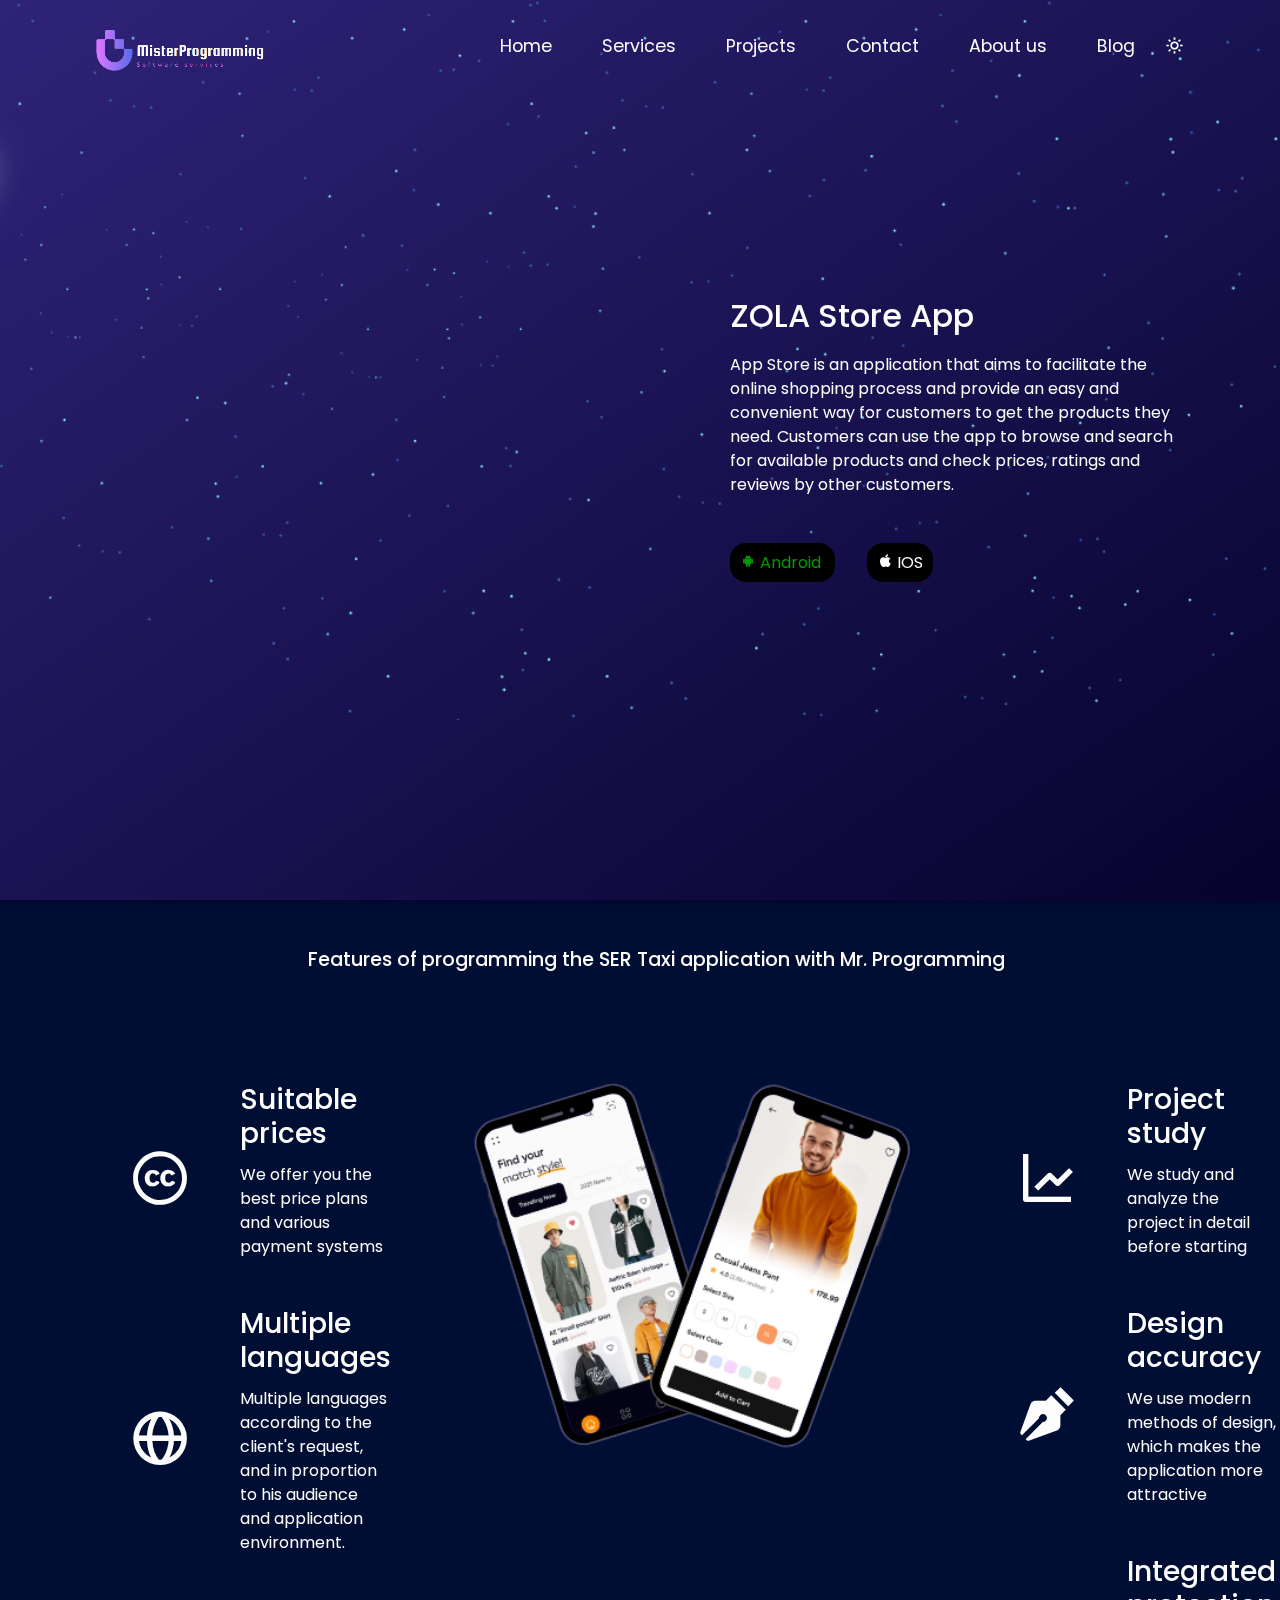
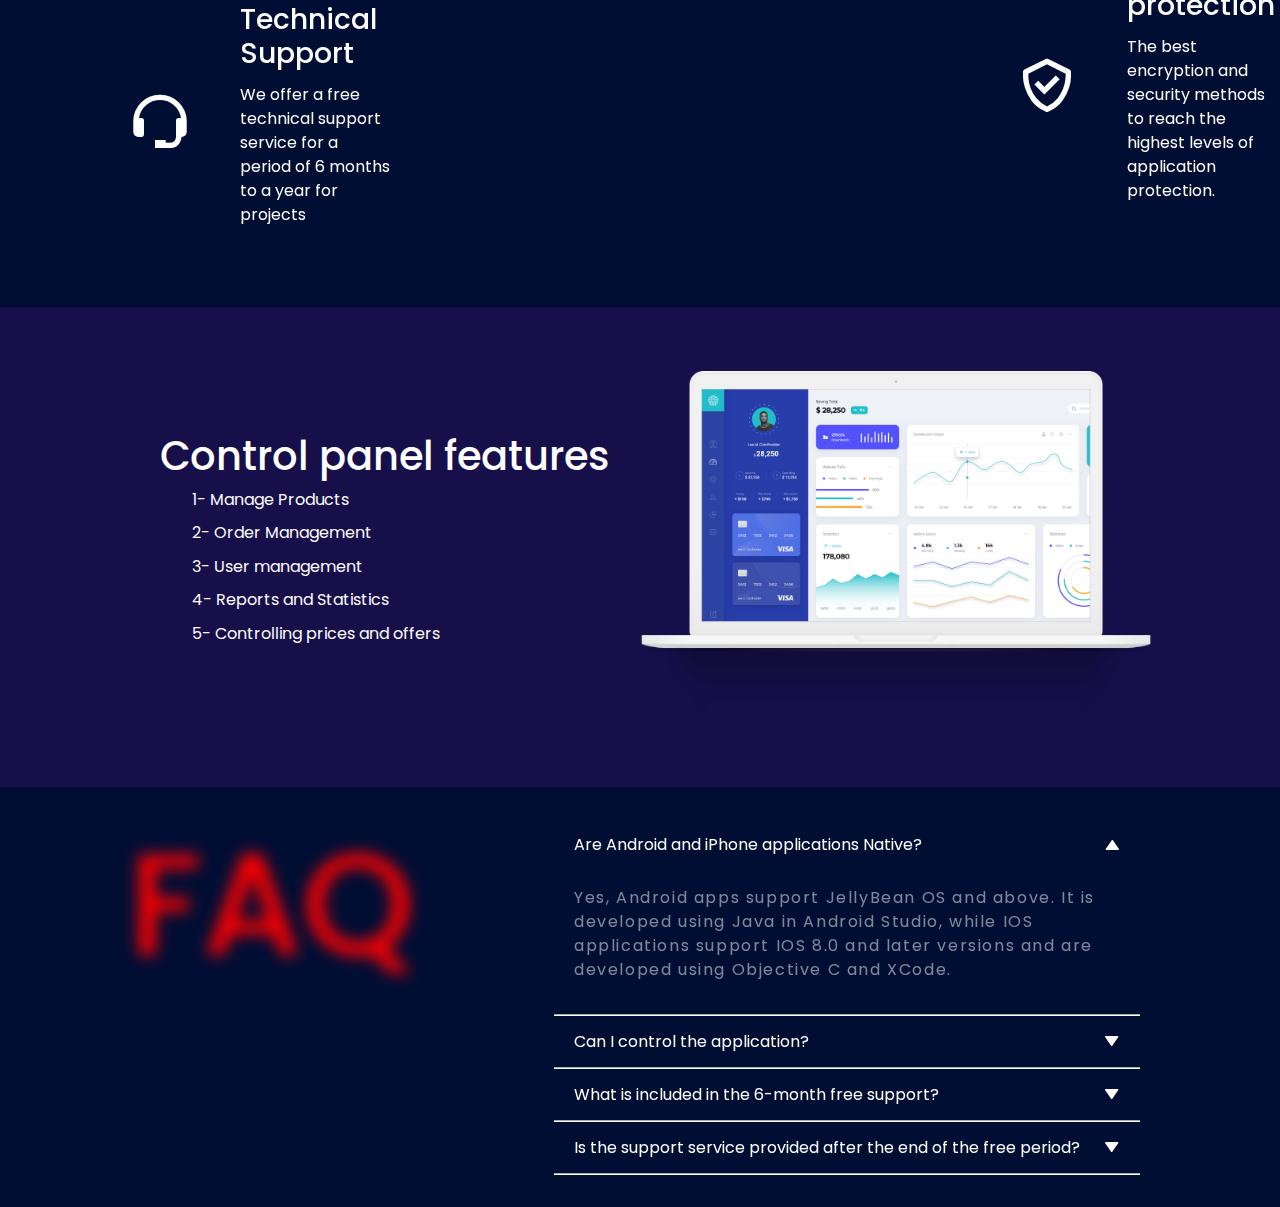
<file: single page/zola_store.html>
<!DOCTYPE html>
<html lang="en">

<head>
    <meta charset="UTF-8">
    <meta name="viewport" content="width=device-width, initial-scale=1.0">
    <title>ZOLA Store App | Mr-Programming</title>
    <!-- favicon -->
    <link rel="shortcut icon" href="../Assets/favicon.png" type="image/x-icon">
    <!-- box icons -->
    <link href='https://unpkg.com/boxicons@2.1.4/css/boxicons.min.css' rel='stylesheet'>

    <!-- css customization -->
    <link rel="stylesheet" href="../css/bootstrap.min.css">
    <link rel="stylesheet" href="../css/style.css">
    <link rel="stylesheet" href="../Mobile application programming/style_mobileProgramming.css">
    <link rel="stylesheet" href="../services/seo/seo_style.css">

    <style>
        * {
            margin: 0;
            padding: 0;
            outline: none;
            text-decoration: none;
            list-style: none;
        }

        nav.active .navbar>.navbar-screen-768>li>ul {

            animation: single_rotate35 .5s both ease .3s;
        }

        a {
            text-decoration: none;
        }

        header .content .text>ul>li a {
            color: #090;
            background: #000;
            line-height: 5;
            border-bottom: none;
            padding: 8px 10px;
            border-radius: 1em;
            margin-right: 2rem;
        }

        #IOS {
            color: #fdfdfd;
        }

        .faq {
            width: 80%;
            margin: 2rem auto;
            display: grid;
            grid-template-columns: 3fr 5fr;
        }

        .faq h2 {
            font-size: 9em;
            text-shadow: 0 0 1rem red;
            color: transparent;
        }

        .faq .content .faq-box {
            padding-bottom: .5em;
            border-bottom: 2px groove #fdfdfd;
        }

        .faq .content .faq-box>ul>li>a {
            color: #ffff;
        }

        .faq .content .faq-box>ul>li>a>ul {
            display: flex;
            justify-content: space-between;
        }

        .faq .content .faq-box>ul,
        .faq .content .container {
            display: flex;
            flex-direction: column;
            gap: 1rem;
        }

        #answers,
        #arrow-up {
            display: none;
        }

        .faq .content .container .faq-box p {
            opacity: 0.5;
        }

        .faq .content .container .faq-box.active #arrow-up,
        .faq .content .container .faq-box.active #answers {
            display: block;
        }

        .faq .content .container .faq-box.active #arrow-down {
            display: none;
        }

        header .content .images img {
            max-width: 30rem;
            filter: drop-shadow(0 2rem 1.4rem #403876);
        }

        body.lightMode header .content .images img {
            filter: drop-shadow(0 2rem 1.4rem #d1e3fa);
        }

        .ourProducts .body .content>ul li img {
            width: 33rem;
        }

        .accordion_1 {
            --bs-body-bg: none;
            --bs-body-color: none;
            --bs-border-color: none;
            --bs-body-color: #ffff;
            --bs-primary-bg-subtle: none;
            --bs-primary-text-emphasis: #fff;
            --bs-accordion-btn-focus-box-shadow: none;
            --bs-border-radius: none;
            --bs-accordion-btn-active-icon: none;
            --bs-accordion-btn-icon: none;
        }

        body.lightMode .accordion_1 {
            --bs-body-color: #000;
            --bs-primary-text-emphasis: #000;
        }

        .accordion-item {
            border-bottom: 2px groove #fdfdfd;
        }

        .accordion-button::after {
            content: "\ed91";
            width: auto;
            height: auto;
            font-family: boxicons !important;
        }

        .accordion-body>p {
            letter-spacing: .1em;
            opacity: 0.5;
        }

        @keyframes single_rotate35 {
            0% {
                transform: translateX(-180%);
            }

            100% {
                transform: translateX(-35rem);
            }
        }

        @keyframes single_rotate85 {
            0% {
                transform: translateX(-150%);
            }

            100% {
                transform: translateX(-85%);
            }
        }

        @keyframes single_rotate75 {
            0% {
                transform: translateX(-150%);
            }

            100% {
                transform: translateX(-75%);
            }
        }

        @media (min-width:320px) and (max-width :767px) {
            .ourProducts .body .content>ul li img {
                width: 100%;
            }
        }

        @media (min-width:768px) and (max-width :1200px) {
            .ourProducts .body .content>ul li img {
                width: 50rem;
            }
        }

        @media (min-width:320px) and (max-width :1200px) {
            .faq {
                grid-template-columns: 1fr
            }

            .ourProducts .body,
            .projectManagement .container,
            .ourDetails .container .content {
                display: block;
            }
        }

        @media (min-width: 320px) and (max-width : 380px) {
            nav.active .navbar>.navbar-screen-768>li>ul {
                animation: single_rotate75 .5s ease both .3s;
                left: 0;
            }

            canvas {
                max-width: 10rem;
            }
        }

        @media (min-width: 381px) and (max-width : 420px) {
            nav.active .navbar>.navbar-screen-768>li>ul {
                transform: translateX(-100%);
                animation: none;
                left: 50%;
            }

            canvas {
                max-width: 15rem;
            }
        }

        @media (min-width: 421px) and (max-width : 768px) {
            nav.active .navbar>.navbar-screen-768>li>ul {
                animation: single_rotate85 .5s ease both .3s;
                left: 50%;
            }
        }
    </style>
</head>

<body>

    <!-- nav bar -->
    <nav>
        <div class="logo">
            <img src="../Assets/logo.png" title="logo-site" id="logoSite">
            <canvas></canvas>
        </div>

        <div class="navbar ">
            <ul class="navbar-largeMorror ">
                <li>
                    <a href="../index.html#home">
                        Home
                    </a>
                </li>
                <li>
                    <a href="../index.html#services">
                        Services
                    </a>
                </li>
                <li>
                    <a href="../index.html#projects">
                        Projects
                    </a>
                </li>
                <li>
                    <a href="../index.html#contact">
                        Contact
                    </a>
                </li>
                <li>
                    <a href="../index.html#ourInfo">
                        About us
                    </a>
                </li>
                <li>
                    <a href="../index.html#blog">
                        Blog
                    </a>
                </li>
                <li id="darkMode">
                    <i class='bx bxs-moon'></i>
                </li>
                <li id="lightMode">
                    <i class='bx bx-sun'></i>
                </li>
            </ul>
            <ul class="navbar-screen-768">
                <li id="darkMode">
                    <i class='bx bxs-moon'></i>

                </li>
                <li id="lightMode">
                    <i class='bx bx-sun'></i>

                </li>
                <li id="list_open">
                    <a href="#list" id="open">
                        <i class='bx bx-list-ul'></i>
                    </a>
                </li>
                <li>
                    <a href="#list" id="close">
                        <i class='bx bx-list-ul'></i>
                    </a>
                </li>
                <li>
                    <ul>
                        <li>
                            <a href="#home">
                                Home
                            </a>
                        </li>
                        <li>
                            <a href="#services">
                                Services
                            </a>
                        </li>
                        <li>
                            <a href="#projects">
                                Projects
                            </a>
                        </li>
                        <li>
                            <a href="#contact">
                                Contact
                            </a>
                        </li>
                        <li>
                            <a href="#ourInfo">
                                About us
                            </a>
                        </li>
                        <li>
                            <a href="#blog">
                                Blog
                            </a>
                        </li>
                    </ul>
                </li>
            </ul>
        </div>

    </nav>

    <!-- header section -->
    <header id="home">
        <div class="images">
            <img src="../Assets/stars1.webp" id="stars">
            <!-- <img src="Assets/moon2.webp" id="moon"> -->
            <i class='bx bxs-moon' id="moon2"></i>
            <i class='bx bxs-circle' id="sun2"></i>
        </div>
        <div class="content ">
            <div class="text ">
                <ul>
                    <li>
                        <h3>
                            ZOLA Store App
                        </h3>
                    </li>
                    <li>
                        <p>
                            App Store is an application that aims to facilitate the online shopping process and provide
                            an easy and convenient way for customers to get the products they need. Customers can use
                            the app to browse and search for available products and check prices, ratings and reviews by
                            other customers.
                        </p>
                    </li>
                    <li class="largeMirror">
                        <a href="" target="_blank">
                            <i class='bx bxl-android'></i> Android
                        </a>
                        <a href="" target="_blank" id="IOS">
                            <i class='bx bxl-apple'></i> IOS
                        </a>
                    </li>
                    <li class="Screen-768">
                        <a href="">
                            Take a look
                        </a>
                    </li>
                </ul>
            </div>
            <div class="images">
                <img src="../Assets/zola_store-1.png">
            </div>
        </div>
    </header>

    <!-- projects section -->
    <section class="ourProducts">
        <div class="headTitle">
            <ul>
                <li>
                    <h2>
                        Features of programming the SER Taxi application with Mr. Programming
                    </h2>
                </li>
            </ul>
        </div>

        <div class="body">
            <div class="content">
                <ul>
                    <li>
                        <ul>
                            <li>
                                <i class='bx bxl-creative-commons'></i>
                            </li>
                            <li>
                                <ul>
                                    <li>
                                        <h3>
                                            Suitable prices
                                        </h3>
                                    </li>
                                    <li>
                                        <p>
                                            We offer you the best price plans and various payment systems
                                        </p>
                                    </li>
                                </ul>
                            </li>
                        </ul>
                    </li>

                    <li>
                        <ul>
                            <li>
                                <i class='bx bx-globe'></i>
                            </li>
                            <li>
                                <ul>
                                    <li>
                                        <h3>
                                            Multiple languages
                                        </h3>
                                    </li>
                                    <li>
                                        <p>
                                            Multiple languages ​​according to the client's request, and in proportion to
                                            his audience and application environment.
                                        </p>
                                    </li>
                                </ul>
                            </li>
                        </ul>
                    </li>

                    <li>
                        <ul>
                            <li>
                                <i class='bx bx-support'></i>
                            </li>
                            <li>
                                <ul>
                                    <li>
                                        <h3>
                                            Technical Support
                                        </h3>
                                    </li>
                                    <li>
                                        <p>
                                            We offer a free technical support service for a period of 6 months to a year
                                            for projects
                                        </p>
                                    </li>
                                </ul>
                            </li>
                        </ul>
                    </li>
                </ul>
            </div>

            <div class="content">
                <ul>
                    <li>
                        <img src="../Assets/zola_store-2.png">
                    </li>
                </ul>
            </div>

            <div class="content">
                <ul>
                    <li>
                        <ul>
                            <li>
                                <i class='bx bx-line-chart'></i>
                            </li>
                            <li>
                                <ul>
                                    <li>
                                        <h3>
                                            Project study
                                        </h3>
                                    </li>
                                    <li>
                                        <p>
                                            We study and analyze the project in detail before starting
                                        </p>
                                    </li>
                                </ul>
                            </li>
                        </ul>
                    </li>

                    <li>
                        <ul>
                            <li>
                                <i class='bx bxs-pen'></i>
                            </li>
                            <li>
                                <ul>
                                    <li>
                                        <h3>
                                            Design accuracy
                                        </h3>
                                    </li>
                                    <li>
                                        <p>
                                            We use modern methods of design, which makes the application more attractive
                                        </p>
                                    </li>
                                </ul>
                            </li>
                        </ul>
                    </li>

                    <li>
                        <ul>
                            <li>
                                <i class='bx bx-check-shield'></i>
                            </li>
                            <li>
                                <ul>
                                    <li>
                                        <h3>
                                            Integrated protection
                                        </h3>
                                    </li>
                                    <li>
                                        <p>
                                            The best encryption and security methods to reach the highest levels of
                                            application protection.
                                        </p>
                                    </li>
                                </ul>
                            </li>
                        </ul>
                    </li>
                </ul>
            </div>
        </div>

    </section>

    <!-- feature section -->
    <section class="features">
        <div class="box">
            <div class="context">
                <ul>
                    <li>
                        <h2>
                            Control panel features
                        </h2>
                    </li>
                    <li>
                        <ul class="lastChild">
                            <li>
                                Manage Products
                            </li>
                            <li>
                                Order Management
                            </li>
                            <li>
                                User management
                            </li>
                            <li>
                                Reports and Statistics
                            </li>
                            <li>
                                Controlling prices and offers
                            </li>
                        </ul>
                    </li>
                </ul>
            </div>
            <div class="images">
                <img src="../Assets/dashboard.png" alt="">
            </div>
        </div>
    </section>

    <!-- FAQS section -->
    <section class="faq">
        <div class="faq-logo">
            <h2>FAQ</h2>
        </div>
        <div class="content">
            <div class="container">
                <div class="accordion accordion_1" id="accordionPanelsStayOpenExample">
                    <div class="accordion-item">
                        <h2 class="accordion-header">
                            <button class="accordion-button" type="button" data-bs-toggle="collapse"
                                data-bs-target="#panelsStayOpen-collapseOne" aria-expanded="true"
                                aria-controls="panelsStayOpen-collapseOne">
                                Are Android and iPhone applications Native?
                            </button>
                        </h2>
                        <div id="panelsStayOpen-collapseOne" class="accordion-collapse collapse show">
                            <div class="accordion-body">
                                <p>
                                    Yes, Android apps support JellyBean OS and above. It is developed using Java in
                                    Android Studio, while IOS applications support IOS 8.0 and later versions and are
                                    developed using Objective C and XCode.
                                </p>
                            </div>
                        </div>
                    </div>
                    <div class="accordion-item">
                        <h2 class="accordion-header">
                            <button class="accordion-button collapsed" type="button" data-bs-toggle="collapse"
                                data-bs-target="#panelsStayOpen-collapseTwo" aria-expanded="false"
                                aria-controls="panelsStayOpen-collapseTwo">
                                Can I control the application?
                            </button>
                        </h2>
                        <div id="panelsStayOpen-collapseTwo" class="accordion-collapse collapse">
                            <div class="accordion-body">
                                <p>
                                    Yes, the application is linked to a control panel through which you can monitor and
                                    manage the entire project.
                                </p>
                            </div>
                        </div>
                    </div>
                    <div class="accordion-item">
                        <h2 class="accordion-header">
                            <button class="accordion-button collapsed" type="button" data-bs-toggle="collapse"
                                data-bs-target="#panelsStayOpen-collapseThree" aria-expanded="false"
                                aria-controls="panelsStayOpen-collapseThree">
                                What is included in the 6-month free support?
                            </button>
                        </h2>
                        <div id="panelsStayOpen-collapseThree" class="accordion-collapse collapse">
                            <div class="accordion-body">
                                <p>
                                    We guarantee crash and bug fix support for free. Also, during this time, if any
                                    application update is required along with the update in the operating system. We
                                    support that too. However, it excludes adding a custom feature from the list.
                                </p>
                            </div>
                        </div>
                    </div>
                    <div class="accordion-item">
                        <h2 class="accordion-header">
                            <button class="accordion-button collapsed" type="button" data-bs-toggle="collapse"
                                data-bs-target="#panelsStayOpen-collapseFour" aria-expanded="false"
                                aria-controls="panelsStayOpen-collapseFour">
                                Is the support service provided after the end of the free period?
                            </button>
                        </h2>
                        <div id="panelsStayOpen-collapseFour" class="accordion-collapse collapse">
                            <div class="accordion-body">
                                <p>
                                    Yes, we provide excellent paid technical support to our customers. You can take
                                    advantage of any of the packages and get a quote by specifying additional
                                    requirements here: info@misterprogramming.com
                                </p>
                            </div>
                        </div>
                    </div>
                </div>

                <!-- <div class="faq-box">
                    <ul>
                        <li>
                            <a href="#FAQS" class="showDetails">
                                <ul>
                                    <li>
                                        <h3>
                                            Mohamed
                                        </h3>
                                    </li>
                                    <li id="arrow-down">
                                        <i class='bx bxs-chevrons-down'></i>
                                    </li>
                                    <li id="arrow-up">
                                        <i class='bx bxs-chevrons-up'></i>
                                    </li>
                                </ul>
                            </a>
                        </li>

                        <li id="answers">
                            <p>
                                yes it's native ..
                            </p>
                        </li>
                    </ul>
                </div> -->
            </div>
        </div>
    </section>

    <script src="../js/bootstrap.bundle.min.js"></script>
    <script src="../js/basic.js"></script>

</body>

</html>
</file>
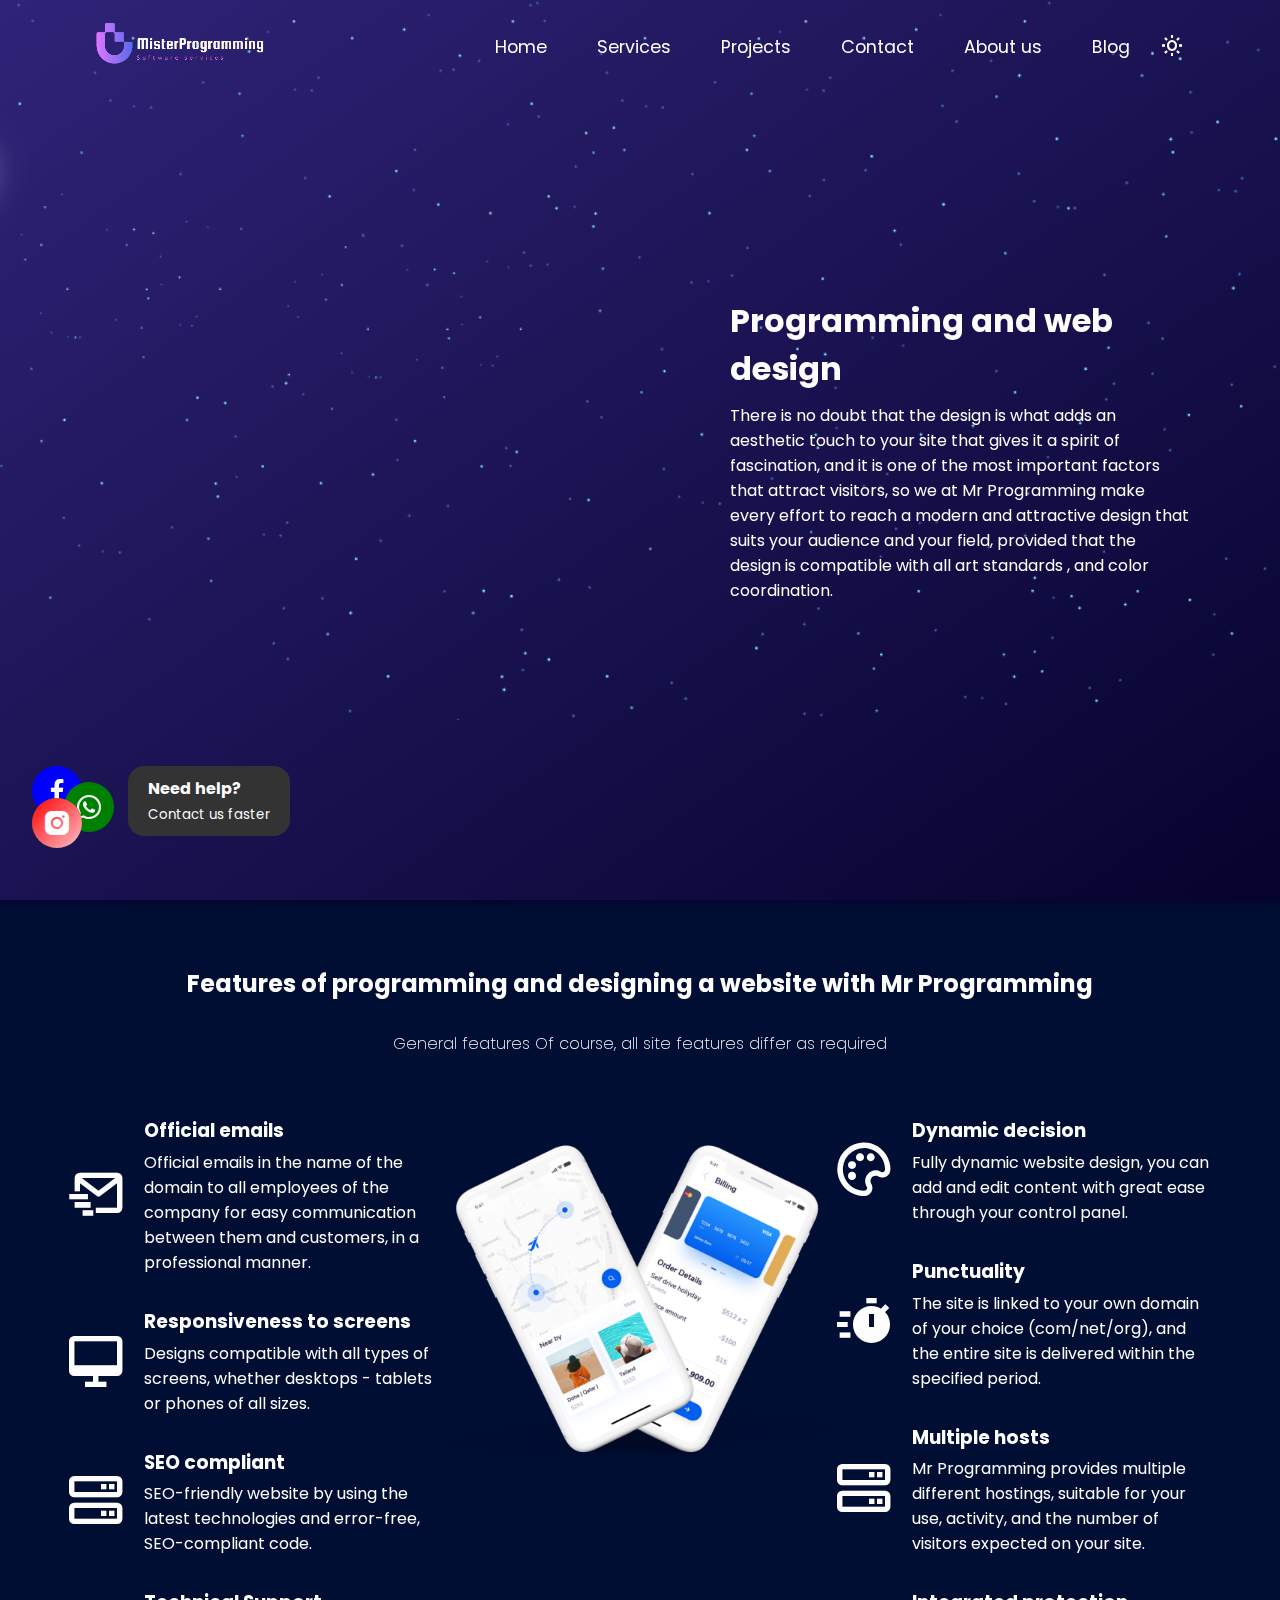
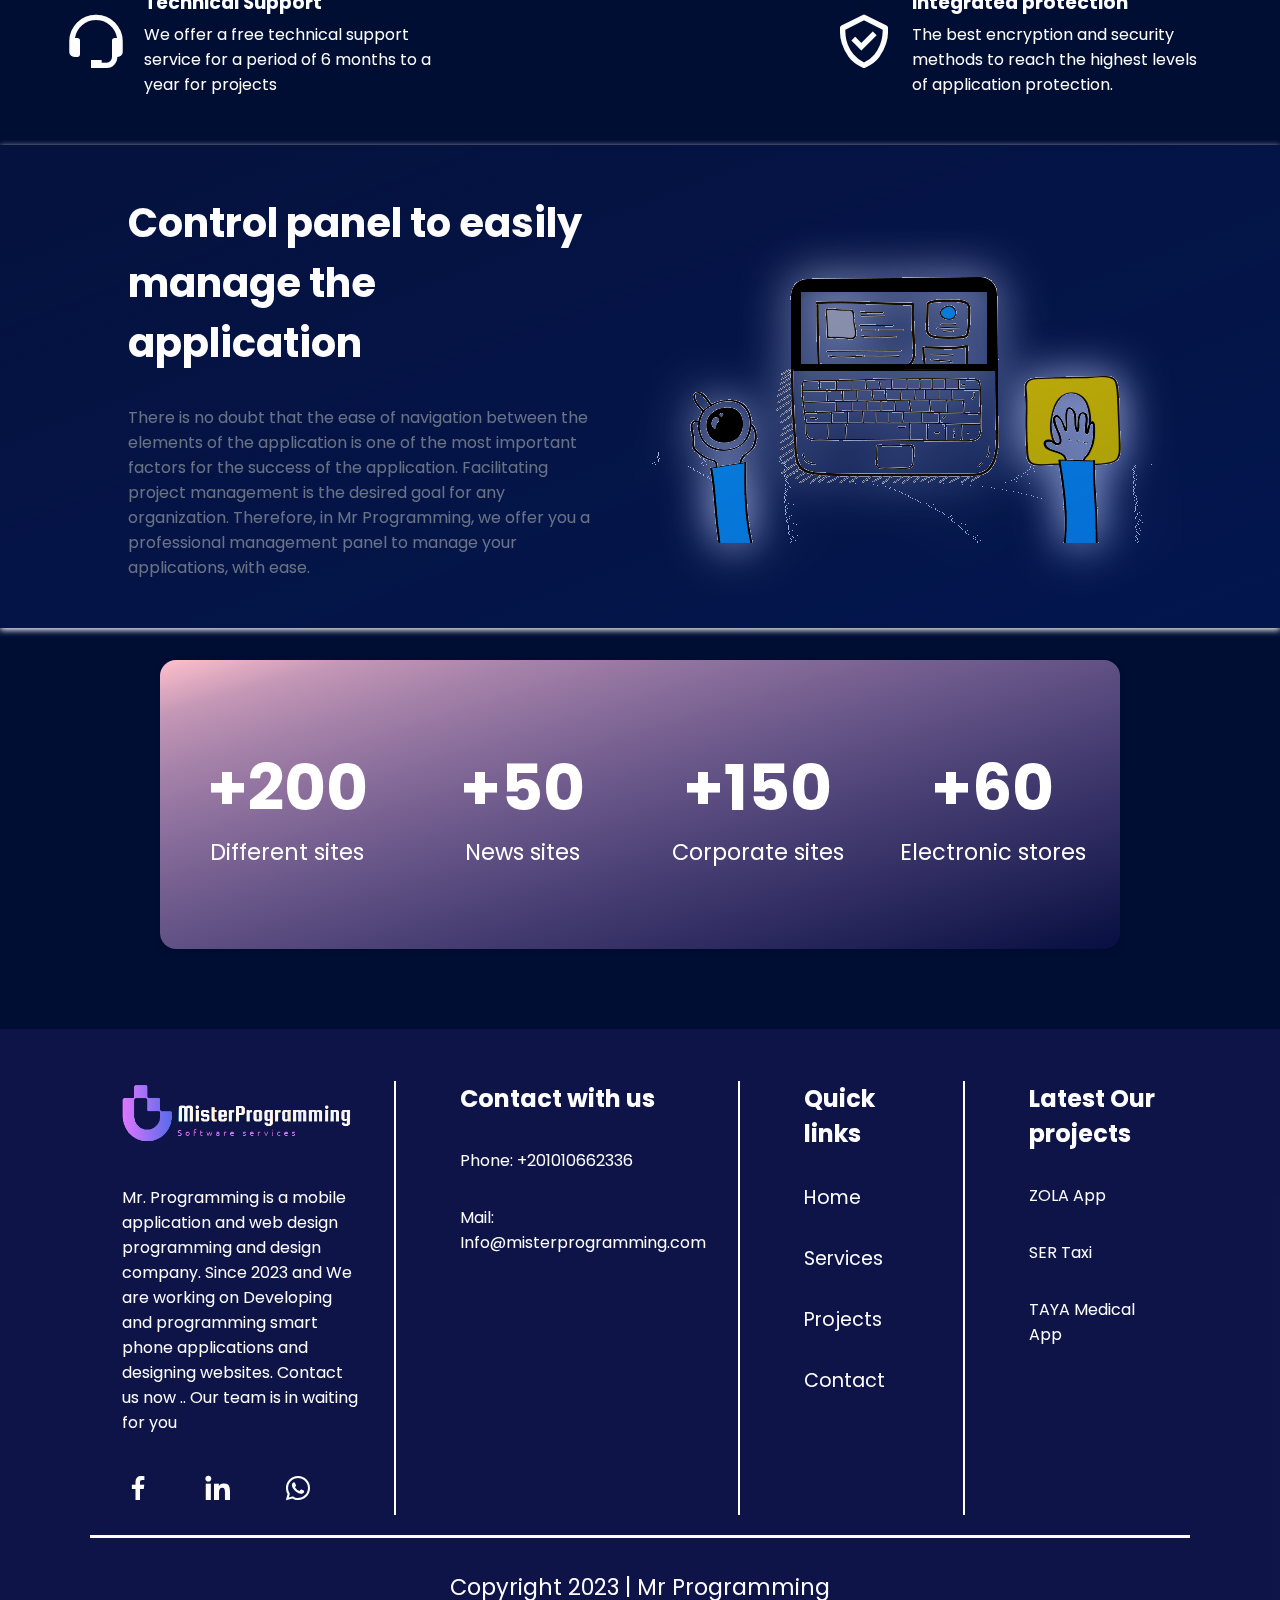
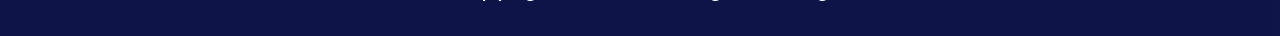
<file: web Design/web_design.html>
<!DOCTYPE html>
<html lang="en">

<head>
    <meta charset="UTF-8">
    <meta name="viewport" content="width=device-width, initial-scale=1.0">
    <title>Web Design</title>

    <link rel="stylesheet" href="../css/style.css">
    <link rel="stylesheet" href="../Mobile application programming/style_mobileProgramming.css">
    <link rel="stylesheet" href="web_design.css">

    <!-- box icons -->
    <link href='https://unpkg.com/boxicons@2.1.4/css/boxicons.min.css' rel='stylesheet'>

</head>

<body>

    <div class="pop-noti">
        <div class="container">
            <div class="box">
                <div class="images">
                    <div class="img1">
                        <i class='bx bxl-instagram-alt'></i>
                    </div>
                    <div class="img2">
                        <i class='bx bxl-facebook'></i>
                    </div>
                    <div class="img3">
                        <i class='bx bxl-whatsapp'></i>
                    </div>
                    <div class="img4" id="close-icon">
                        <i class='bx bx-x'></i>
                    </div>
                </div>
                <div class="content">
                    <h4>
                        Need help?
                    </h4>
                    <small>
                        Contact us faster
                    </small>
                </div>

                <div class="outline">
                    <div class="child">
                        <div class="header">
                            <ul>
                                <li><i class='bx bxl-whatsapp'></i></li>
                                <li>
                                    <ul>
                                        <li>
                                            <h3>
                                                Start the conversation
                                            </h3>
                                        </li>
                                        <li>
                                            <p>
                                                Start a quick chat with one of Mr. Programming's clients
                                            </p>
                                        </li>
                                    </ul>
                                </li>
                            </ul>
                        </div>
                        <div class="content">
                            <ul>
                                <li>
                                    <p>
                                        Choose the required section and the Mr. Programming team will respond to you as
                                        soon as possible
                                    </p>
                                </li>
                                <li class="whatsapp">
                                    <a href="https://wa.me/+201010662336/" target="_blank">
                                        <ul>
                                            <li>
                                                <i class='bx bxl-whatsapp'></i>
                                            </li>
                                            <ul>
                                                <li>
                                                    <h4>
                                                        Sales Team
                                                    </h4>
                                                </li>
                                                <li>
                                                    <p>
                                                        Contact us for new requests
                                                    </p>
                                                </li>
                                            </ul>
                                            <li>
                                                <i class='bx bx-link-external' id="link-icon"></i>
                                            </li>
                                        </ul>
                                    </a>
                                </li>

                                <li class="fb">
                                    <a href="https://www.facebook.com/misterprogramming/" target="_blank">
                                        <ul id="fb-link">
                                            <li>
                                                <i class='bx bxl-facebook'></i>
                                            </li>
                                            <ul>
                                                <li>
                                                    <h4>
                                                        Sales Team
                                                    </h4>
                                                </li>
                                                <li>
                                                    <p>
                                                        Contact us for new requests
                                                    </p>
                                                </li>
                                            </ul>
                                            <li>
                                                <i class='bx bx-link-external' id="link-icon"></i>
                                            </li>
                                        </ul>
                                    </a>
                                </li>

                                <li class="insta">
                                    <a href="https://www.linkedin.com/company/misterprogramming/" target="_blank">
                                        <ul id="insta-link">
                                            <li>
                                                <i class='bx bxl-linkedin'></i>
                                            </li>
                                            <ul>
                                                <li>
                                                    <h4>
                                                        Sales Team
                                                    </h4>
                                                </li>
                                                <li>
                                                    <p>
                                                        Contact us for new requests
                                                    </p>
                                                </li>
                                            </ul>
                                            <li>
                                                <i class='bx bx-link-external' id="link-icon"></i>
                                            </li>
                                        </ul>
                                    </a>
                                </li>
                            </ul>
                        </div>
                    </div>
                </div>
            </div>
        </div>
    </div>


    <nav>
        <div class="logo">
            <img src="../Assets/logo.png" title="logo-site" id="logoSite">
            <canvas></canvas>
        </div>

        <div class="navbar ">
            <ul class="navbar-largeMorror ">
                <li>
                    <a href="../index.html#home">
                        Home
                    </a>
                </li>
                <li>
                    <a href="../index.html#services">
                        Services
                    </a>
                </li>
                <li>
                    <a href="../index.html#projects">
                        Projects
                    </a>
                </li>
                <li>
                    <a href="../index.html#contact">
                        Contact
                    </a>
                </li>
                <li>
                    <a href="../index.html#ourInfo">
                        About us
                    </a>
                </li>
                <li>
                    <a href="../index.html#blog">
                        Blog
                    </a>
                </li>
                <li id="darkMode">
                    <i class='bx bxs-moon'></i>
                </li>
                <li id="lightMode">
                    <i class='bx bx-sun'></i>
                </li>
            </ul>
            <ul class="navbar-screen-768">
                <li id="darkMode">
                    <i class='bx bxs-moon'></i>

                </li>
                <li id="lightMode">
                    <i class='bx bx-sun'></i>

                </li>
                <li id="list_open">
                    <a href="#list" id="open">
                        <i class='bx bx-list-ul'></i>
                    </a>
                </li>
                <li>
                    <a href="#list" id="close">
                        <i class='bx bx-list-ul'></i>
                    </a>
                </li>
                <li>
                    <ul>
                        <li>
                            <a href="../index.html#home">
                                Home
                            </a>
                        </li>
                        <li>
                            <a href="../index.html#services">
                                Services
                            </a>
                        </li>
                        <li>
                            <a href="../index.html#projects">
                                Projects
                            </a>
                        </li>
                        <li>
                            <a href="../index.html#contact">
                                Contact
                            </a>
                        </li>
                        <li>
                            <a href="../index.html#ourInfo">
                                About us
                            </a>
                        </li>
                        <li>
                            <a href="../index.html#blog">
                                Blog
                            </a>
                        </li>
                    </ul>
                </li>
            </ul>
        </div>

    </nav>

    <header id="home">
        <div class="images">
            <img src="../Assets/stars1.webp" id="stars">
            <!-- <img src="Assets/moon2.webp" id="moon"> -->
            <i class='bx bxs-moon' id="moon2"></i>
            <i class='bx bxs-circle' id="sun2"></i>
        </div>
        <div class="content ">
            <div class="text ">
                <ul>
                    <li>
                        <h3>Programming and web design</h3>
                    </li>
                    <li>
                        <p>
                            There is no doubt that the design is what adds an aesthetic touch to your site that gives it
                            a spirit of fascination, and it is one of the most important factors that attract visitors,
                            so we at Mr Programming make every effort to reach a modern and attractive design that suits
                            your
                            audience and your field, provided that the design is compatible with all art standards , and
                            color coordination.
                        </p>
                    </li>
                </ul>
            </div>
            <div class="images">
                <img src="../Assets/web management.gif" id="img_webManagement">
            </div>
        </div>
    </header>

    <section class="ourProducts">
        <div class="headTitle">
            <ul>
                <li>
                    <h2>
                        Features of programming and designing a website with Mr Programming
                    </h2>
                </li>
                <li>
                    <h4>
                        General features Of course, all site features differ as required
                    </h4>
                </li>
            </ul>
        </div>

        <div class="body">
            <div class="content">
                <ul>
                    <li>
                        <ul>
                            <li>
                                <i class='bx bx-mail-send'></i>
                            </li>
                            <li>
                                <ul>
                                    <li>
                                        <h3>
                                            Official emails
                                        </h3>
                                    </li>
                                    <li>
                                        <p>
                                            Official emails in the name of the domain to all employees of the company
                                            for easy communication between them and customers, in a professional manner.
                                        </p>
                                    </li>
                                </ul>
                            </li>
                        </ul>
                    </li>

                    <li>
                        <ul>
                            <li>
                                <i class='bx bx-desktop'></i>
                            </li>
                            <li>
                                <ul>
                                    <li>
                                        <h3>
                                            Responsiveness to screens
                                        </h3>
                                    </li>
                                    <li>
                                        <p>
                                            Designs compatible with all types of screens, whether desktops - tablets or
                                            phones of all sizes.
                                        </p>
                                    </li>
                                </ul>
                            </li>
                        </ul>
                    </li>

                    <li>
                        <ul>
                            <li>
                                <i class='bx bx-server'></i>
                            </li>
                            <li>
                                <ul>
                                    <li>
                                        <h3>
                                            SEO compliant
                                        </h3>
                                    </li>
                                    <li>
                                        <p>
                                            SEO-friendly website by using the latest technologies and error-free,
                                            SEO-compliant code.
                                        </p>
                                    </li>
                                </ul>
                            </li>
                        </ul>
                    </li>

                    <li>
                        <ul>
                            <li>
                                <i class='bx bx-support'></i>
                            </li>
                            <li>
                                <ul>
                                    <li>
                                        <h3>
                                            Technical Support
                                        </h3>
                                    </li>
                                    <li>
                                        <p>
                                            We offer a free technical support service for a period of 6 months to a year
                                            for projects
                                        </p>
                                    </li>
                                </ul>
                            </li>
                        </ul>
                    </li>
                </ul>
            </div>

            <div class="content">
                <ul>
                    <li>
                        <img src="../Assets/Mobile-Mockups-1024x1024.png">
                    </li>
                </ul>
            </div>

            <div class="content">
                <ul>
                    <li>
                        <ul>
                            <li>
                                <i class='bx bx-palette'></i>
                            </li>
                            <li>
                                <ul>
                                    <li>
                                        <h3>
                                            Dynamic decision
                                        </h3>
                                    </li>
                                    <li>
                                        <p>
                                            Fully dynamic website design, you can add and edit content with great ease
                                            through your control panel.
                                        </p>
                                    </li>
                                </ul>
                            </li>
                        </ul>
                    </li>

                    <li>
                        <ul>
                            <li>
                                <i class='bx bxs-timer'></i>
                            </li>
                            <li>
                                <ul>
                                    <li>
                                        <h3>
                                            Punctuality
                                        </h3>
                                    </li>
                                    <li>
                                        <p>
                                            The site is linked to your own domain of your choice (com/net/org), and the
                                            entire site is delivered within the specified period.
                                        </p>
                                    </li>
                                </ul>
                            </li>
                        </ul>
                    </li>

                    <li>
                        <ul>
                            <li>
                                <i class='bx bx-server'></i>
                            </li>
                            <li>
                                <ul>
                                    <li>
                                        <h3>
                                            Multiple hosts
                                        </h3>
                                    </li>
                                    <li>
                                        <p>
                                            Mr Programming provides multiple different hostings, suitable for your use,
                                            activity, and the number of visitors expected on your site.
                                        </p>
                                    </li>
                                </ul>
                            </li>
                        </ul>
                    </li>

                    <li>
                        <ul>
                            <li>
                                <i class='bx bx-check-shield'></i>
                            </li>
                            <li>
                                <ul>
                                    <li>
                                        <h3>
                                            Integrated protection
                                        </h3>
                                    </li>
                                    <li>
                                        <p>
                                            The best encryption and security methods to reach the highest levels of
                                            application protection.
                                        </p>
                                    </li>
                                </ul>
                            </li>
                        </ul>
                    </li>
                </ul>
            </div>
        </div>

    </section>

    <section class="projectManagement">
        <div class="container">
            <div class="content">
                <ul>
                    <li>
                        <h2>Control panel to easily manage the application</h2>
                    </li>
                    <li>
                        <p>
                            There is no doubt that the ease of navigation between the elements of the application is one
                            of the most important factors for the success of the application. Facilitating project
                            management is the desired goal for any organization. Therefore, in Mr Programming, we offer
                            you a
                            professional management panel to manage your applications, with ease.
                        </p>
                    </li>
                </ul>
            </div>

            <div class="content">
                <img src="../Assets/giphy.gif">
            </div>
        </div>
    </section>

    <section class="ourDetails">

        <div class="container">
            <div class="content">
                <div class="box">
                    <ul>
                        <li>
                            <h2 id="fifty">
                                +200
                            </h2>
                        </li>
                        <li>
                            <p>
                                Different sites
                            </p>
                        </li>
                    </ul>
                </div>

                <div class="box">
                    <ul>
                        <li>
                            <h2>
                                +50
                            </h2>
                        </li>
                        <li>
                            <p>
                                News sites
                            </p>
                        </li>
                    </ul>
                </div>

                <div class="box">
                    <ul>
                        <li>
                            <h2>
                                +150
                            </h2>
                        </li>
                        <li>
                            <p>
                                Corporate sites
                            </p>
                        </li>
                    </ul>
                </div>

                <div class="box">
                    <ul>
                        <li>
                            <h2>
                                +60
                            </h2>
                        </li>
                        <li>
                            <p>
                                Electronic stores
                            </p>
                        </li>
                    </ul>
                </div>
            </div>
        </div>
    </section>

    <!-- <section class="ourProjects">
        <h2>
            Our site projects
        </h2>
        <div class="container">
            <div class="card">
                <a href="#">
                    <div class="image">
                        <img src="../Assets/زينة-جفري-567x425.jpg">
                    </div>

                    <div class="context">
                        <p>
                            Trainer Zina Jefri's website
                        </p>
                    </div>
                </a>
            </div>

            <div class="card">
                <a href="#">
                    <div class="image">
                        <img src="../Assets/موقع-الروضة-للتصدير-567x425.jpg">
                    </div>

                    <div class="context">
                        <p>
                            Al-Rawdah site for export
                        </p>
                    </div>
                </a>
            </div>

            <div class="card">
                <a href="#">
                    <div class="image">
                        <img src="../Assets/سافر-567x425.jpg">
                    </div>

                    <div class="context">
                        <p>
                            Diyar Tourism website
                        </p>
                    </div>
                </a>
            </div>

            <div class="card">
                <a href="#">
                    <div class="image">
                        <img src="../Assets/فل-تانك-567x425.jpg">
                    </div>

                    <div class="context">
                        <p>
                            Full Tank website
                        </p>
                    </div>
                </a>
            </div>

            <div class="card">
                <a href="#">
                    <div class="image">
                        <img src="../Assets/شغالات-567x425.jpg">
                    </div>

                    <div class="context">
                        <p>
                            Jeddah maid site
                        </p>
                    </div>
                </a>
            </div>

            <div class="card">
                <a href="#">
                    <div class="image">
                        <img src="../Assets/محصول2-567x425.jpg">
                    </div>

                    <div class="context">
                        <p>
                            Mahsoul site
                        </p>
                    </div>
                </a>
            </div>

            <div class="card">
                <a href="#">
                    <div class="image">
                        <img src="../Assets/معدات-567x425.jpg">
                    </div>

                    <div class="context">
                        <p>
                            Moaedat site
                        </p>
                    </div>
                </a>
            </div>

            <div class="card">
                <a href="#">
                    <div class="image">
                        <img src="../Assets/موقع-خدمات-567x425.jpg">
                    </div>

                    <div class="context">
                        <p>
                            Khadamatt site
                        </p>
                    </div>
                </a>
            </div>
        </div>
    </section> -->

    <footer class="footer">
        <div class="container">
            <div class="box">
                <ul>
                    <li class="logo">
                        <img src="../Assets/logo.png" title="logo-site" id="logoSite">
                    </li>
                    <li class="logo">
                        <p>
                            Mr. Programming is a mobile application and web design programming and design company. Since
                            2023 and
                            We are working on
                            Developing and programming smart phone applications and designing websites. Contact us now
                            .. Our team is in
                            waiting for you
                        </p>
                    </li>

                    <li>
                        <ul class="social-media">
                            <li>
                                <a href="https://www.facebook.com/misterprogramming/" target="_blank">
                                    <i class='bx bxl-facebook'></i>
                                </a>
                            </li>
                            <li>
                                <a href="https://www.linkedin.com/company/misterprogramming/" target="_blank">
                                    <i class='bx bxl-linkedin'></i>
                                </a>
                            </li>
                            <li>
                                <a href="http://wa.me/+201010662336/" target="_blank">
                                    <i class='bx bxl-whatsapp'></i>
                                </a>
                            </li>
                        </ul>
                    </li>
                </ul>
            </div>

            <div class="box">
                <ul>
                    <li>
                        <h2>Contact with us</h2>
                    </li>
                    <li>
                        <p>
                            Phone: +201010662336
                        </p>
                    </li>
                    <li>
                        <p>
                            Mail: Info@misterprogramming.com
                        </p>
                    </li>
                </ul>
            </div>

            <div class="box">
                <ul>
                    <li>
                        <h2>Quick links</h2>
                    </li>
                    <li>
                        <a href="../index.html#home">
                            Home
                        </a>
                    </li>
                    <li>
                        <a href="../index.html#services">
                            Services
                        </a>
                    </li>
                    <li>
                        <a href="../index.html#projects">
                            Projects
                        </a>
                    </li>
                    <li>
                        <a href="../index.html#contact">
                            Contact
                        </a>
                    </li>
                </ul>
            </div>

            <div class="box">
                <ul>
                    <li>
                        <h2>Latest Our projects</h2>
                    </li>
                    <li>
                        <p>ZOLA App</p>
                    </li>
                    <li>
                        <p>SER Taxi</p>
                    </li>
                    <li>
                        <p>TAYA Medical App</p>
                    </li>
                </ul>
            </div>
        </div>

        <span></span>
    </footer>

    <script src="../js/basic.js"></script>
</body>

</html>
</file>
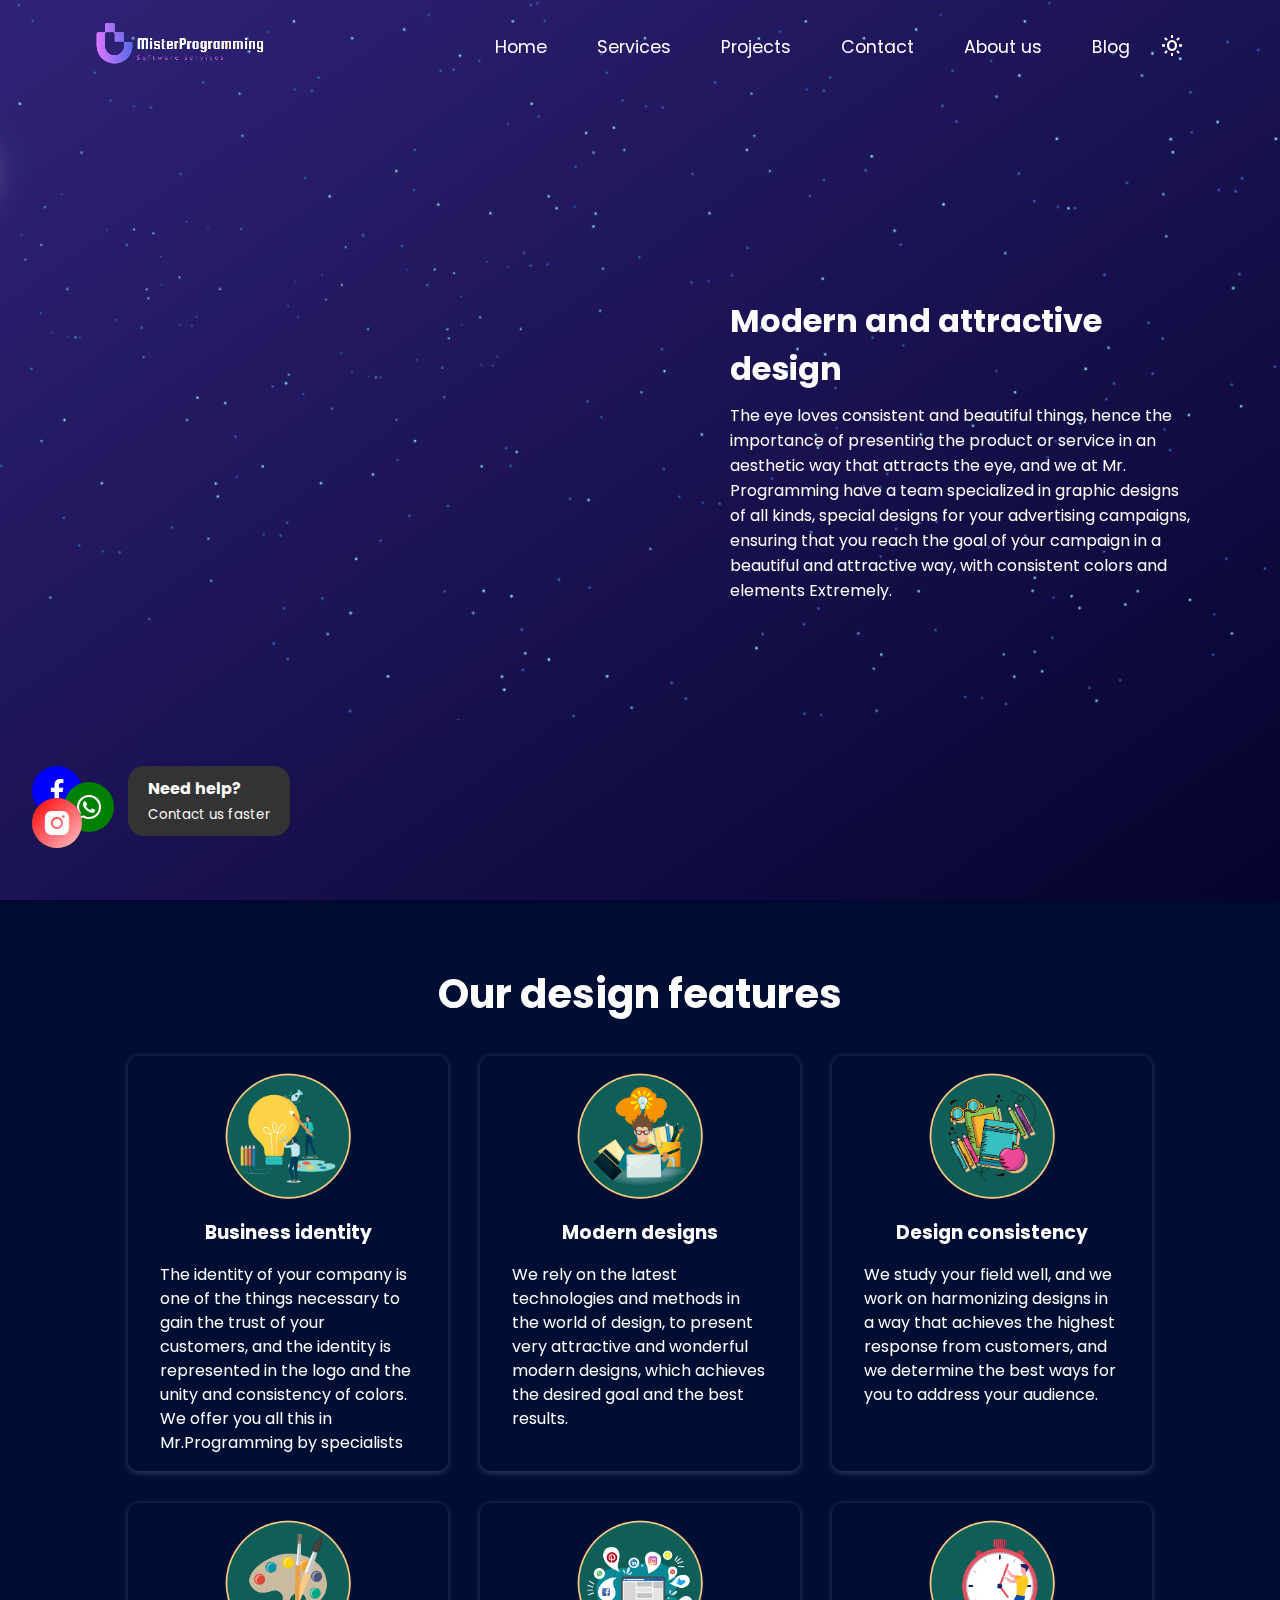
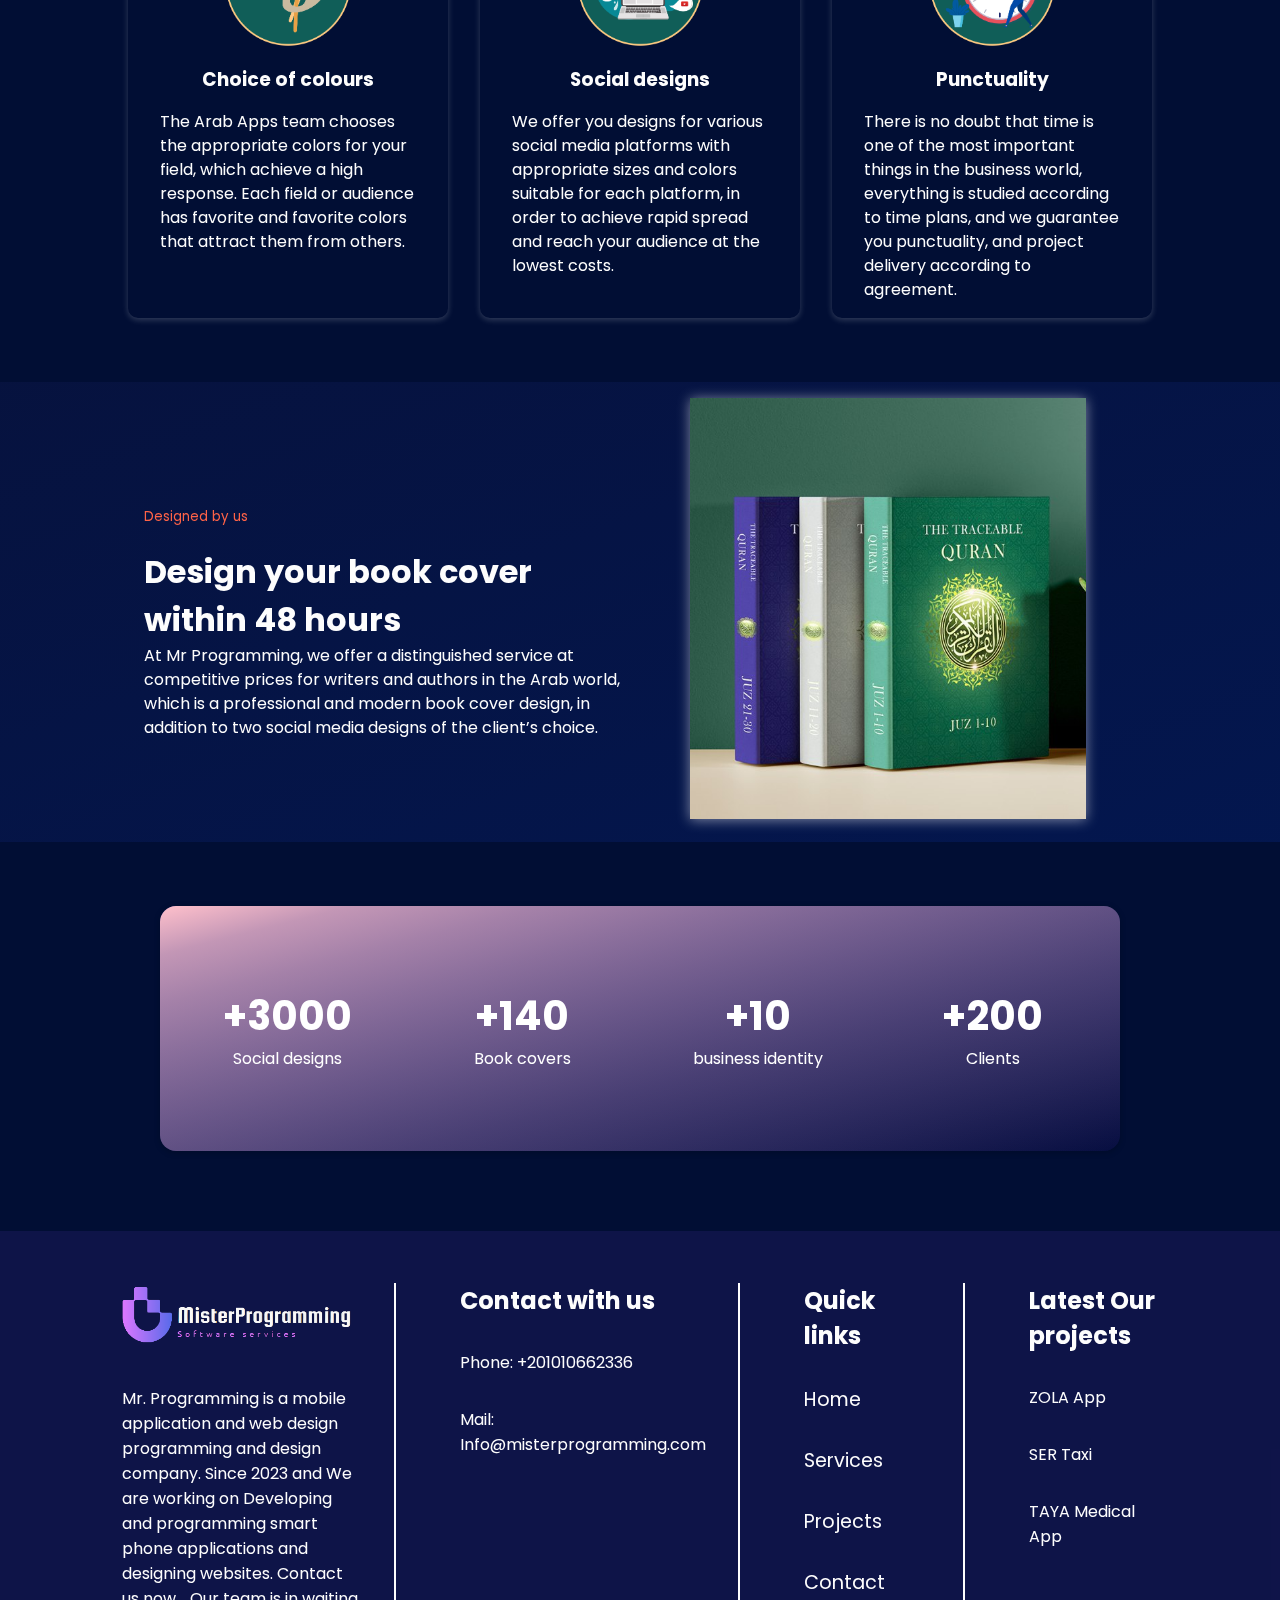
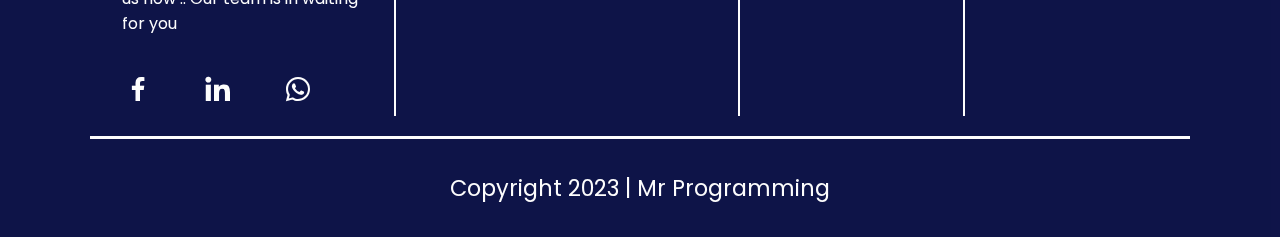
<file: services/graphics/graphics.html>
<!DOCTYPE html>
<html lang="en">

<head>
    <meta charset="UTF-8">
    <meta name="viewport" content="width=device-width, initial-scale=1.0">
    <title>Graphics Design</title>

    <!-- box icon -->
    <link href='https://unpkg.com/boxicons@2.1.4/css/boxicons.min.css' rel='stylesheet'>

    <link rel="stylesheet" href="../../css/style.css">
    <link rel="stylesheet" href="../../Mobile application programming/style_mobileProgramming.css">

    <!-- custom css -->
    <link rel="stylesheet" href="../e-marketing/marketing_design.css">
    <link rel="stylesheet" href="../graphics/graphics_design.css">
</head>

<body>

    <div class="pop-noti">
        <div class="container">
            <div class="box">
                <div class="images">
                    <div class="img1">
                        <i class='bx bxl-instagram-alt'></i>
                    </div>
                    <div class="img2">
                        <i class='bx bxl-facebook'></i>
                    </div>
                    <div class="img3">
                        <i class='bx bxl-whatsapp'></i>
                    </div>
                    <div class="img4" id="close-icon">
                        <i class='bx bx-x'></i>
                    </div>
                </div>
                <div class="content">
                    <h4>
                        Need help?
                    </h4>
                    <small>
                        Contact us faster
                    </small>
                </div>

                <div class="outline">
                    <div class="child">
                        <div class="header">
                            <ul>
                                <li><i class='bx bxl-whatsapp'></i></li>
                                <li>
                                    <ul>
                                        <li>
                                            <h3>
                                                Start the conversation
                                            </h3>
                                        </li>
                                        <li>
                                            <p>
                                                Start a quick chat with one of Mr. Programming's clients
                                            </p>
                                        </li>
                                    </ul>
                                </li>
                            </ul>
                        </div>
                        <div class="content">
                            <ul>
                                <li>
                                    <p>
                                        Choose the required section and the Mr. Programming team will respond to you as
                                        soon as possible
                                    </p>
                                </li>
                                <li class="whatsapp">
                                    <a href="https://wa.me/+201010662336/" target="_blank">
                                        <ul>
                                            <li>
                                                <i class='bx bxl-whatsapp'></i>
                                            </li>
                                            <ul>
                                                <li>
                                                    <h4>
                                                        Sales Team
                                                    </h4>
                                                </li>
                                                <li>
                                                    <p>
                                                        Contact us for new requests
                                                    </p>
                                                </li>
                                            </ul>
                                            <li>
                                                <i class='bx bx-link-external' id="link-icon"></i>
                                            </li>
                                        </ul>
                                    </a>
                                </li>

                                <li class="fb">
                                    <a href="https://www.facebook.com/misterprogramming/" target="_blank">
                                        <ul id="fb-link">
                                            <li>
                                                <i class='bx bxl-facebook'></i>
                                            </li>
                                            <ul>
                                                <li>
                                                    <h4>
                                                        Sales Team
                                                    </h4>
                                                </li>
                                                <li>
                                                    <p>
                                                        Contact us for new requests
                                                    </p>
                                                </li>
                                            </ul>
                                            <li>
                                                <i class='bx bx-link-external' id="link-icon"></i>
                                            </li>
                                        </ul>
                                    </a>
                                </li>

                                <li class="insta">
                                    <a href="https://www.linkedin.com/company/misterprogramming/" target="_blank">
                                        <ul id="insta-link">
                                            <li>
                                                <i class='bx bxl-linkedin'></i>
                                            </li>
                                            <ul>
                                                <li>
                                                    <h4>
                                                        Sales Team
                                                    </h4>
                                                </li>
                                                <li>
                                                    <p>
                                                        Contact us for new requests
                                                    </p>
                                                </li>
                                            </ul>
                                            <li>
                                                <i class='bx bx-link-external' id="link-icon"></i>
                                            </li>
                                        </ul>
                                    </a>
                                </li>
                            </ul>
                        </div>
                    </div>
                </div>
            </div>
        </div>
    </div>

    <nav>
        <div class="logo">
            <img src="../../Assets/logo.png" title="logo-site" id="logoSite">
            <canvas></canvas>
        </div>

        <div class="navbar ">
            <ul class="navbar-largeMorror ">
                <li>
                    <a href="../../index.html#home">
                        Home
                    </a>
                </li>
                <li>
                    <a href="../../index.html#services">
                        Services
                    </a>
                </li>
                <li>
                    <a href="../../index.html#projects">
                        Projects
                    </a>
                </li>
                <li>
                    <a href="../../index.html#contact">
                        Contact
                    </a>
                </li>
                <li>
                    <a href="../../index.html#ourInfo">
                        About us
                    </a>
                </li>
                <li>
                    <a href="../../index.html#blog">
                        Blog
                    </a>
                </li>
                <li id="darkMode">
                    <i class='bx bxs-moon'></i>
                </li>
                <li id="lightMode">
                    <i class='bx bx-sun'></i>
                </li>
            </ul>
            <ul class="navbar-screen-768">
                <li id="darkMode">
                    <i class='bx bxs-moon'></i>

                </li>
                <li id="lightMode">
                    <i class='bx bx-sun'></i>

                </li>
                <li id="list_open">
                    <a href="#list" id="open">
                        <i class='bx bx-list-ul'></i>
                    </a>
                </li>
                <li>
                    <a href="#list" id="close">
                        <i class='bx bx-list-ul'></i>
                    </a>
                </li>
                <li>
                    <ul>
                        <li>
                            <a href="../../index.html#home">
                                Home
                            </a>
                        </li>
                        <li>
                            <a href="../../index.html#services">
                                Services
                            </a>
                        </li>
                        <li>
                            <a href="../../index.html#projects">
                                Projects
                            </a>
                        </li>
                        <li>
                            <a href="../../index.html#contact">
                                Contact
                            </a>
                        </li>
                        <li>
                            <a href="../../index.html#ourInfo">
                                About us
                            </a>
                        </li>
                        <li>
                            <a href="../../index.html#blog">
                                Blog
                            </a>
                        </li>
                    </ul>
                </li>
            </ul>
        </div>

    </nav>

    <header id="home">
        <div class="images">
            <img src="../../Assets/stars1.webp" id="stars">
            <!-- <img src="Assets/moon2.webp" id="moon"> -->
            <i class='bx bxs-moon' id="moon2"></i>
            <i class='bx bxs-circle' id="sun2"></i>
        </div>
        <div class="content ">
            <div class="text ">
                <ul>
                    <li>
                        <h3>
                            Modern and attractive design
                        </h3>
                    </li>
                    <li>
                        <p>
                            The eye loves consistent and beautiful things, hence the importance of presenting the
                            product or service in an aesthetic way that attracts the eye, and we at Mr. Programming have
                            a team specialized in graphic designs of all kinds, special designs for your advertising
                            campaigns, ensuring that you reach the goal of your campaign in a beautiful and attractive
                            way, with consistent colors and elements Extremely.
                        </p>
                    </li>
                </ul>
            </div>
            <div class="images">
                <img src="../../Assets/mod1.png" id="img_webManagement">
            </div>
        </div>
    </header>

    <section class="service-2">
        <h2>
            Our design features
        </h2>

        <div class="container">
            <div class="box">
                <ul>
                    <li>
                        <img src="../../Assets/mod2.png" title="Our page">
                    </li>
                    <li>
                        <h3>
                            Business identity
                        </h3>
                    </li>
                    <li>
                        <p>
                            The identity of your company is one of the things necessary to gain the trust of your
                            customers, and the identity is represented in the logo and the unity and consistency of
                            colors. We offer you all this in Mr.Programming by specialists
                        </p>
                    </li>
                </ul>
            </div>

            <div class="box">
                <ul>
                    <li>
                        <img src="../../Assets/mod3.png" title="Our page">
                    </li>
                    <li>
                        <h3>
                            Modern designs
                        </h3>
                    </li>
                    <li>
                        <p>
                            We rely on the latest technologies and methods in the world of design, to present very
                            attractive and wonderful modern designs, which achieves the desired goal and the best
                            results.
                        </p>
                    </li>
                </ul>
            </div>

            <div class="box">
                <ul>
                    <li>
                        <img src="../../Assets/الوان-متناسقة.png" title="Our page">
                    </li>
                    <li>
                        <h3>
                            Design consistency
                        </h3>
                    </li>
                    <li>
                        <p>
                            We study your field well, and we work on harmonizing designs in a way that achieves the
                            highest response from customers, and we determine the best ways for you to address your
                            audience.
                        </p>
                    </li>
                </ul>
            </div>

            <div class="box">
                <ul>
                    <li>
                        <img src="../../Assets/mod4.png" title="Our page">
                    </li>
                    <li>
                        <h3>
                            Choice of colours
                        </h3>
                    </li>
                    <li>
                        <p>
                            The Arab Apps team chooses the appropriate colors for your field, which achieve a high
                            response. Each field or audience has favorite and favorite colors that attract them from
                            others.
                        </p>
                    </li>
                </ul>
            </div>

            <div class="box">
                <ul>
                    <li>
                        <img src="../../Assets/mod5.png" title="Our page">
                    </li>
                    <li>
                        <h3>
                            Social designs
                        </h3>
                    </li>
                    <li>
                        <p>
                            We offer you designs for various social media platforms with appropriate sizes and colors
                            suitable for each platform, in order to achieve rapid spread and reach your audience at the
                            lowest costs.
                        </p>
                    </li>
                </ul>
            </div>

            <div class="box">
                <ul>
                    <li>
                        <img src="../../Assets/mod6.png" title="Our page">
                    </li>
                    <li>
                        <h3>
                            Punctuality
                        </h3>
                    </li>
                    <li>
                        <p>
                            There is no doubt that time is one of the most important things in the business world,
                            everything is studied according to time plans, and we guarantee you punctuality, and project
                            delivery according to agreement.
                        </p>
                    </li>
                </ul>
            </div>
        </div>
    </section>

    <!-- section management -->
    <section class="management">
        <div class="container">
            <div class="content">
                <ul>
                    <li>
                        <small>
                            Designed by us
                        </small>
                    </li>
                    <li>
                        <h2>
                            Design your book cover within 48 hours
                        </h2>
                    </li>
                    <li>
                        <p>
                            At Mr Programming, we offer a distinguished service at competitive prices for writers and
                            authors
                            in the Arab world, which is a professional and modern book cover design, in addition to two
                            social media designs of the client’s choice.
                        </p>
                    </li>
                </ul>
            </div>
            <div class="project">
                <img src="../../Assets/photo_2023-07-13_07-30-03.jpg" title="Project">
            </div>
        </div>
    </section>


    <!-- our details section -->
    <section class="ourDetails">

        <div class="container">
            <div class="content">
                <div class="box">
                    <ul>
                        <li>
                            <h2 id="fifty">
                                +3000
                            </h2>
                        </li>
                        <li>
                            <p>
                                Social designs
                            </p>
                        </li>
                    </ul>
                </div>

                <div class="box">
                    <ul>
                        <li>
                            <h2>
                                +140
                            </h2>
                        </li>
                        <li>
                            <p>
                                Book covers
                            </p>
                        </li>
                    </ul>
                </div>

                <div class="box">
                    <ul>
                        <li>
                            <h2>
                                +10
                            </h2>
                        </li>
                        <li>
                            <p>
                                business identity
                            </p>
                        </li>
                    </ul>
                </div>

                <div class="box">
                    <ul>
                        <li>
                            <h2>
                                +200
                            </h2>
                        </li>
                        <li>
                            <p>
                                Clients
                            </p>
                        </li>
                    </ul>
                </div>
            </div>
        </div>
    </section>

    <!-- footer -->
    <footer class="footer">
        <div class="container">
            <div class="box">
                <ul>
                    <li class="logo">
                        <img src="../../Assets/logo.png" title="logo-site" id="logoSite">
                    </li>
                    <li class="logo">
                        <p>
                            Mr. Programming is a mobile application and web design programming and design company. Since
                            2023 and
                            We are working on
                            Developing and programming smart phone applications and designing websites. Contact us now
                            .. Our team is in
                            waiting for you
                        </p>
                    </li>

                    <li>
                        <ul class="social-media">
                            <li>
                                <a href="https://www.facebook.com/misterprogramming/" target="_blank">
                                    <i class='bx bxl-facebook'></i>
                                </a>
                            </li>
                            <li>
                                <a href="https://www.linkedin.com/company/misterprogramming/" target="_blank">
                                    <i class='bx bxl-linkedin'></i>
                                </a>
                            </li>
                            <li>
                                <a href="http://wa.me/+201010662336/" target="_blank">
                                    <i class='bx bxl-whatsapp'></i>
                                </a>
                            </li>
                        </ul>
                    </li>
                </ul>
            </div>

            <div class="box">
                <ul>
                    <li>
                        <h2>Contact with us</h2>
                    </li>
                    <li>
                        <p>
                            Phone: +201010662336
                        </p>
                    </li>
                    <li>
                        <p>
                            Mail: Info@misterprogramming.com
                        </p>
                    </li>
                </ul>
            </div>

            <div class="box">
                <ul>
                    <li>
                        <h2>Quick links</h2>
                    </li>
                    <li>
                        <a href="../../index.html#home">
                            Home
                        </a>
                    </li>
                    <li>
                        <a href="../../index.html#services">
                            Services
                        </a>
                    </li>
                    <li>
                        <a href="../../index.html#projects">
                            Projects
                        </a>
                    </li>
                    <li>
                        <a href="../../index.html#contact">
                            Contact
                        </a>
                    </li>
                </ul>
            </div>

            <div class="box">
                <ul>
                    <li>
                        <h2>Latest Our projects</h2>
                    </li>
                    <li>
                        <p>ZOLA App</p>
                    </li>
                    <li>
                        <p>SER Taxi</p>
                    </li>
                    <li>
                        <p>TAYA Medical App</p>
                    </li>
                </ul>
            </div>
        </div>

        <span></span>
    </footer>

    <script src="../../js/basic.js"></script>
</body>

</html>
</file>
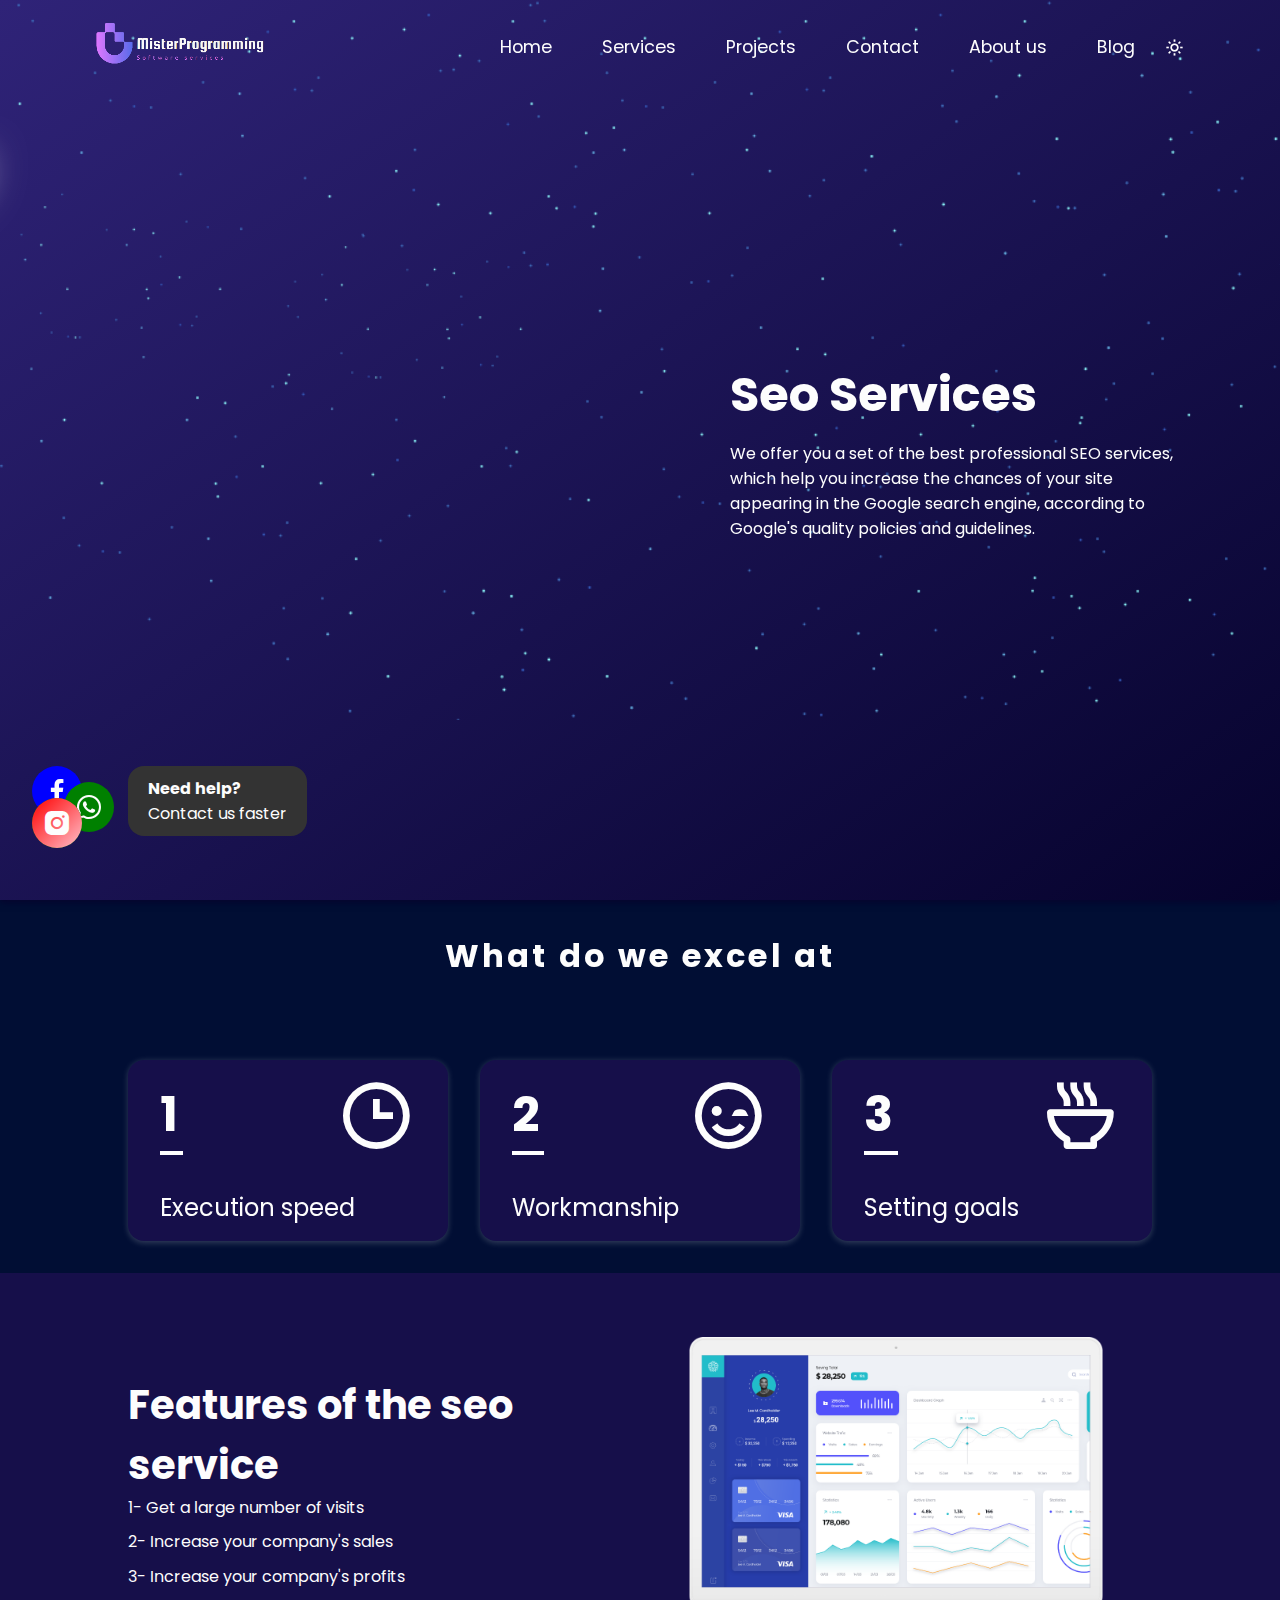
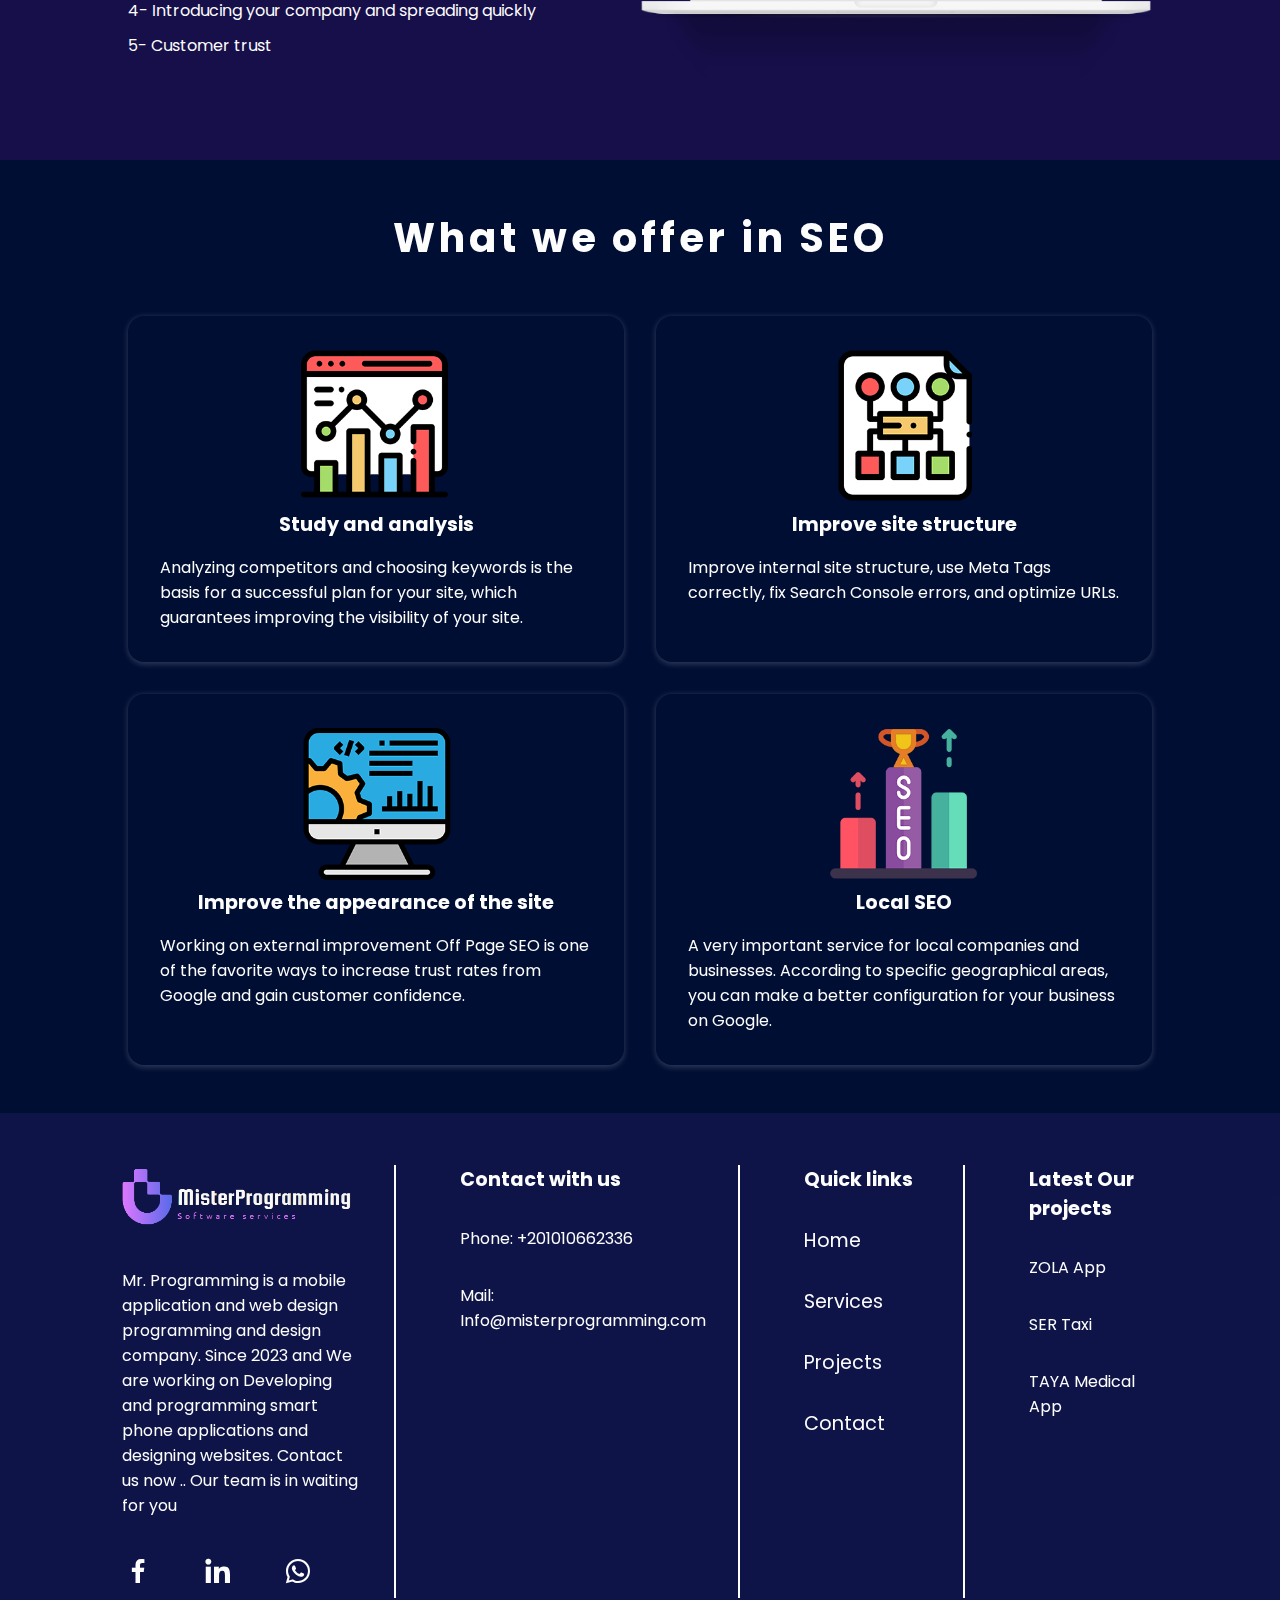
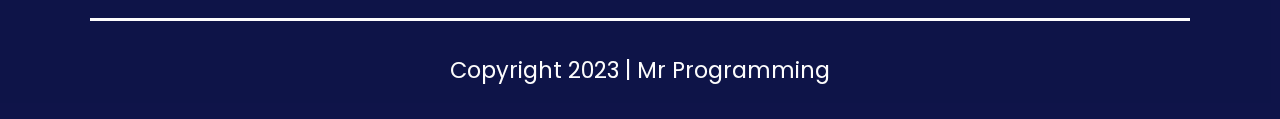
<file: services/seo/seo.html>
<!DOCTYPE html>
<html lang="en">

<head>
    <meta charset="UTF-8">
    <meta name="viewport" content="width=device-width, initial-scale=1.0">
    <title>Seo services</title>
    <link rel="stylesheet" href="../../css/style.css">
    <!-- cutomize css style -->
    <link rel="stylesheet" href="seo_style.css">

    <!-- box icon -->
    <link href='https://unpkg.com/boxicons@2.1.4/css/boxicons.min.css' rel='stylesheet'>

</head>

<body>

    <div class="pop-noti">
        <div class="container">
            <div class="box">
                <div class="images">
                    <div class="img1">
                        <i class='bx bxl-instagram-alt'></i>
                    </div>
                    <div class="img2">
                        <i class='bx bxl-facebook'></i>
                    </div>
                    <div class="img3">
                        <i class='bx bxl-whatsapp'></i>
                    </div>
                    <div class="img4" id="close-icon">
                        <i class='bx bx-x'></i>
                    </div>
                </div>
                <div class="content">
                    <h4>
                        Need help?
                    </h4>
                    <small>
                        Contact us faster
                    </small>
                </div>

                <div class="outline">
                    <div class="child">
                        <div class="header">
                            <ul>
                                <li><i class='bx bxl-whatsapp'></i></li>
                                <li>
                                    <ul>
                                        <li>
                                            <h3>
                                                Start the conversation
                                            </h3>
                                        </li>
                                        <li>
                                            <p>
                                                Start a quick chat with one of Mr. Programming's clients
                                            </p>
                                        </li>
                                    </ul>
                                </li>
                            </ul>
                        </div>
                        <div class="content">
                            <ul>
                                <li>
                                    <p>
                                        Choose the required section and the Mr. Programming team will respond to you as
                                        soon as possible
                                    </p>
                                </li>
                                <li class="whatsapp">
                                    <a href="https://wa.me/+201010662336/" target="_blank">
                                        <ul>
                                            <li>
                                                <i class='bx bxl-whatsapp'></i>
                                            </li>
                                            <ul>
                                                <li>
                                                    <h4>
                                                        Sales Team
                                                    </h4>
                                                </li>
                                                <li>
                                                    <p>
                                                        Contact us for new requests
                                                    </p>
                                                </li>
                                            </ul>
                                            <li>
                                                <i class='bx bx-link-external' id="link-icon"></i>
                                            </li>
                                        </ul>
                                    </a>
                                </li>

                                <li class="fb">
                                    <a href="https://www.facebook.com/misterprogramming/" target="_blank">
                                        <ul id="fb-link">
                                            <li>
                                                <i class='bx bxl-facebook'></i>
                                            </li>
                                            <ul>
                                                <li>
                                                    <h4>
                                                        Sales Team
                                                    </h4>
                                                </li>
                                                <li>
                                                    <p>
                                                        Contact us for new requests
                                                    </p>
                                                </li>
                                            </ul>
                                            <li>
                                                <i class='bx bx-link-external' id="link-icon"></i>
                                            </li>
                                        </ul>
                                    </a>
                                </li>

                                <li class="insta">
                                    <a href="https://www.linkedin.com/company/misterprogramming/" target="_blank">
                                        <ul id="insta-link">
                                            <li>
                                                <i class='bx bxl-linkedin'></i>
                                            </li>
                                            <ul>
                                                <li>
                                                    <h4>
                                                        Sales Team
                                                    </h4>
                                                </li>
                                                <li>
                                                    <p>
                                                        Contact us for new requests
                                                    </p>
                                                </li>
                                            </ul>
                                            <li>
                                                <i class='bx bx-link-external' id="link-icon"></i>
                                            </li>
                                        </ul>
                                    </a>
                                </li>
                            </ul>
                        </div>
                    </div>
                </div>
            </div>
        </div>
    </div>


    <nav>
        <div class="logo">
            <img src="../../Assets/logo.png" title="logo-site" id="logoSite">
            <canvas></canvas>
        </div>

        <div class="navbar ">
            <ul class="navbar-largeMorror ">
                <li>
                    <a href="../../index.html#home">
                        Home
                    </a>
                </li>
                <li>
                    <a href="../../index.html#services">
                        Services
                    </a>
                </li>
                <li>
                    <a href="../../index.html#projects">
                        Projects
                    </a>
                </li>
                <li>
                    <a href="../../index.html#contact">
                        Contact
                    </a>
                </li>
                <li>
                    <a href="../../index.html#ourInfo">
                        About us
                    </a>
                </li>
                <li>
                    <a href="../../index.html#blog">
                        Blog
                    </a>
                </li>
                <li id="darkMode">
                    <i class='bx bxs-moon'></i>
                </li>
                <li id="lightMode">
                    <i class='bx bx-sun'></i>
                </li>
            </ul>
            <ul class="navbar-screen-768">
                <li id="darkMode">
                    <i class='bx bxs-moon'></i>

                </li>
                <li id="lightMode">
                    <i class='bx bx-sun'></i>

                </li>
                <li id="list_open">
                    <a href="#list" id="open">
                        <i class='bx bx-list-ul'></i>
                    </a>
                </li>
                <li>
                    <a href="#list" id="close">
                        <i class='bx bx-list-ul'></i>
                    </a>
                </li>
                <li>
                    <ul>
                        <li>
                            <a href="../../index.html#home">
                                Home
                            </a>
                        </li>
                        <li>
                            <a href="../../index.html#services">
                                Services
                            </a>
                        </li>
                        <li>
                            <a href="../../index.html#projects">
                                Projects
                            </a>
                        </li>
                        <li>
                            <a href="../../index.html#contact">
                                Contact
                            </a>
                        </li>
                        <li>
                            <a href="../../index.html#ourInfo">
                                About us
                            </a>
                        </li>
                        <li>
                            <a href="../../index.html#blog">
                                Blog
                            </a>
                        </li>
                    </ul>
                </li>
            </ul>
        </div>

    </nav>

    <header id="home">
        <div class="images">
            <img src="../../Assets/stars1.webp" id="stars">
            <!-- <img src="Assets/moon2.webp" id="moon"> -->
            <i class='bx bxs-moon' id="moon2"></i>
            <i class='bx bxs-circle' id="sun2"></i>
        </div>
        <div class="content ">
            <div class="text ">
                <ul>
                    <li>
                        <h3>Seo Services</h3>
                    </li>
                    <li>
                        <p>
                            We offer you a set of the best professional SEO services, which help you increase the
                            chances of your site appearing in the Google search engine, according to Google's quality
                            policies and guidelines.
                        </p>
                    </li>
                </ul>
            </div>
            <div class="images">
                <img src="../../Assets/خدمة-سيو.png" id="img_webManagement">
            </div>
        </div>
    </header>

    <!-- section excelation -->
    <section class="excel">
        <h2>What do we excel at</h2>

        <div class="box">
            <div class="content">
                <ul>
                    <li class="firstMenu">
                        <ul>
                            <li>
                                <h2>1</h2>
                            </li>
                            <li>
                                <i class='bx bx-time'></i>
                            </li>
                        </ul>
                    </li>
                    <li>
                        <span>
                            Execution speed
                        </span>
                    </li>
                </ul>
            </div>

            <div class="content">
                <ul>
                    <li class="firstMenu">
                        <ul>
                            <li>
                                <h2>2</h2>
                            </li>
                            <li>
                                <i class='bx bx-wink-smile'></i>
                            </li>
                        </ul>
                    </li>
                    <li>
                        <span>
                            Workmanship
                        </span>
                    </li>
                </ul>
            </div>

            <div class="content">
                <ul>
                    <li class="firstMenu">
                        <ul>
                            <li>
                                <h2>3</h2>
                            </li>
                            <li>
                                <i class='bx bx-bowl-hot'></i>
                            </li>
                        </ul>
                    </li>
                    <li>
                        <span>
                            Setting goals
                        </span>
                    </li>
                </ul>
            </div>
        </div>
    </section>

    <section class="features">
        <div class="box">
            <div class="context">
                <ul>
                    <li>
                        <h2>
                            Features of the seo service
                        </h2>
                    </li>
                    <li>
                        <ul class="lastChild">
                            <li>
                                Get a large number of visits
                            </li>
                            <li>
                                Increase your company's sales
                            </li>
                            <li>
                                Increase your company's profits
                            </li>
                            <li>
                                Introducing your company and spreading quickly
                            </li>
                            <li>
                                Customer trust
                            </li>
                        </ul>
                    </li>
                </ul>
            </div>
            <div class="images">
                <img src="../../Assets/dashboard.png" alt="">
            </div>
        </div>
    </section>

    <section class="ordres">
        <h2>
            What we offer in SEO
        </h2>

        <div class="box">
            <div class="content">
                <div class="image">
                    <img src="../../Assets/seo.png" alt="">
                </div>
                <div class="context">
                    <h2>
                        Study and analysis
                    </h2>
                    <p>
                        Analyzing competitors and choosing keywords is the basis for a successful plan for your site,
                        which guarantees improving the visibility of your site.
                    </p>
                </div>
            </div>

            <div class="content">
                <div class="image">
                    <img src="../../Assets/seo-1.png" alt="">
                </div>
                <div class="context">
                    <h2>
                        Improve site structure
                    </h2>
                    <p>
                        Improve internal site structure, use Meta Tags correctly, fix Search Console errors, and
                        optimize URLs.
                    </p>
                </div>
            </div>

            <div class="content">
                <div class="image">
                    <img src="../../Assets/seo-2.png" alt="">
                </div>
                <div class="context">
                    <h2>
                        Improve the appearance of the site
                    </h2>
                    <p>
                        Working on external improvement Off Page SEO is one of the favorite ways to increase trust rates
                        from Google and gain customer confidence.
                    </p>
                </div>
            </div>

            <div class="content">
                <div class="image">
                    <img src="../../Assets/seo-3.png" alt="">
                </div>
                <div class="context">
                    <h2>
                        Local SEO
                    </h2>
                    <p>
                        A very important service for local companies and businesses. According to specific geographical
                        areas, you can make a better configuration for your business on Google.
                    </p>
                </div>
            </div>
        </div>
    </section>

    <footer class="footer">
        <div class="container">
            <div class="box">
                <ul>
                    <li class="logo">
                        <img src="../../Assets/logo.png" title="logo-site" id="logoSite">
                    </li>
                    <li class="logo">
                        <p>
                            Mr. Programming is a mobile application and web design programming and design company. Since
                            2023 and
                            We are working on
                            Developing and programming smart phone applications and designing websites. Contact us now
                            .. Our team is in
                            waiting for you
                        </p>
                    </li>

                    <li>
                        <ul class="social-media">
                            <li>
                                <a href="https://www.facebook.com/misterprogramming/" target="_blank">
                                    <i class='bx bxl-facebook'></i>
                                </a>
                            </li>
                            <li>
                                <a href="https://www.linkedin.com/company/misterprogramming/" target="_blank">
                                    <i class='bx bxl-linkedin'></i>
                                </a>
                            </li>
                            <li>
                                <a href="http://wa.me/+201010662336/" target="_blank">
                                    <i class='bx bxl-whatsapp'></i>
                                </a>
                            </li>
                        </ul>
                    </li>
                </ul>
            </div>

            <div class="box">
                <ul>
                    <li>
                        <h2>Contact with us</h2>
                    </li>
                    <li>
                        <p>
                            Phone: +201010662336
                        </p>
                    </li>
                    <li>
                        <p>
                            Mail: Info@misterprogramming.com
                        </p>
                    </li>
                </ul>
            </div>

            <div class="box">
                <ul>
                    <li>
                        <h2>Quick links</h2>
                    </li>
                    <li>
                        <a href="../../index.html#home">
                            Home
                        </a>
                    </li>
                    <li>
                        <a href="../../index.html#services">
                            Services
                        </a>
                    </li>
                    <li>
                        <a href="../../index.html#projects">
                            Projects
                        </a>
                    </li>
                    <li>
                        <a href="../../index.html#contact">
                            Contact
                        </a>
                    </li>
                </ul>
            </div>

            <div class="box">
                <ul>
                    <li>
                        <h2>Latest Our projects</h2>
                    </li>
                    <li>
                        <p>ZOLA App</p>
                    </li>
                    <li>
                        <p>SER Taxi</p>
                    </li>
                    <li>
                        <p>TAYA Medical App</p>
                    </li>
                </ul>
            </div>
        </div>

        <span></span>
    </footer>

    <script src="../../js/basic.js"></script>
</body>

</html>
</file>
<file: css/style.css>
/* font style */
@import url('https://fonts.googleapis.com/css2?family=Cairo:wght@200;300;400;500;600;700;800;900;1000&family=Poppins:wght@100;200;300;400;500;600;700;800;900&display=swap');
@import url('https://fonts.googleapis.com/css2?family=Cairo:wght@200;300;400;500;600;700;800;900;1000&display=swap');

* {
    outline: none;
    border: none;
    box-sizing: border-box;
    list-style: none;
    text-decoration: none;
    margin: 0;
    padding: 0;
    transition: all .5s ease-in-out;
    scroll-behavior: smooth;
}

*::-webkit-scrollbar {
    width: 10px;
}

*::-webkit-scrollbar-thumb {
    background: #5614d1;
    border-radius: 10px;
}

*::-webkit-scrollbar-track {
    background: rgb(2, 42, 137);
}

:root {
    --text-color: #fdfdfd;
    --bg-color: #333;
    --shadow-color: rgba(0, 0, 0, .2);
    --main-color: #010e34;
}

body {
    background: var(--main-color);
    color: var(--text-color);
    direction: rtl;
    font-family: 'Poppins', sans-serif;
}

nav {
    position: fixed;
    width: 100%;
    padding: 20px 14%;
    display: flex;
    align-items: center;
    justify-content: space-between;
    z-index: 1;
    direction: ltr;
}

nav .navbar>ul {
    display: flex;
    gap: 10px;
    align-items: center;
}

nav .navbar>ul li a {
    font-size: 1.1em;
    color: var(--text-color);
    padding: 8px 20px;
}

nav .navbar>ul li a:hover {
    border-bottom: 2px solid var(--text-color);
}

canvas {
    max-width: 17rem;
}

#darkMode,
#lightMode {
    font-size: 1.5em;
    display: none;
    cursor: pointer;
}

header {
    width: 100%;
    height: 75vh;
    overflow: hidden;
    box-shadow: 0 .1rem .4rem #06032d;
    background: linear-gradient(to bottom right, #2f2378, #06032d);
}

header .images {
    position: relative;
}

header .images img {
    position: absolute;
    top: 0;
    left: 0;
    width: 100%;
    object-fit: cover;
}

#moon {
    mix-blend-mode: screen;
    left: -40%;
    transform: translateY(-5%);
}

#moon2,
#sun2 {
    font-size: 10rem;
    filter: drop-shadow(0 .1rem 1.3rem #fff);
    position: absolute;
    left: -10rem;
    top: 4rem;
    mix-blend-mode: screen;
    z-index: 1;
    animation: toRightMoon 2s both ease-in-out;
}

#sun2 {
    display: none;
}

@keyframes toRightMoon {
    100% {
        left: 4rem;
    }
}

header .content {
    display: flex;
    height: 100%;
}

header .content .text {
    width: 50%;
    direction: ltr;
}

header .content .text h3 {
    font-size: 3rem;
}

header .content .text>ul {
    position: relative;
    max-width: 100%;
    display: flex;
    flex-direction: column;
    height: 100%;
    justify-content: center;
    padding: 0px 14%;
    font-size: 1.5rem;
    gap: 10px;
}

header .content .text>ul>li a {
    color: tomato;
    background: transparent;
    line-height: 5;
    border-bottom: 2px solid tomato;
}

#open:hover {
    border-bottom: none;
}

header .content .text>ul>li a:hover {
    background: #000;
    padding: 0.3rem 1rem;
    box-shadow: 0 .1rem .4rem rgba(0, 0, 0);
    border: none;
}

header .content .images {
    width: 50%;
}

header .content .images img {
    z-index: 1;
    max-width: 35rem;
    position: relative;
    top: 100%;
    /* transform: rotateY(180deg) translateY(-50%); */
    animation: rotateGIF 1.3s linear both;
}

.heading {
    font-size: 1.9em;
    text-align: center;
    margin: 2rem 0px;
    pointer-events: none;
}

.heading::selection {
    background: var(--main-color);
    color: var(--text-color);
}

@keyframes rotateGIF {
    0% {
        opacity: 0;
    }

    50% {
        opacity: 1;
        transform: rotateY(180deg) translateY(-50%);
        top: 50%;
    }

    100% {
        transform: rotateY(360deg) translateY(-50%);
        top: 50%;
    }
}

.pop-noti {
    position: fixed;
    bottom: 2rem;
    left: 2rem;
    z-index: 2;
}

.navbar-screen-768 {
    display: none;
}

.pop-noti .container .box {
    display: flex;
    gap: 2rem;
}

.pop-noti .container .box>.content {
    position: relative;
    background: #333;
    left: 6rem;
    bottom: 2rem;
    padding: 10px 20px;
    border-radius: 1rem;
    direction: ltr;
    pointer-events: none;
}

.pop-noti.active .container .box>.content {
    animation: toLeftContent .5s ease both .5s;
}

.pop-noti .container .box .images .img1 {
    top: 0;
    background: linear-gradient(to bottom right, red, pink);
    z-index: 1;
    left: 0;
}

.pop-noti .container .box .images div {
    position: absolute;
    font-size: 2rem;
    width: 50px;
    height: 50px;
    display: inline-flex;
    align-items: center;
    border-radius: 50%;
    justify-content: center;
    cursor: pointer;

}

.pop-noti.active .container .box .images div {
    opacity: 0;
    z-index: 0;
}

.pop-noti.active .container .box .images div:last-child {
    z-index: 1;
    opacity: 1;
}

.pop-noti .container .box .images .img2 {
    top: -1em;
    background: blue;
    left: 0;
}

.pop-noti.active .container .box .images .img2,
.pop-noti.active .container .box .images .img3 {
    animation: smaillAnimy .5s both ease;
}

.pop-noti .container .box .images .img3 {
    top: -.5em;
    left: 1em;
    background: green;
}

.Screen-768 {
    display: none;
}

.pop-noti .container .box .images .img4 {
    background: green;
    left: 0;
}

@keyframes smaillAnimy {
    100% {
        transform: scale(.5, .5);
        top: 0;
        right: 0;
    }
}

@keyframes toLeftContent {
    100% {
        transform: translateX(-26rem);
        opacity: 0;
    }
}

@keyframes toTopContent {
    100% {
        transform: translateY(0%);
    }
}

.pop-noti .container .box .outline {
    width: 24rem;
    border-radius: 1rem;
    overflow: hidden;
    position: absolute;
    bottom: 7rem;
    display: none;
    left: 0rem;
}

.pop-noti .container .box .outline .child {
    background: #333;
    transform: translateY(100%);
}

.pop-noti.active .container .box .outline {
    display: block;
}

.pop-noti.active .container .box .outline .child {
    animation: toTopContent .5s ease both 1s;
    direction: ltr;
}

.pop-noti .container .box .outline .header {
    background: green;
    padding: 10px 20px;
}

.pop-noti .container .box .outline .header>ul {
    display: flex;
    align-items: center;
    gap: 2rem;
}

.pop-noti .container .box .outline .header>ul>li>i {
    font-size: 3rem;
}

.pop-noti .container .box .outline .child>.content {
    padding: 10px 20px;
}

.pop-noti .container .box .outline .child>.content>ul {
    display: flex;
    flex-direction: column;
    margin-top: 2rem;
}

.pop-noti .container .box .outline .child>.content>ul>li>a {
    color: var(--text-color);
}

.pop-noti .container .box .outline .child>.content>ul>li>a>ul {
    margin-top: 1rem;
    padding: 0 .5rem 0 1rem;
    border-left: 2px green solid;
    display: flex;
    justify-content: space-between;
    align-items: center;
    box-shadow: 0 .1rem .4rem rgb(0, 0, 0, .2);
}

.pop-noti .container .box .outline .child>.content>ul>li>a>#fb-link {
    margin-top: 1rem;
    padding: 0 .5rem 0 1rem;
    display: flex;
    justify-content: space-between;
    align-items: center;
    border-left: 2px blue solid;
    box-shadow: 0 .1rem .4rem rgb(0, 0, 0, .2);
}

.pop-noti .container .box .outline .child>.content>ul>li>a>#insta-link {
    margin-top: 1rem;
    padding: 0 .5rem 0 1rem;
    display: flex;
    justify-content: space-between;
    align-items: center;
    border-left: 2px #fff solid;
    box-shadow: 0 .1rem .4rem rgb(0, 0, 0, .2);
}

.blog .blog-box>.images,
.blog .blog-box>.images img {
    height: 100%;
}

body.lightMode .pop-noti .container .box .outline .child>.content>ul>li>a>#insta-link {
    border-left: 2px #000 solid;
}

.pop-noti .container .box .outline .child>.content>ul>li>a>ul>li>i {
    font-size: 3rem;
    color: green;
}

.pop-noti .container .box .outline .child>.content>ul>li>a>#fb-link>li>i {
    font-size: 3rem;
    color: blue;
}

.pop-noti .container .box .outline .child>.content>ul>li>a>#insta-link>li>i {
    font-size: 3rem;
    color: #fff;
}

body.lightMode .pop-noti .container .box .outline .child>.content>ul>li>a>#insta-link>li>i {
    color: #000;
}

.pop-noti .container .box .outline .child>.content>ul>li>a>ul>li>#link-icon {
    font-size: 1.7rem;
    color: var(--text-color);
}

section,
footer {
    position: relative;
    opacity: 0;
    transform: scale(1.1);
    z-index: 0;
}

footer img {
    max-width: 15rem;
}

header {
    min-height: 100vh;
}

.container_all {
    max-width: 100vw;
    overflow: hidden;
}

.services {
    direction: ltr;
}

.services .services-container {
    display: grid;
    grid-template-columns: repeat(4, 1fr);
    gap: 20px;
    justify-content: center;
    padding: 0px 7%;
    line-height: 2;
}

.services .services-container .services-box .image img {
    max-width: 10rem;
    margin-bottom: 2rem;
}


.services .services-container .services-box .image {
    display: flex;
    justify-content: center;
}

.services .services-container .services-box .content h2 {
    font-size: 2em;
}

.services .services-container .services-box {
    padding: 1.2rem 2rem;
    border-radius: 1rem;
    text-align: center;
}

.services .services-container .box-1:hover {
    background: linear-gradient(transparent, rgb(255, 99, 71, .5));
}

.services .services-container .box-2:hover {
    background: linear-gradient(transparent, rgb(0, 238, 255, .5));
}

.services .services-container .box-3:hover {
    background: linear-gradient(transparent, rgba(0, 255, 119, 0.545));
}

.services .services-container .box-4:hover {
    background: linear-gradient(transparent, rgb(255, 194, 204, .5));
}

.services .links,
.ourInfo .links {
    text-align: center;
    margin: 2rem 0px;
}

.services .links a,
.ourInfo .links a {
    padding: 10px 0px;
    color: var(--text-color);
    font-size: 1.3em;
    border-bottom: 2px solid var(--text-color);
}

.services .links a:hover,
.ourInfo .links a:hover {
    border: none;
    background-color: #000;
    padding: 10px 20px;
    border-radius: 1rem;
    box-shadow: 0 .1rem .4rem rgba(0, 0, 0, .2);
}

.services .moreServices,
.ourInfo .moreInfo {
    display: none;
}

.services .moreServices {
    overflow: hidden;
}

/* @keyframes overScales {
    0% {
        transform: scale(1.5, 1.5);
        opacity: 0;
    }

    100% {
        transform: scale(1, 1);
        opacity: 1;
    }
} */

@keyframes getGap {
    0% {
        display: flex;
        gap: 100%;
    }

    100% {
        display: flex;
        gap: 0;
    }
}

.services .moreServices>ul {
    display: grid;
    grid-template-columns: repeat(3, 1fr);
    width: 80vw;
    margin: auto;
    text-align: center;
    line-height: 5;
}

.ourInfo .moreInfo ul {
    display: grid;
    grid-template-columns: repeat(2, 1fr);
    width: 80vw;
    margin: auto;
    text-align: center;
}

.services .moreServices ul li a,
.ourInfo .moreInfo ul li a {
    color: var(--text-color);
    font-size: 1rem;
    border: 1px solid var(--text-color);
    background: transparent;
    padding: 10px 20px;
    box-shadow: 0 .1rem .4rem var(--text-color);
}

.services .moreServices ul li a:hover,
.ourInfo .moreInfo ul li a:hover {
    background: var(--text-color);
    color: var(--main-color);
}

.projects {
    margin-top: 8em;
    max-width: 100vw;
    overflow: hidden;
}

.swiper-container {
    width: 100%;
    padding-top: 50px;
    padding-bottom: 50px;
}

.swiper-slide {
    background-position: center;
    background-size: cover;
    width: 450px;
    height: 300px;
}

.swiper-slide img {
    display: block;
    width: 100%;
}

.projects .project-container .projects-box .prjects-slide>.content a {
    color: var(--text-color);
    font-size: 1.2em;
    line-height: 4;
    transition: all .5s ease-in-out;
}

.projects .project-container .projects-box .prjects-slide>.content a:hover {
    color: #0fe;
}

.projects .project-container .projects-box .prjects-slide>.content {
    text-align: center;
}

.projects .container {
    margin-top: 10em;
    padding: 0px 7%;
    width: 100%;
    display: flex;
    direction: ltr;
}

.projects .container .box-start-side {
    width: 35%;
}

.projects .container .box-start-side h3 {
    font-size: 3rem;
}

.projects .container .box-end-side {
    width: 70%;
    display: grid;
    gap: 20px;
    margin-right: 3rem;
    grid-template-columns: repeat(3, 1fr);
}

.projects .container .box-end-side .child-item {
    width: 300px;
    height: 300px;
    display: flex;
    justify-content: center;
    align-items: center;
    border-radius: 1rem;
    cursor: pointer;
}

.projects .container .box-end-side .child-item img {
    max-width: 10rem;
}

.projects .container .box-end-side .child-item:hover {
    box-shadow: 0 .1rem .4rem rgba(255, 255, 255, .2);
    transform: scale(1.02);
}

/* =====================light mode===================== */

body.lightMode header {
    box-shadow: 0 .1rem .4rem #23b4e1;
    background: linear-gradient(to bottom right, #e7e3ff, #23b4e1);
}

body.lightMode header>.images>img {
    display: none;
}

body.lightMode #sun2 {
    font-size: 16rem;
    top: -5rem;
    transform: translateX(-10rem);
    filter: drop-shadow(0 0rem 18rem #fff);
    display: block;
    color: #ff8383;
}

body.lightMode #moon2 {
    display: none;
}

body.lightMode,
body.lightMode .projects .project-container .projects-box .prjects-slide>.content a,
body.lightMode .services .links a,
body.lightMode nav .navbar>ul li a,
body.lightMode .ourInfo .links a {
    color: #000;
}

body.lightMode .services .links a:hover,
body.lightMode .ourInfo .links a:hover {
    bottom: 10px 20px;
    background: #0fe;
}

body.lightMode {
    background: var(--text-color);
}

body.lightMode nav .navbar>ul li a:hover,
body.lightMode nav .navbar>ul li:first-child a {
    border-color: #000;
}

body.lightMode .services .links a,
body.lightMode .ourInfo .links a {
    border-color: #000;
}

body.lightMode .services .moreServices ul li a,
body.lightMode .ourInfo .moreInfo ul li a {
    background: var(--main-color);
    color: var(--text-color);
}

body.lightMode .services .moreServices ul li a:hover,
body.lightMode .ourInfo .moreInfo ul li a:hover {
    box-shadow: 0 .1rem .4rem var(--shadow-color);
}

body.lightMode nav.sticky {
    padding: 10px 7%;
    z-index: 3;
    background: var(--text-color);
    box-shadow: 0 .1rem .4rem rgba(0, 0, 0, .2);
}

body.lightMode .projects .container .box-end-side .child-item:hover {
    box-shadow: 0 .1rem .4rem rgba(0, 0, 0, .2);
}

body.lightMode footer {
    background: #23b4e1;
    color: var(--text-color);
}

body.lightMode .contact .container .input-box input,
body.lightMode .contact .container textarea {
    background: rgba(0, 0, 0, .3);
    color: #000;
}

body.lightMode .contact .container input[type="submit"] {
    background: #000;
}

body.lightMode .pop-noti .content {
    background: var(--text-color);
    color: #000;
}

body.lightMode .pop-noti a ul,
body.lightMode .pop-noti .container .box .outline .child>.content>ul>li>a>ul>li>#link-icon {
    color: #000;
}

body.lightMode .pop-noti .container .box>.content {
    background: var(--main-color);
    color: var(--text-color);
}

body.lightMode .pop-noti .container .box .images div {
    color: var(--text-color);
}

body.lightMode .pop-noti .container .box .outline .header {
    color: var(--text-color);
}

body.lightMode .ourInfo .container .box:hover {
    background: var(--text-color);
    box-shadow: 0 .1rem .4rem rgba(0, 0, 0, .4);
}

/* =================header sticky================= */

nav.sticky {
    padding: 10px 7%;
    background: #010e34;
    z-index: 3;
    box-shadow: 0 0.1rem .5rem rgba(0, 0, 0, .2);
}

.contact {
    margin: 5rem auto;
    display: flex;
    justify-content: center;
    width: 50vw;
    flex-direction: column;
}

.contact .container form {
    display: flex;
    flex-direction: column;
    justify-content: center;
}

.contact .container {
    width: 100%;
    direction: ltr;
}

.contact .container .input-box {
    width: 100%;
    margin-top: 1rem;
    gap: 10px;
    display: flex;
}

.contact .container .input-box input {
    padding: 20px 40px;
    width: 50%;
    font-size: 1em;
    background: rgb(47, 35, 120, .3);
    color: var(--text-color);
}

.contact .container textarea {
    resize: none;
    width: 100%;
    margin-top: 1rem;
    padding: 20px 40px;
    background: rgb(47, 35, 120, .3);
    color: var(--text-color);
    font-size: 1em;
}

.contact .container input[type="submit"] {
    background: #2f2378;
    color: #fdfdfd;
    box-shadow: 0 .1rem .4rem rgba(255, 255, 255, .2);
    padding: 10px 10%;
    cursor: pointer;
    margin: 1rem auto;
    font-size: 1.3rem;
}

.ourInfo {
    padding: 0px 7%;
}

.ourInfo .container {
    margin-top: 4em;
    display: grid;
    grid-template-columns: repeat(3, 1fr);
    gap: 2rem;
}

.ourInfo .container .box {
    display: flex;
    flex-direction: column;
    gap: 2rem;
    border-radius: 1rem;
    padding: 0px 20px 20px;
    justify-content: space-between;
    direction: ltr;
    box-shadow: 0 .1rem .4rem rgba(255, 255, 255, .4);
}

.ourInfo .container .box:hover {
    transform: scale(1.3);
    background: var(--main-color);
}

.ourInfo .container .box>.images>img {
    max-width: 10rem;
    border-radius: 0 50% 50% 50%;
}

.ourInfo .container .box>.images {
    display: flex;
    gap: 1rem;
}

.ourInfo .container .box>.images>.content h3 {
    font-size: 1.5rem;
    margin-top: 15px;
}

.ourInfo .container .box>.images>.content p {
    font-size: 1.2rem;
    color: tomato;
}

.ourInfo .container .box>.content>p {
    font-size: 1.3em;
    direction: rtl;
    font-family: 'Cairo', sans-serif;
}

.blog {
    margin-top: 6rem;
    padding: 0px 7%;
}

.blog .blog-container {
    display: grid;
    grid-template-columns: repeat(4, 1fr);
    gap: 2rem;
}

.blog .blog-container .blog-box {
    position: relative;
}

.blog .blog-container .blog-box:hover .content {
    opacity: 1;
}

.blog .blog-container .blog-box img {
    width: 100%;
}

.blog .blog-container .blog-box .content {
    position: absolute;
    display: flex;
    justify-content: center;
    align-items: center;
    width: 100%;
    height: 100%;
    top: 0;
    background: linear-gradient(transparent, rgb(255, 255, 255));
    z-index: 1;
    direction: ltr;
    opacity: 0;
}

.blog .blog-container .blog-box .content a {
    color: #333;
    position: absolute;
    bottom: 1rem;
    padding: 0px 2rem;
}

.blog .blog-container .blog-box .content a:hover {
    color: tomato;
}

nav .navbar>.navbar-screen-768 {
    display: none;
}

/* footer css */
footer {
    margin-top: 5rem;
    background: rgb(47, 35, 120, .3);
    padding: 2rem 0px;
    display: flex;
    justify-content: center;
    flex-wrap: wrap;
    transform: scale(1.5);
    opacity: 0;
    direction: ltr;
}

footer span {
    margin-top: 2rem;
}

footer span::before {
    content: "Copyright  2023 | Mr Programming";
    font-size: 1.4em;
}

footer .container {
    margin: 0px 7%;
    padding: 20px 0;
    display: grid;
    grid-template-columns: repeat(4, 1fr);
    gap: 2rem;
    border-bottom: 3px solid var(--text-color);
}

footer .container .box {
    border-right: 2px solid var(--text-color);
    padding: 0 2rem;
}

footer .container .box:last-child {
    border: none;
}

footer .container .box>ul {
    display: flex;
    gap: 2rem;
    flex-direction: column;
}

footer .container .box>ul li>ul {
    display: flex;
    gap: 3rem;
}

footer .container .box>ul li>ul a {
    color: var(--text-color);
    font-size: 2em;
}

footer .container .box>ul li>ul a:hover,
footer .container .box>ul>li>a:hover {
    color: tomato;
}

footer .container .box>ul>li>a {
    color: var(--text-color);
    font-size: 1.2em;
}

nav .logo>.en::before {
    content: 'Mr Programming';
    letter-spacing: .1rem;
}

@keyframes single_rotate25 {
    0% {
        transform: translateX(-50%);
    }

    100% {
        transform: translateX(0);
    }
}

@keyframes ul-default {

    0% {
        transform: translateX(-100%);
    }

    100% {
        transform: translateX(0);
    }
}

@keyframes ul-default0 {
    0% {
        transform: translateX(-100%);
    }

    100% {
        transform: translateX(-50%);
    }
}

@media (min-width:320px) and (max-width:1535px) {
    canvas {
        max-width: 11rem;
    }
}

@media (min-width:1201px) and (max-width :1535px) {
    #lightMode {
        display: block;
    }

    .services .services-container {
        grid-template-columns: repeat(2, 1fr);
    }

    nav {
        padding: 20px 7.5%;
        z-index: 3;
    }

    header .content .images img {
        z-index: 1;
    }

    .projects .container {
        flex-wrap: wrap;
        gap: 2rem;
    }

    .projects .container .box-start-side,
    .projects .container .box-end-side {
        width: 100%;
        text-align: center;
    }

    body.lightMode #darkMode {
        display: block;
    }

    body.lightMode #lightMode {
        display: none;
    }
}

@media (min-width:768px) and (max-width :1200px) {
    .navbar>.navbar-largeMorror {
        display: none;
    }

    body.lightMode nav {
        background: #fdfdfd;
    }

    .pop-noti .container .box .outline {
        width: 80vw;
    }

    nav {
        background: #010e34;
        top: 0;
        z-index: 3;
    }

    .services .moreServices>ul {
        grid-template-columns: repeat(2, 1fr);
    }

    header {
        margin-top: 6rem;
    }

    .largeMirror,
    header>.images>img {
        display: none;
    }

    .Screen-768 {
        display: block;
    }

    .services .services-container {
        grid-template-columns: repeat(2, 1fr);
    }

    .projects .container {
        flex-wrap: wrap;
        gap: 2rem;
    }

    .projects .container .box-start-side {
        width: 100%;
        text-align: center;
    }

    .contact {
        width: 90vw;
    }

    .ourInfo .container {
        grid-template-columns: repeat(1, 1fr);
    }

    .ourInfo .container .box:hover {
        transform: scale(1.1);
    }

    .projects .container .box-end-side {
        width: 100%;
        grid-template-columns: repeat(2, 1fr);
        margin: 0;
    }

    .blog .blog-container {
        grid-template-columns: repeat(2, 1fr);
    }

    header .content .text h3 {
        font-size: 2.5rem;
    }

    footer .container {
        grid-template-columns: repeat(1, 1fr);
    }

    footer .container .box {
        border-left: 2px solid var(--text-color);
        border-bottom: 2px solid #fff;
        padding-bottom: 2rem;
    }

    .navbar-largeMorror {
        display: none;
    }

    nav .navbar>.navbar-screen-768 {
        display: flex;
    }

    header .content .images {
        z-index: 2;
    }

    .pop-noti {
        display: none;
    }

    nav .navbar>.navbar-screen-768>li>a {
        border: none;
        display: inline-flex;
        justify-content: center;
        align-content: center;
        padding: 0;
    }

    nav .navbar>ul li:first-child a {
        border: none;
    }

    #lightMode {
        display: block;
    }

    body.lightMode .navbar-screen-768>#darkMode {
        display: block;
    }

    body.lightMode .navbar-screen-768>#lightMode {
        display: none;
    }

    nav .navbar>.navbar-screen-768>li>a>i {
        font-size: 3rem;
    }

    nav .navbar>.navbar-screen-768>li>#close {
        display: none;
    }

    nav.active .navbar>.navbar-screen-768>li>#close {
        display: inline-flex;
        border: none;
    }

    nav.active .navbar>.navbar-screen-768>li>#open {
        display: none;
    }

    nav .navbar>.navbar-screen-768>li>ul {
        display: flex;
        position: absolute;
        left: 0;
        width: 100vw;
        top: 6rem;
        z-index: 4;
        display: none;
    }

    nav.active,
    body.lightMode nav.active {
        padding-bottom: 6rem;
    }

    nav.active .navbar>.navbar-screen-768>li>ul {
        display: flex;
        margin: 0px 2rem;
        animation: ul-default .5s ease-in-out both .5s;
    }

    #moon2 {
        top: 1rem;
    }

}

@media (min-width : 320px) and (max-width :767px) {
    .navbar>.navbar-largeMorror {
        display: none;
    }

    body.lightMode nav {
        background: #fdfdfd;
    }

    nav {
        background: #010e34;
        top: 0;
        z-index: 3;
        padding: 20px 8%;
    }

    header {
        margin-top: 6rem;
    }

    .services .moreServices>ul,
    .ourInfo .moreInfo>ul {
        grid-template-columns: repeat(1, 1fr);
    }

    .ourInfo .moreInfo>ul {
        line-height: 6;
    }

    .largeMirror,
    header>.images>img {
        display: none;
    }

    .Screen-768 {
        display: block;
    }

    .services .services-container {
        grid-template-columns: repeat(1, 1fr);
    }

    .projects .container {
        flex-wrap: wrap;
        gap: 2rem;
    }

    .projects .container .box-start-side {
        width: 100%;
        text-align: center;
    }

    .contact {
        width: 90vw;
    }

    .ourInfo .container {
        grid-template-columns: repeat(1, 1fr);
    }

    .ourInfo .container .box:hover {
        transform: scale(1.1);
    }

    .blog .blog-container {
        grid-template-columns: repeat(1, 1fr);
    }

    footer .container {
        grid-template-columns: repeat(1, 1fr);
    }

    footer .container .box {
        border-left: 2px solid var(--text-color);
        border-bottom: 2px solid #fff;
        padding-bottom: 2rem;
    }

    .navbar-largeMorror {
        display: none;
    }

    nav .navbar>.navbar-screen-768 {
        display: flex;
    }

    nav .navbar>.navbar-screen-768>li>a {
        border: none;
        display: inline-flex;
        justify-content: center;
        align-content: center;
        padding: 0;
    }

    nav .navbar>ul li:first-child a {
        border: none;
    }

    #lightMode {
        display: block;
    }

    nav .navbar>.navbar-screen-768>li>a>i {
        font-size: 2rem;
    }

    nav .navbar>.navbar-screen-768>li:first-child>a>i,
    nav .navbar>.navbar-screen-768>li:nth-child(2)>a>i {
        font-size: 1.2em;
    }

    nav .navbar>.navbar-screen-768>li:first-child>a>i {
        display: none;
    }

    nav>.logo>h2 {
        font-size: 1.2em;
    }

    nav .navbar>.navbar-screen-768>li>#close {
        display: none;
    }

    nav.active .navbar>.navbar-screen-768>li>#close {
        display: inline-flex;
        border: none;
    }

    nav.active .navbar>.navbar-screen-768>li>#open {
        display: none;
    }

    nav .navbar>.navbar-screen-768>li>ul {
        display: flex;
        position: absolute;
        left: 0;
        width: 100vw;
        top: 6rem;
        z-index: 4;
        display: none;
    }

    nav.active,
    body.lightMode nav.active {
        padding-bottom: 20rem;
    }

    nav.active .navbar>.navbar-screen-768>li>ul {
        gap: 1rem;
        margin: 0px 2rem;
        display: grid;
        grid-template-columns: repeat(1, 1fr);
        animation: single_rotate25 .5s ease-in-out both .5s;
    }

    body.lightMode .navbar-screen-768>#darkMode {
        display: block;
    }

    body.lightMode .navbar-screen-768>#lightMode {
        display: none;
    }

    #moon2 {
        top: 1rem;
    }

    .logo>h2::before {
        font-size: .8em;
    }

    header {
        height: 65vh;
    }

    header .content .images {
        width: 90vw;
        z-index: 2;
    }

    header .content .text {
        display: none;
    }

    .pop-noti {
        display: none;
    }

    .ourInfo {
        padding: 0px 3%;
    }

    footer span {
        text-align: center;
        font-size: .7em;
    }

    .ourInfo .container .box>.images>.content h3 {
        font-size: .9em;
    }

    .ourInfo .container .box>.images>.content p,
    .ourInfo .container .box>.content>p {
        font-size: .8em;
    }

    .ourInfo .container .box {
        padding: 1rem 20px;
    }

    .contact .container .input-box {
        display: grid;
        grid-template-columns: repeat(1, 1fr);
    }

    .contact .container .input-box input {
        width: 100%;
    }

    .projects .project-container .projects-box .prjects-slide>.content a {
        font-size: .8rem;
    }

    .projects .container {
        padding: 0px 3%;
    }

    .projects .container .box-end-side {
        margin: 0;
        width: 100%;
        grid-template-columns: repeat(1, 1fr);
    }

    .projects .container .box-end-side .child-item {
        margin: auto;
    }

    .heading,
    .projects .container .box-start-side h3 {
        font-size: 1.5rem;
    }

    .swiper-slide {
        width: 250px;
        height: 250px;
    }
}

@media (min-width : 320px) and (max-width : 387px) {
    .services .moreServices>ul li a {
        font-size: .6rem;
    }
}

@media (min-width : 388px) and (max-width : 767px) {
    .services .moreServices>ul li a {
        font-size: 1rem;
    }
}
</file>
<file: Mobile application programming/style_mobileProgramming.css>
:root {
    --shadow-color: rgba(0, 0, 0, .2);
}

.ourProducts {
    opacity: 1;
    z-index: 1;
    transform: scale(1, 1);
    direction: ltr;
    width: 90%;
    margin: 3rem auto;
}

.ourProducts .headTitle {
    text-align: center;
    line-height: 3;
}

.ourProducts .body {
    display: grid;
    grid-template-columns: repeat(3, 1fr);
    margin-top: 3rem;
}

.ourProducts .body .content>ul,
.ourProducts .body .content>ul li>ul li>ul {
    display: flex;
    flex-direction: column;
    gap: 1rem;
    align-items: start;
}

.ourProducts .body .content>ul {
    gap: 3rem;
}

.ourProducts .body .content>ul li>ul {
    display: flex;
    gap: 1rem;
    align-items: center;
}

.ourProducts .body .content>ul li>ul>li {
    text-align: start;
}

.ourProducts .body .content>ul li>ul li>i {
    font-size: 6rem;
}

.ourProducts .body .content>ul li img {
    width: 100%;
}

.ourProducts .headTitle>ul>li>h4 {
    font-weight: 200;
}

.ourProducts .body .content>ul li:hover i {
    color: tomato;
}

.ourProducts .body .content>ul li:hover {
    transform: scale(1.05, 1.05);
}

.multi-lang::before {
    content: '\e4a1';
}

header .content .images img {
    max-width: 50rem;
    mix-blend-mode: luminosity;
}

.projectManagement {
    padding: 3rem 10%;
    opacity: 1;
    z-index: 1;
    transform: scale(1, 1);
    direction: ltr;
    background: linear-gradient(to bottom right, #4545be14, #0622736b);
    box-shadow: 0 .1rem .4rem #fdfdfd;
}

.projectManagement .container {
    display: grid;
    grid-template-columns: repeat(2, 1fr);
    align-items: center;
    gap: 3rem;
}


.projectManagement .container .content>ul h2 {
    font-size: 2.5rem;
    margin-bottom: 2rem;
}

.projectManagement .container .content>ul p {
    color: #f5f5dc6b;
}

.projectManagement .container .content:nth-child(2) {
    text-align: end;
}

.projectManagement .container img {
    max-width: 35rem;
}

body.lightMode .projectManagement .container .content>ul p {
    color: #00000065;
}

body.lightMode .projectManagement {
    box-shadow: 0 .1rem .4rem var(--shadow-color);
}

.ourDetails {
    margin: 2rem 0;
    opacity: 1;
    transform: scale(1, 1);
    z-index: 1;
    direction: ltr;
    color: #fff;
}

.ourDetails .container {
    width: 75%;
    margin: auto;
    border-radius: 1rem;
    overflow: hidden;
    box-shadow: 0 .1rem .4rem var(--shadow-color);
    background: linear-gradient(to right bottom, #3a3ac28a, #080e43d4);
}

.ourDetails .container .content {
    padding: 5rem 1%;
    display: grid;
    grid-template-columns: repeat(4, 1fr);
    animation: colorFul 6s linear infinite;
    background: linear-gradient(to right bottom, pink, 30%, transparent);
}

@keyframes colorFul {
    100% {
        filter: hue-rotate(350deg);
    }
}

.ourDetails .container .content .box {
    text-align: center;
}

.ourDetails .container .content .box h2 {
    font-size: 4rem;
}

.ourDetails .container .content .box p {
    font-size: 1.4rem;
}

.ourProjects {
    margin: 3rem auto;
    z-index: 1;
    opacity: 1;
    transform: scale(1, 1);
    width: 86%;
}

.ourProjects>h2 {
    text-align: center;
    font-size: 2.5rem;
    letter-spacing: .1em;
    pointer-events: none;
    margin-bottom: 1rem;
}

.ourProjects .container {
    display: grid;
    grid-template-columns: repeat(3, 1fr);
    gap: 3rem;
    direction: ltr;
}

.ourProjects .container .card {
    position: relative;
    overflow: hidden;
    border-radius: 1rem;
}

.ourProjects .container .card a {
    color: #fdfdfd;
}

body.lightMode .container .card a {
    color: #000;
}

.ourProjects .container .card img {
    width: 100%;
    opacity: 0.8;
}

.ourProjects .container .card .context {
    text-align: center;
    margin: 0.6rem 0;
    font-size: 1rem;
}

.ourProjects .container .card:hover a {
    color: tomato;
}

.ourProjects .container .card:hover {
    box-shadow: 0 .1rem .4rem #000;
    background: #fdfdfd;
}

footer {
    opacity: 1;
    transform: scale(1, 1);
    z-index: 1;
}

@media (min-width:1201px) and (max-width :1535px) {
    header .content .text h3 {
        font-size: 2rem;
    }

    header .content .text p {
        font-size: 1rem;
    }

    .ourProducts .body .content>ul li>ul li>ul {
        gap: 0.3rem;
    }

    .ourProducts .body .content>ul li>ul li>i {
        font-size: 4rem;
    }

    .ourProducts .body .content>ul {
        gap: 2rem;
    }
}

@media (min-width:768px) and (max-width :1200px) {
    .Screen-768 {
        display: none;
    }

    header .content .text h3 {
        font-size: 2rem;
    }

    header .content .text p {
        font-size: .9rem;
    }

    .ourProducts .body .content>ul li>ul li>ul {
        gap: 0.5rem;
    }

    .ourProducts .body .content>ul li>ul li>ul>li>h3,
    .ourDetails .container .content .box p {
        font-size: 1rem;
    }

    .ourProducts .body .content>ul li>ul li>ul>li>p {
        font-weight: 200;
        font-size: .9rem;
    }

    .ourProducts .body .content>ul li>ul li>i,
    .ourDetails .container .content .box h2 {
        font-size: 3rem;
    }

    .ourProducts .headTitle>ul>li>h4 {
        font-weight: 200;
    }

    .projectManagement .container,
    .ourProducts .body {
        grid-template-columns: repeat(1, 1fr);
    }

    .projectManagement .container .content:nth-child(2) {
        text-align: center;
    }

    .ourProjects .container {
        grid-template-columns: repeat(2, 1fr);
        direction: ltr;
    }

    .ourProducts .body .content>ul>li {
        text-align: center;
    }

    .ourProducts .body .content>ul>li img {
        max-width: 60%;
    }

}

@media (min-width : 320px) and (max-width :767px) {
    .ourProducts .headTitle>ul>li>h2 {
        font-size: 1rem;
        line-height: 2;
    }

    .ourProducts .headTitle>ul>li>p {
        line-height: 2;
        font-size: .9rem;
        font-weight: 200;
    }

    .ourProducts .body .content>ul li>ul li>i {
        font-size: 4rem;
    }

    .ourProducts .body .content>ul li>ul>li>h3 {
        font-size: 1.3rem;
    }

    .ourProducts .body .content>ul li>ul>li>p {
        font-size: .9rem;
        font-weight: 200;
    }

    .ourDetails .container .content .box p {
        font-size: .9rem;
    }

    .ourProducts .body .content>ul li>ul li>ul {
        gap: 0.5rem;
    }

    .ourProducts .body,
    .projectManagement .container,
    .ourDetails .container .content,
    .ourProjects .container {
        grid-template-columns: repeat(1, 1fr);
    }

    .projectManagement .container .content>ul h2,
    .ourProjects>h2 {
        font-size: 1.5rem;
    }

    .projectManagement .container img {
        max-width: 100%;
    }

    .ourDetails .container .content {
        gap: 2rem;
    }

    .ourDetails .container .content .box {
        border-top: dashed 4px #fdfdfd;
    }

    .ourDetails .container .content .box:first-child {
        border: none;
    }

    .ourDetails .container .content .box h2 {
        font-size: 2.5rem;
    }
}
</file>
<file: about_us/style_about_us.css>
header .content .images img {
    max-width: 100%;
}

section {
    opacity: 1;
    z-index: 1;
    transform: scale(1, 1);
    direction: ltr;
}

section .container {
    width: 80%;
    margin: 2rem auto;
}

section .container>h2 {
    text-align: center;
    font-size: 2.5rem;
}

.about_us-2 .box {
    margin-top: 2rem;
}

.about_us-2>.container>.inner>.box>ul>.numbers {
    width: 5rem;
    height: 5rem;
    display: inline-flex;
    align-items: center;
    justify-content: center;
    border: 2px solid #fff;
    border-radius: 5rem;
    font-weight: 600;
    font-size: 1.5rem;
}

.about_us-2 .inner {
    display: grid;
    grid-template-columns: repeat(2, 1fr);
    gap: 5rem;
}

.about_us-2 .inner .box>ul {
    display: flex;
    gap: 2rem;
    align-items: center;
}

.about_us-2 .inner .box>ul>li:last-child {
    display: flex;
    align-items: center;
}

.ourDetails .container .content {
    grid-template-columns: repeat(3, 1fr);
}

.ourDetails .container {
    margin-top: 5rem;
}

.ourTeam .inner-container {
    margin-top: 4rem;
    display: grid;
    grid-template-columns: repeat(3, 1fr);
    gap: 5rem;
}

.ourTeam .inner-container a {
    color: #fff;
    text-align: center;
}

.ourTeam .inner-container img {
    max-width: 12rem;
    border-radius: 50%;
    border: 2px solid #fff;
    outline: 5px solid tomato;
    margin-bottom: 1rem;
}

.ourTeam .inner-container h3 {
    font-size: 1.5rem;
}

.ourTeam .inner-container p {
    color: tomato;
}

body.lightMode .about_us-2>.container>.inner>.box>ul>.numbers {
    border-color: #000;
}

@media (min-width : 768px) and (max-width : 1200px) {
    .about_us-2 .inner {
        grid-template-columns: repeat(1, 1fr);
    }

    section .container>h2 {
        font-size: 1.7rem;
    }
}

@media (min-width : 320px) and (max-width : 767px) {
    section .container>h2 {
        font-size: 1.5rem;
    }

    .about_us-2 .inner,
    .ourDetails .container .content,
    .ourTeam .inner-container {
        grid-template-columns: repeat(1, 1fr);
    }
}
</file>
<file: policy_services/style_policy.css>
nav {
    position: relative;
}

section {
    width: 80%;
    margin: 2rem auto;
    min-height: 25vh;
}
</file>
<file: services/seo/seo_style.css>
:root {
    --color: #fff;
    --main-color: #010e34;
    --bg: #333;
    --shadow-color: rgba(0, 0, 0, .2);
}

section {
    margin: 0;
    transform: scale(1, 1);
    z-index: 1;
    opacity: 1;
    direction: ltr;
    display: flex;
    flex-direction: column;
    gap: 3rem;
}

.excel {
    margin: 2rem auto;
    width: 80%;
}

.excel h2 {
    text-align: center;
    font-size: 2rem;
    letter-spacing: .1em;
    pointer-events: none;
}

.excel .box {
    margin-top: 2rem;
    display: grid;
    grid-template-columns: repeat(3, 1fr);
    gap: 2rem;
}

.excel .box .content {
    box-shadow: 0 .1rem .4rem rgba(255, 255, 255, .2);
    background: #160f4a;
    border-radius: 1rem;
    padding: 1rem 5rem;
}

body.lightMode .excel .box .content {
    box-shadow: 0 .1rem .4em var(--shadow-color);
}

body.lightMode .excel .box .content {
    background: #61c3eb;
}

body.lightMode .excel .content .firstMenu>ul h2 {
    border-color: #000;
}

.excel .content ul span {
    font-size: 1.5rem;
}

.excel .content .firstMenu>ul {
    display: flex;
    justify-content: space-between;
    margin-bottom: 2rem;
    align-items: center;
}

.excel .content .firstMenu>ul h2 {
    border-bottom: 4px solid #fff;
    font-size: 3rem;
}

.excel .content .firstMenu>ul i {
    font-size: 5rem;
}

.features {
    background: #160f4a;
    padding: 2rem 0;
}

body.lightMode .features {
    background: #61c3eb;
}

.features .box {
    display: grid;
    grid-template-columns: repeat(2, 1fr);
    padding: 2rem 0px;
    width: 80%;
    margin: auto;
    align-items: center;
}

.features .box .images img {
    max-width: 50rem;
}

.features .box .context>ul>li h2 {
    font-size: 2.5rem;
    pointer-events: none;
}

.features .box .context .lastChild {
    display: flex;
    flex-direction: column;
    gap: .6rem;
    font-size: 1.2rem;
}

.features .box .context .lastChild li:first-child::before {
    content: '1- ';
}

.features .box .context .lastChild li:nth-child(2)::before {
    content: '2- ';
}

.features .box .context .lastChild li:nth-child(3)::before {
    content: '3- ';
}

.features .box .context .lastChild li:nth-child(4)::before {
    content: '4- ';
}

.features .box .context .lastChild li:last-child::before {
    content: '5- ';
}

.ordres {
    margin: 3rem 0;
}

.ordres>h2 {
    text-align: center;
    font-size: 2.5rem;
    letter-spacing: .1em;
    pointer-events: none;
}

.ordres .box {
    width: 80%;
    margin: auto;
    display: grid;
    grid-template-columns: repeat(4, 1fr);
    justify-content: center;
    gap: 2rem;
}

.ordres .box .content {
    box-shadow: 0 .1rem .4rem rgba(255, 255, 255, .2);
    padding: 2rem;
    border-radius: 1rem;
}

body.lightMode .ordres .box .content {
    box-shadow: 0 .1rem .4rem var(--shadow-color);
}

.ordres .box .content:hover {
    transform: scale(1.05, 1.05);
}

.ordres .box .content .image,
.ordres .box .content .context h2 {
    pointer-events: none;
    text-align: center;
}

.ordres .box .content .image img {
    pointer-events: none;
    max-width: 14rem;
}

.ordres .box .content .context p {
    margin-top: 1rem;
}

footer {
    margin: 0;
    transform: scale(1, 1);
    opacity: 1;
}

@media (min-width:1201px) and (max-width :1535px) {
    * {
        font-size: 1rem;
    }

    footer .container .box>ul li>ul a>i {
        font-size: 2rem;
    }

    .excel .box .content {
        padding: 1rem 2rem;
    }

    .features .box .images img {
        max-width: 100%;
    }

    h2 {
        font-size: 1.2em;
    }

    #lightMode>i,
    #darkMode>i {
        font-size: 1.2rem;
    }

    .ordres .box {
        grid-template-columns: repeat(2, 1fr);
    }

    .pop-noti .container .box i {
        font-size: 2rem;
    }
}

@media (min-width:768px) and (max-width :1200px) {

    #lightMode i,
    #darkMode i {
        font-size: 1.5rem;
    }

    * {
        font-size: 1rem;
    }

    .excel .box {
        grid-template-columns: repeat(1, 1fr);
    }

    .features .box {
        grid-template-columns: repeat(1, 1fr);
        gap: 5rem;
    }

    .features .box .images img {
        max-width: 100%;
    }

    .ordres .box {
        grid-template-columns: repeat(2, 1fr);
    }

    footer .container .box>ul li>ul a>i {
        font-size: 2rem;
    }
}

@media (min-width : 320px) and (max-width :767px) {
    .excel {
        width: 100VW;
    }

    .excel .box,
    .features .box,
    .ordres .box {
        grid-template-columns: repeat(1, 1fr);
    }

    * {
        font-size: 1rem;
    }

    .features .box .context>ul>li h2 {
        font-size: 1.5rem;
    }

    .features .box {
        gap: 5rem;
    }

    .features .box .images img {
        max-width: 100%;
    }

    .ordres .box .content h2 {
        font-size: 1.3rem;
    }

    #lightMode i,
    #darkMode i,
    footer .container .box>ul li>ul a>i {
        font-size: 1.5rem;
    }

    .excel>h2,
    .ordres>h2 {
        font-size: 1.4rem;
    }
}
</file>
<file: web Design/web_design.css>
#img_webManagement {
    mix-blend-mode: hard-light;
    filter: drop-shadow(0 .1rem .2rem #fff);
}

.headTitle h4 {
    font-weight: 200;
}

.projectManagement .container img {
    filter: drop-shadow(0px 0.1rem 1.4rem #fff);
    mix-blend-mode: overlay;
}
</file>
<file: services/e-marketing/marketing_design.css>
section {
    z-index: 0;
    opacity: 1;
    transform: scale(1, 1);
    direction: ltr;
    margin: 4rem auto;
}

section .container {
    width: 80%;
    margin: auto;
}

.service-2 h2 {
    text-align: center;
    pointer-events: none;
    font-size: 2.5rem;
}

.service-2 .container {
    display: grid;
    grid-template-columns: repeat(3, 1fr);
    gap: 2rem;
    margin-top: 2rem;
}

.service-2 .container .box ul {
    text-align: center;
    line-height: 3;
}

.service-2 .container .box ul p {
    text-align: start;
    line-height: 1.5;
}

.service-2 .container .box {
    box-shadow: 0 .1rem .4rem rgba(255, 255, 255, .2);
    padding: 1rem 2rem;
    border-radius: 10px;
}

.service-2 .container .box:hover {
    background: linear-gradient(transparent 20%, tomato);
    box-shadow: 0 .1rem .4rem rgba(255, 255, 255, .2);
}

.management {
    background: linear-gradient(to bottom right, #4545be14, #0622736b);
}

.management .container {
    display: grid;
    grid-template-columns: repeat(2, 1fr);
    align-items: center;
    padding: 1rem;
}

body.lightMode .service-2 .container .box {
    box-shadow: 0 .1rem .4rem rgba(0, 0, 0, .2);
}

.management .container img {
    max-width: 80%;
    filter: drop-shadow(0 .1rem .4rem rgba(255, 255, 255, .5));
}

.management .container .project {
    text-align: center;
}

.management .container .content ul {
    line-height: 4;
}

.management .container .content ul small {
    color: tomato;
    pointer-events: none;
}

.management .container .content ul p {
    line-height: 1.5;
}

.management .container .content ul h2 {
    font-size: 2.5rem;
    line-height: 1.5;
}

.headTitle h2 {
    font-size: 2.5rem;
}

.service-2 .container .box ul h3 {
    line-height: 1.5;
    margin-bottom: 1rem;
}

@media (min-width:1201px) and (max-width :1535px) {
    .management .container .content ul h2 {
        font-size: 2rem;
    }

    .ourProducts .body {
        grid-template-columns: repeat(2, 1fr);
    }

    .ourDetails .container .content .box h2 {
        font-size: 2.5rem;
    }

    .ourDetails .container .content .box p {
        font-size: 1rem;
    }
}

@media (min-width:768px) and (max-width :1200px) {
    .service-2 h2 {
        font-size: 2rem;
    }

    .headTitle h2 {
        font-size: 1.5rem;
    }

    .service-2 .container,
    .ourDetails .container .content {
        grid-template-columns: repeat(2, 1fr);
    }

    .management .container {
        grid-template-columns: repeat(1, 1fr);
    }

    .management .container,
    .ourDetails .container .content {
        gap: 4rem;
    }
}

@media (min-width : 320px) and (max-width :767px) {
    .service-2 h2 {
        font-size: 1.3rem;
    }

    .service-2 .container,
    .management .container {
        grid-template-columns: repeat(1, 1fr);
    }

    .management .container img {
        max-width: 100%;
    }

    .management .container .content ul h2 {
        font-size: 1.5rem;
    }

    .management .container {
        gap: 4rem;
    }

    .management .container .content ul {
        line-height: 2;
    }

    .ourProducts .headTitle>ul>li>h2 {
        letter-spacing: .1em;
    }
}
</file>
<file: services/graphics/graphics_design.css>
.service-2 .container .box ul>li>img {
    max-width: 8rem;
}

header .content .images img {
    max-width: 38rem;
}

@media (min-width:320px) and (max-width :767px) {
    header .content .images img {
        max-width: 30rem;
    }
}
</file>
